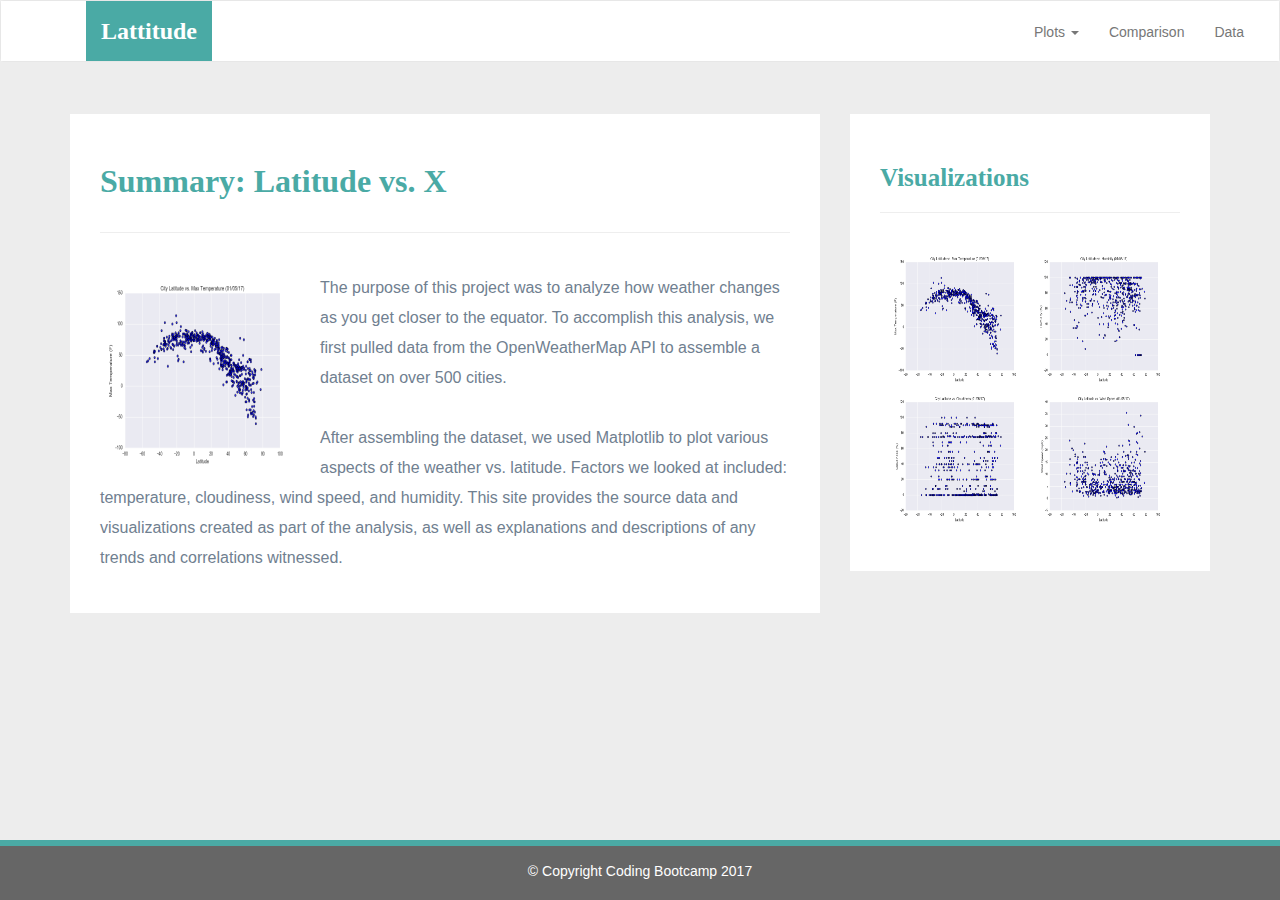
<file: HW 11/index.html>
<!DOCTYPE html>
<html lang="en-us">
  <head>

    <meta charset="UTF-8">
    <meta name="viewport" content="width=device-width, initial-scale=1.0">
    <meta http-equiv="X-UA-Compatible" content="ie=edge">

    <title>Bootstrap Visualization Dashboard</title>
    <link rel="stylesheet" href="assets/css/bootstrap.min.css" media="screen">
    <link rel="stylesheet" href="assets/css/styles.css" media="screen">

  </head>

  <body>
    <nav class="navbar navbar-default">
      <div class="container-fluid navbar-custom">
        <div class="row">
          <div class="navbar-header">
            <button type="button" class="navbar-toggle collapsed" data-toggle="collapse" data-target="#bs-example-navbar-collapse-1" aria-expanded="false">
              <span class="sr-only">Toggle Navigation</span>
              <span class="icon-bar"></span>
              <span class="icon-bar"></span>
              <span class="icon-bar"></span>
            </button>
            <div class="col-xs-9 phone-nav">
              <a class="navbar-brand" href="#" id="logo">Lattitude</a>
            </div>
          </div>

          <div class="collapse navbar-collapse" id="bs-example-navbar-collapse-1">
            <ul class="nav navbar-nav navbar-right navbar-right-custom">
              <li class="dropdown">
                <a href="#" class="dropdown-toggle" data-toggle="dropdown" role="button" aria-haspopup="true" aria-expanded="false">Plots <span class="caret"></span></a>
                <ul class="dropdown-menu">
                 <li><a href="visualizations/temp.html">Max Temperature</a></li>
                  <li><a href="visualizations/humidity.html">Humidity</a></li>
                  <li><a href="visualizations/cloudiness.html">Cloudiness</a></li>
                  <li><a href="visualizations/wind.html">Wind Speed</a></li>
                </ul>
              </li>
              <li><a href="comparison.html">Comparison</a></li>
              <li><a href="data.html">Data</a></li>
            </ul>
          </div>
        </div>
      </div>
    </nav>

    <div class="container">
      <section class="row">
        <div class="col-md-8">
          <article class="description-content">
            <h1 class="description-header">Summary: Latitude vs. X</h1>
            <hr class="description-hr"/>
            <img src="assets/images/Fig1.png" alt="" id="description-image"/>
            <p>The purpose of this project was to analyze how weather changes as you get closer to the equator. To accomplish this analysis, we first pulled data from the OpenWeatherMap API to assemble a dataset on over 500 cities.</p>
            <p>After assembling the dataset, we used Matplotlib to plot various aspects of the weather vs. latitude. Factors we looked at included: temperature, cloudiness, wind speed, and humidity. This site provides the source data and visualizations created as part of the analysis, as well as explanations and descriptions of any trends and correlations witnessed.</p>
          </article>
        </div>
        <div class="col-md-4">

          <section id="imageNav-area">
            <div class="imageNav-content">
              <h2 class="imageNav-header">Visualizations</h2>
              <hr />
              <div id="images">
                <a href="visualizations/temp.html"><img src="assets/images/Fig1.png" alt="Latitude vs. Max Temperature" class="imageNav-photo"></a>
                <a href="visualizations/humidity.html"><img src="assets/images/Fig2.png" alt="Latitude vs. Humidity" class="imageNav-photo"></a>
                <a href="visualizations/cloudiness.html"><img src="assets/images/Fig3.png" alt="Latitude vs. Cloudiness" class="imageNav-photo"></a>
                <a href="visualizations/wind.html"><img src="assets/images/Fig4.png" alt="Latitude vs. Wind Speed" class="imageNav-photo"></a>
              </div>
            </div>
          </section>
        </div>
      </section>
    </div>

    <footer class="footer navbar-fixed-bottom">
      <div class="two-toned-footer-color"></div>
      <p class="text-muted text-muted-footer text-center">
        &copy; Copyright Coding Bootcamp 2017
      </p>
    </footer>

    <script type="text/javascript" src="https://code.jquery.com/jquery-2.1.4.min.js"></script>

    <script src="https://maxcdn.bootstrapcdn.com/bootstrap/3.3.6/js/bootstrap.min.js"></script>
  </body>

</html>
</file>
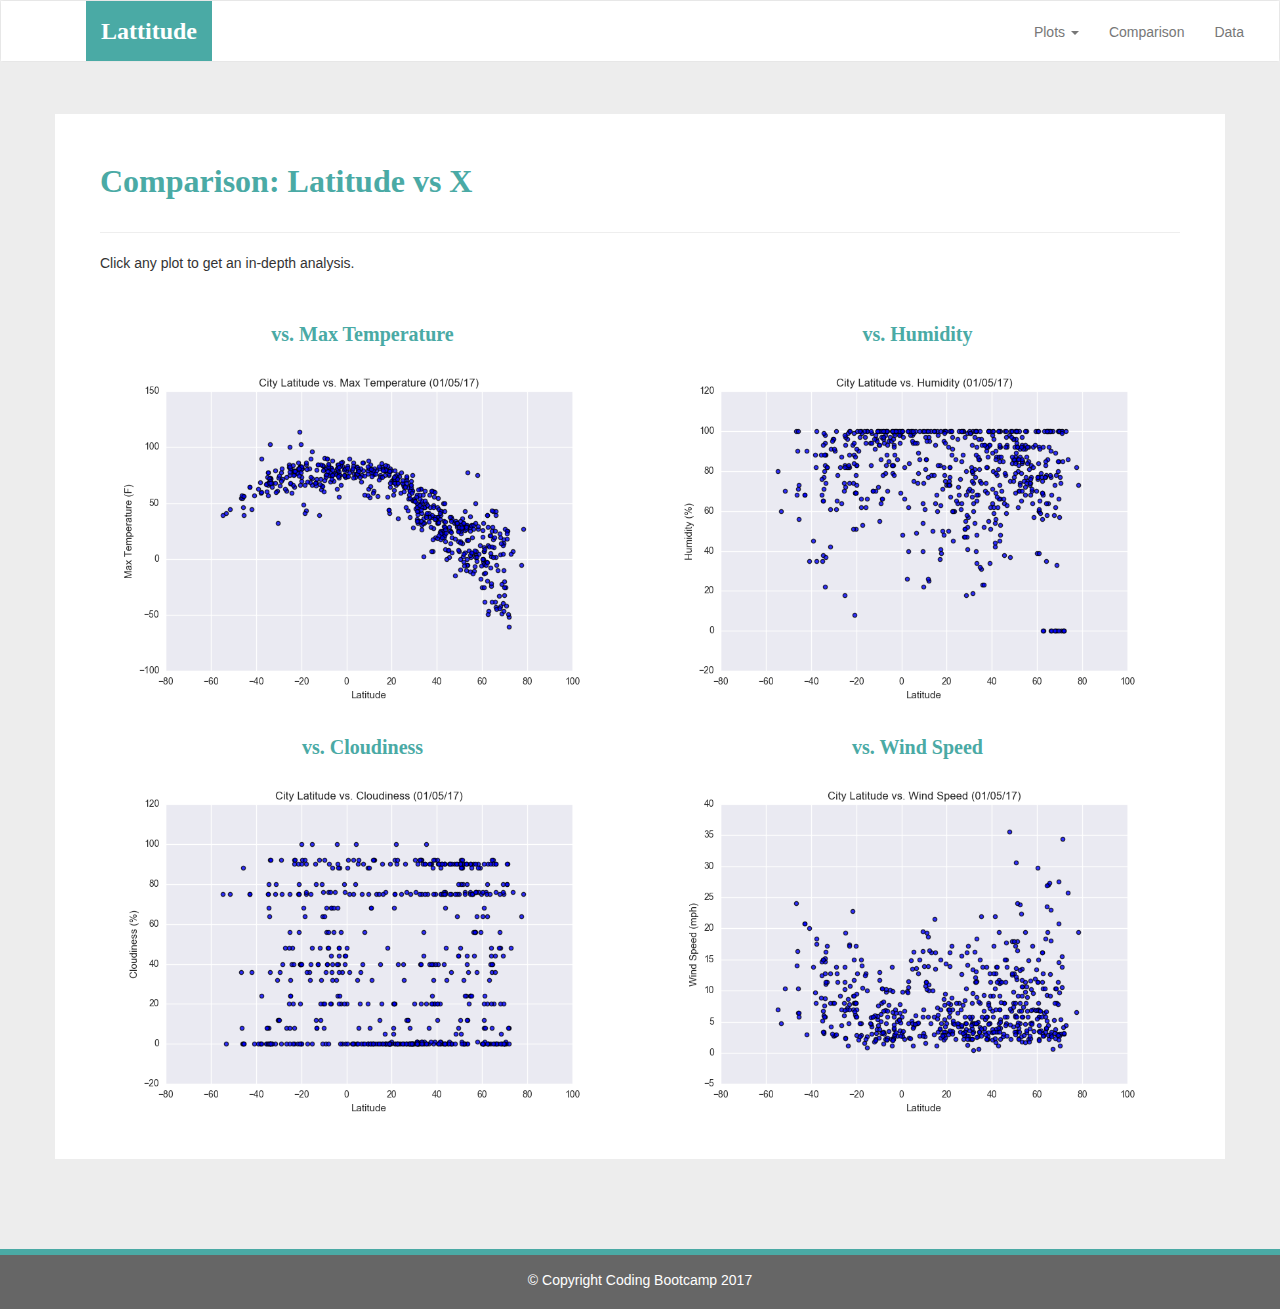
<file: HW 11/comparison.html>
<!DOCTYPE html>
<html lang="en-us">
  <head>

    <meta charset="UTF-8">
    <meta name="viewport" content="width=device-width, initial-scale=1.0">
    <meta http-equiv="X-UA-Compatible" content="ie=edge">

    <title>Bootstrap Visualization Dashboard</title>

    <link rel="stylesheet" href="assets/css/bootstrap.min.css" media="screen">

    <link rel="stylesheet" href="assets/css/styles.css" media="screen">

  </head>

  <body>
    <nav class="navbar navbar-default">
      <div class="container-fluid navbar-custom">
        <div class="row">
          <div class="navbar-header">
            <button type="button" class="navbar-toggle collapsed" data-toggle="collapse" data-target="#bs-example-navbar-collapse-1" aria-expanded="false">
              <span class="sr-only">Toggle Navigation</span>
              <span class="icon-bar"></span>
              <span class="icon-bar"></span>
              <span class="icon-bar"></span>
            </button>
            <div class="col-xs-9 phone-nav">
              <a class="navbar-brand" href="index.html" id="logo">Lattitude</a>
            </div>
          </div>

          <div class="collapse navbar-collapse" id="bs-example-navbar-collapse-1">
            <ul class="nav navbar-nav navbar-right navbar-right-custom">
              <li class="dropdown">
                <a href="#" class="dropdown-toggle" data-toggle="dropdown" role="button" aria-haspopup="true" aria-expanded="false">Plots <span class="caret"></span></a>
                <ul class="dropdown-menu">
                 <li><a href="visualizations/temp.html">Max Temperature</a></li>
                  <li><a href="visualizations/humidity.html">Humidity</a></li>
                  <li><a href="visualizations/cloudiness.html">Cloudiness</a></li>
                  <li><a href="visualizations/wind.html">Wind Speed</a></li>
                </ul>
              </li>
              <li><a href="comparison.html">Comparison</a></li>
              <li><a href="data.html">Data</a></li>
            </ul>
          </div>
        </div>
      </div>
    </nav>

    <div class="container">
      <article class="description-content row">
        <div class="col-xs-12">
          <h1 class="description-header">Comparison: Latitude vs X</h1>
          <hr class="description-hr"/>
          <p class="description-text">Click any plot to get an in-depth analysis.</p>
        </div>
        <div class="col-md-6">
          <h2 class="comparison-header">vs. Max Temperature</h2>
          <a href="visualizations/temp.html"><img src="assets/images/Fig1.png" alt="Latitude vs. Max Temperature" class="comparison-image img-responsive"></a>
          <hr class="visible-xs visible-sm">
        </div>
        <div class="col-md-6">
          <h2 class="comparison-header">vs. Humidity</h2>
          <a href="visualizations/humidity.html"><img src="assets/images/Fig2.png" alt="Latitude vs. Humidity" class="comparison-image img-responsive"></a>
          <hr class="visible-xs visible-sm">
        </div>
        <div class="col-md-6">
          <h2 class="comparison-header">vs. Cloudiness</h2>
          <a href="visualizations/cloudiness.html"><img src="assets/images/Fig3.png" alt="Latitude vs. Cloudiness" class="comparison-image img-responsive"></a>
          <hr class="visible-xs visible-sm">
        </div>
        <div class="col-md-6">
          <h2 class="comparison-header">vs. Wind Speed</h2>
          <a href="visualizations/wind.html"><img src="assets/images/Fig4.png" alt="Latitude vs. Wind Speed" class="comparison-image img-responsive"></a>
        </div>
      </article>
    </div>

    <footer class="footer navbar-fixed-bottom">
      <div class="two-toned-footer-color"></div>
      <p class="text-muted text-muted-footer text-center">
        &copy; Copyright Coding Bootcamp 2017
      </p>
    </footer>

    <script type="text/javascript" src="https://code.jquery.com/jquery-2.1.4.min.js"></script>

    <script src="https://maxcdn.bootstrapcdn.com/bootstrap/3.3.6/js/bootstrap.min.js"></script>
  </body>

</html>
</file>
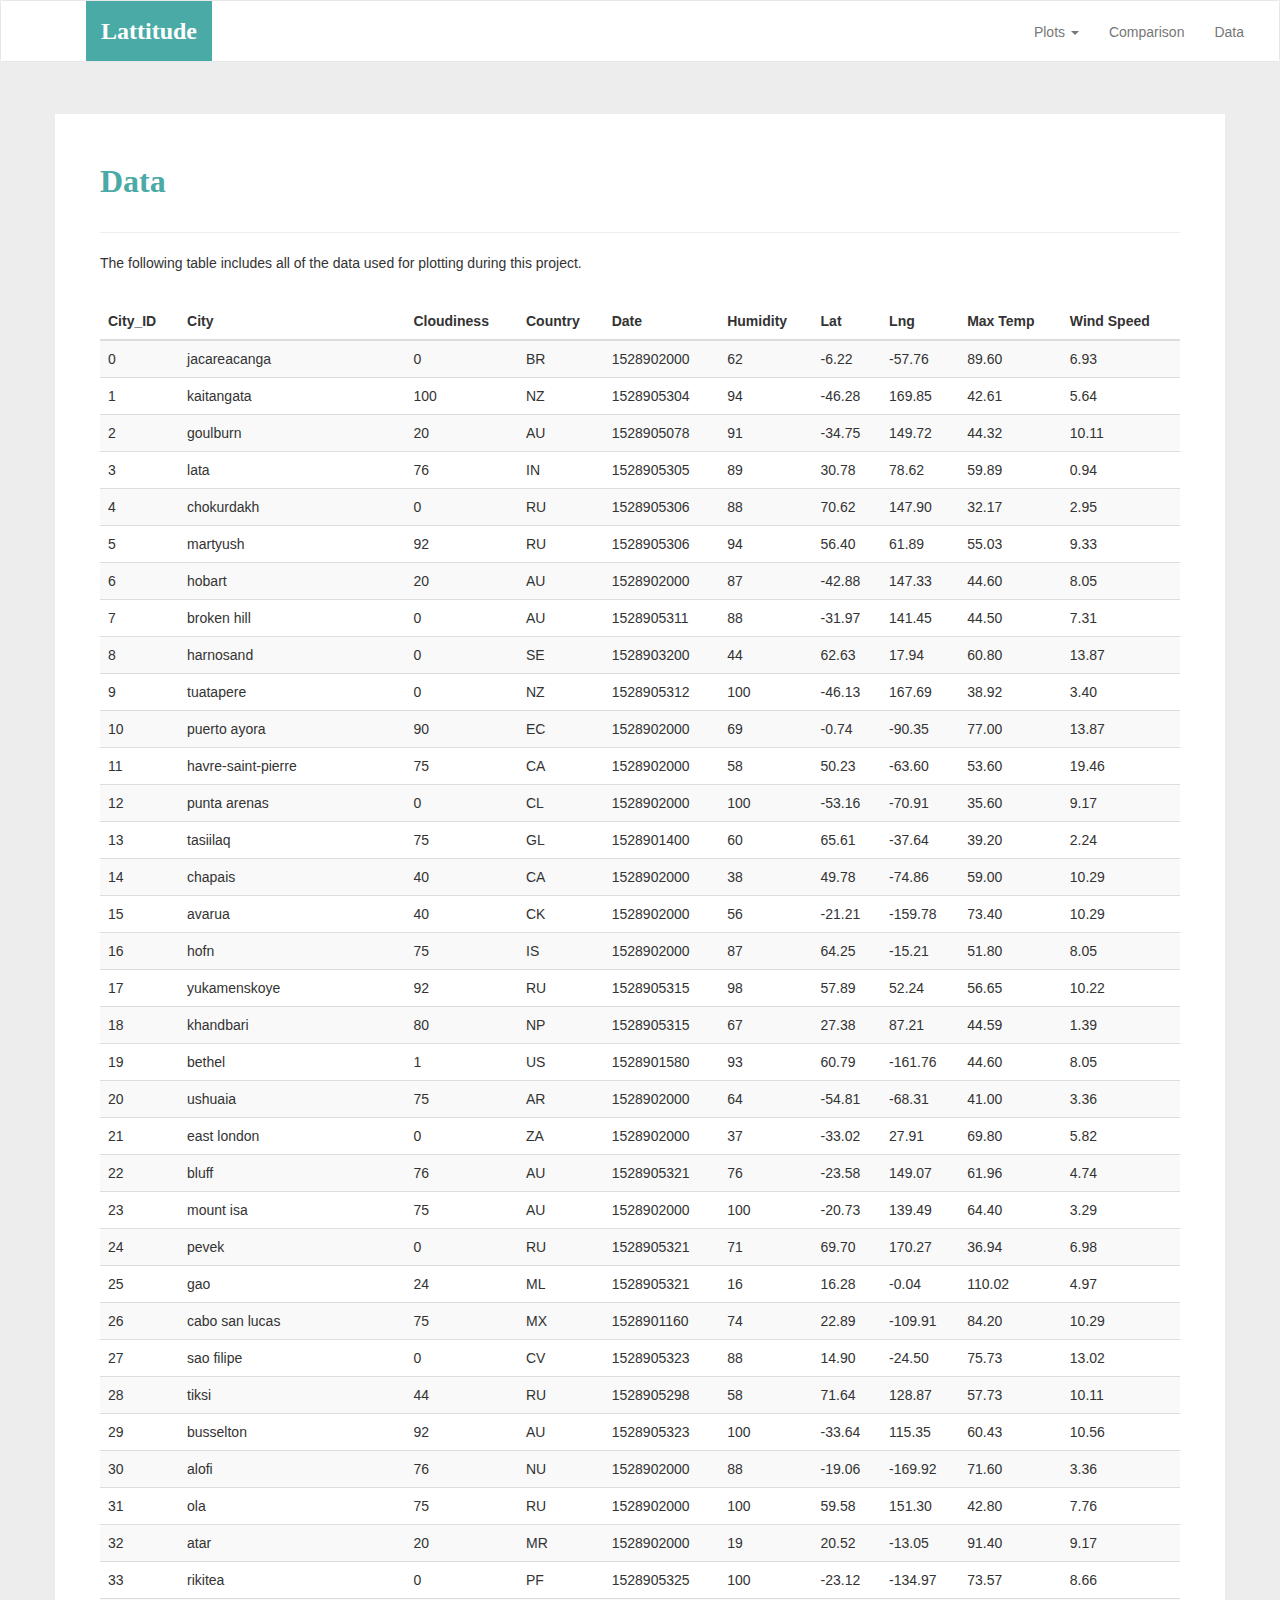
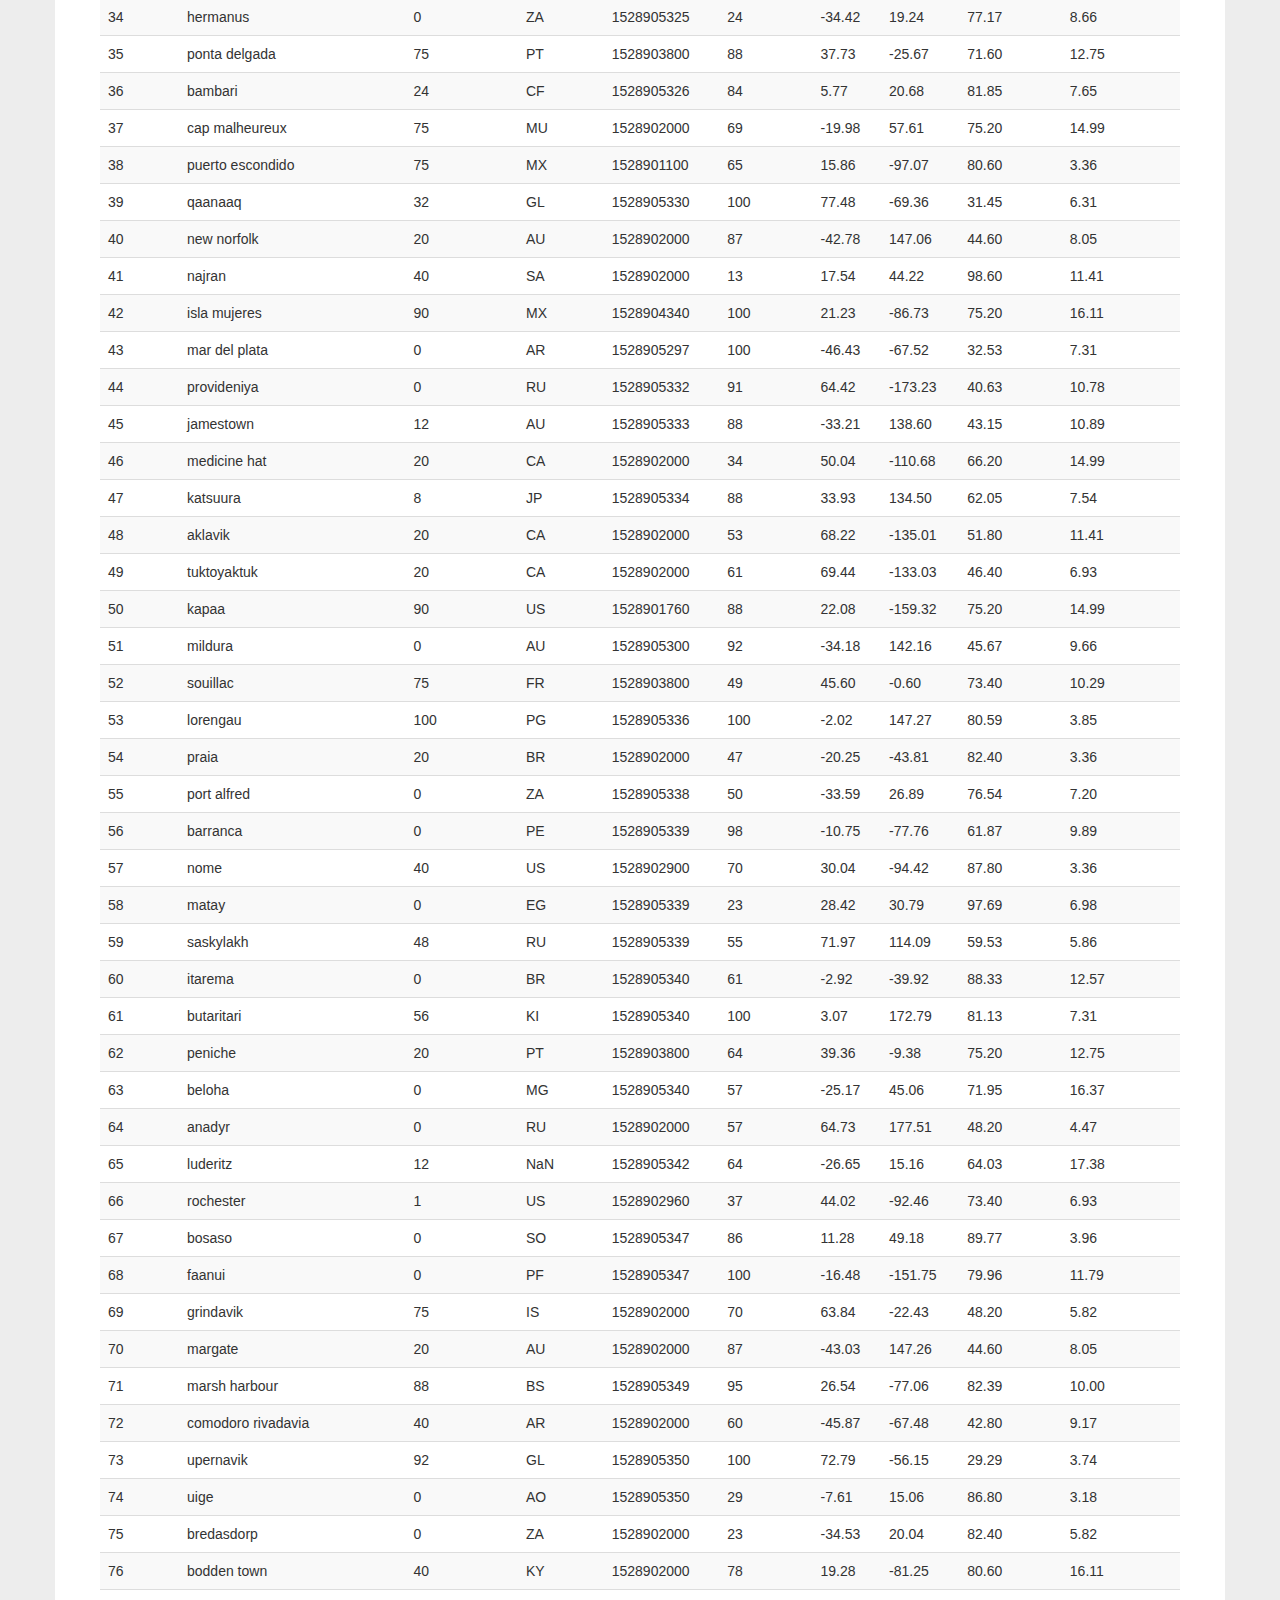
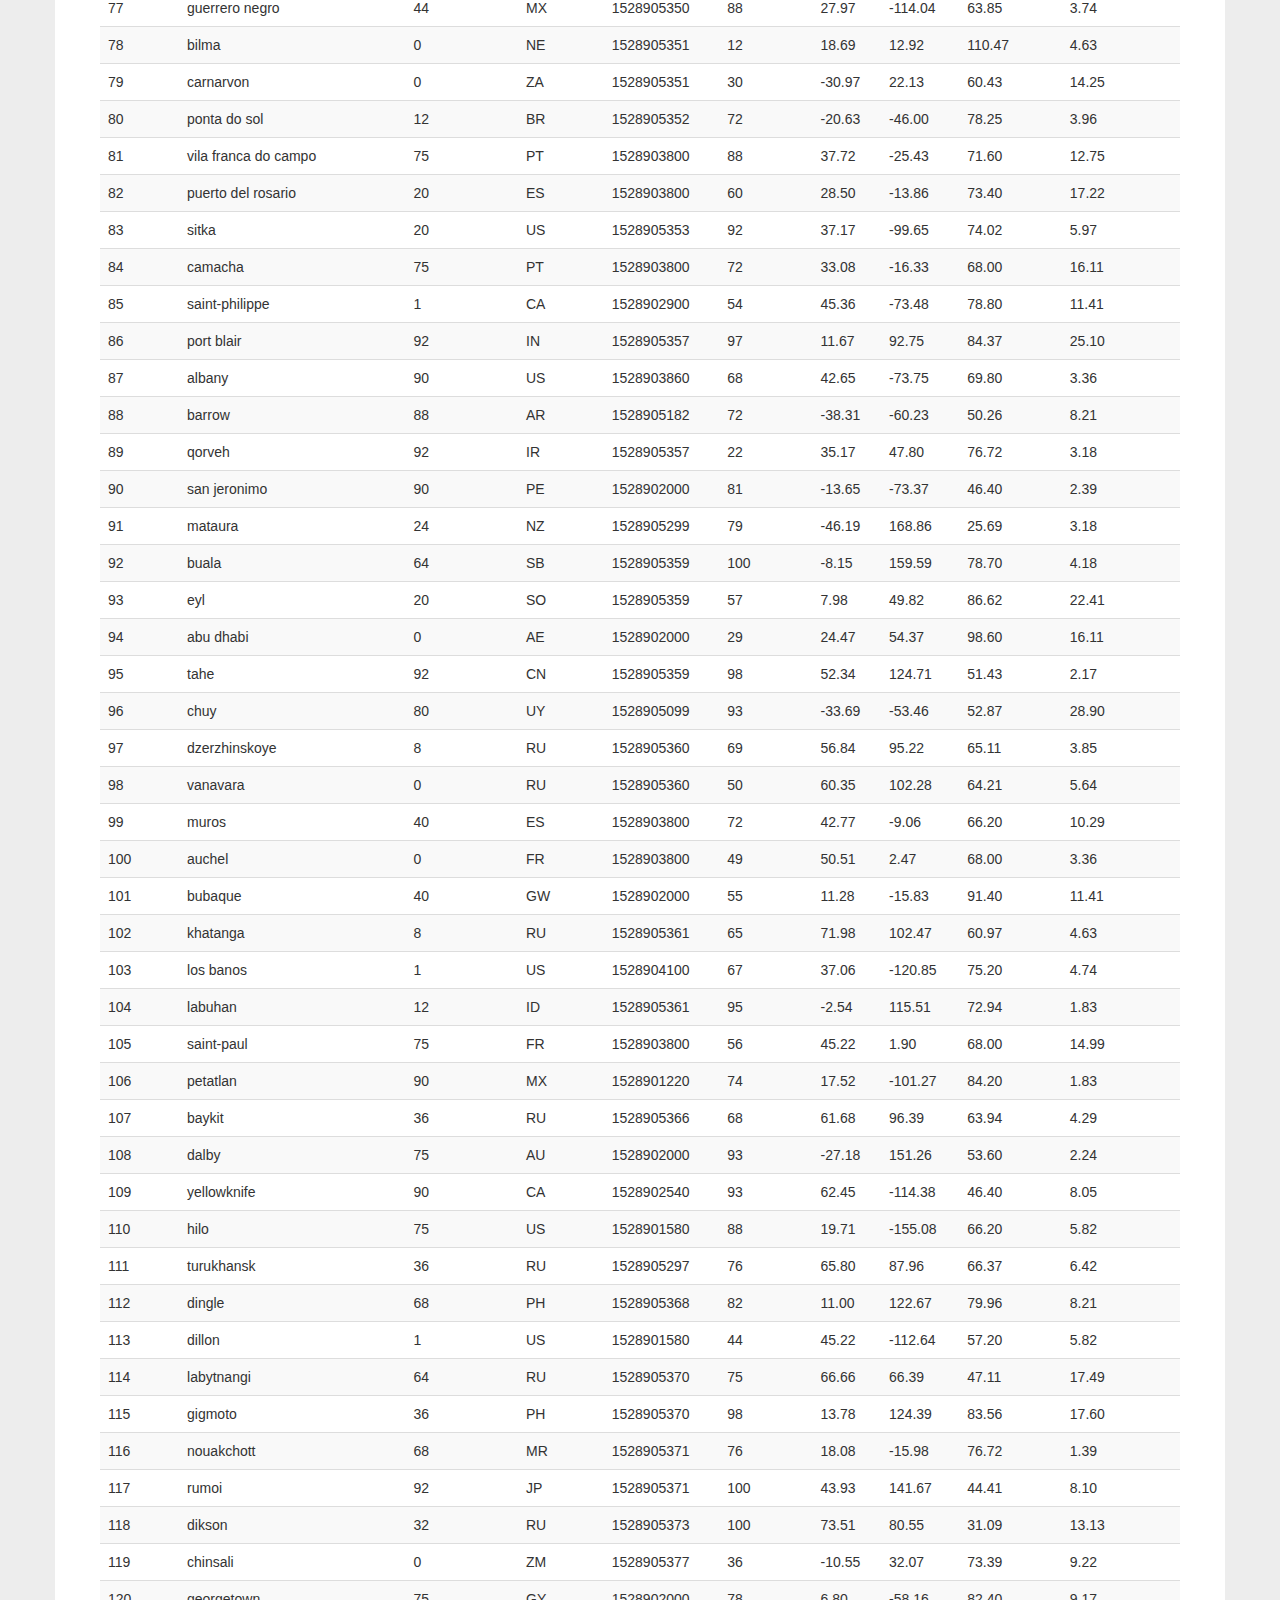
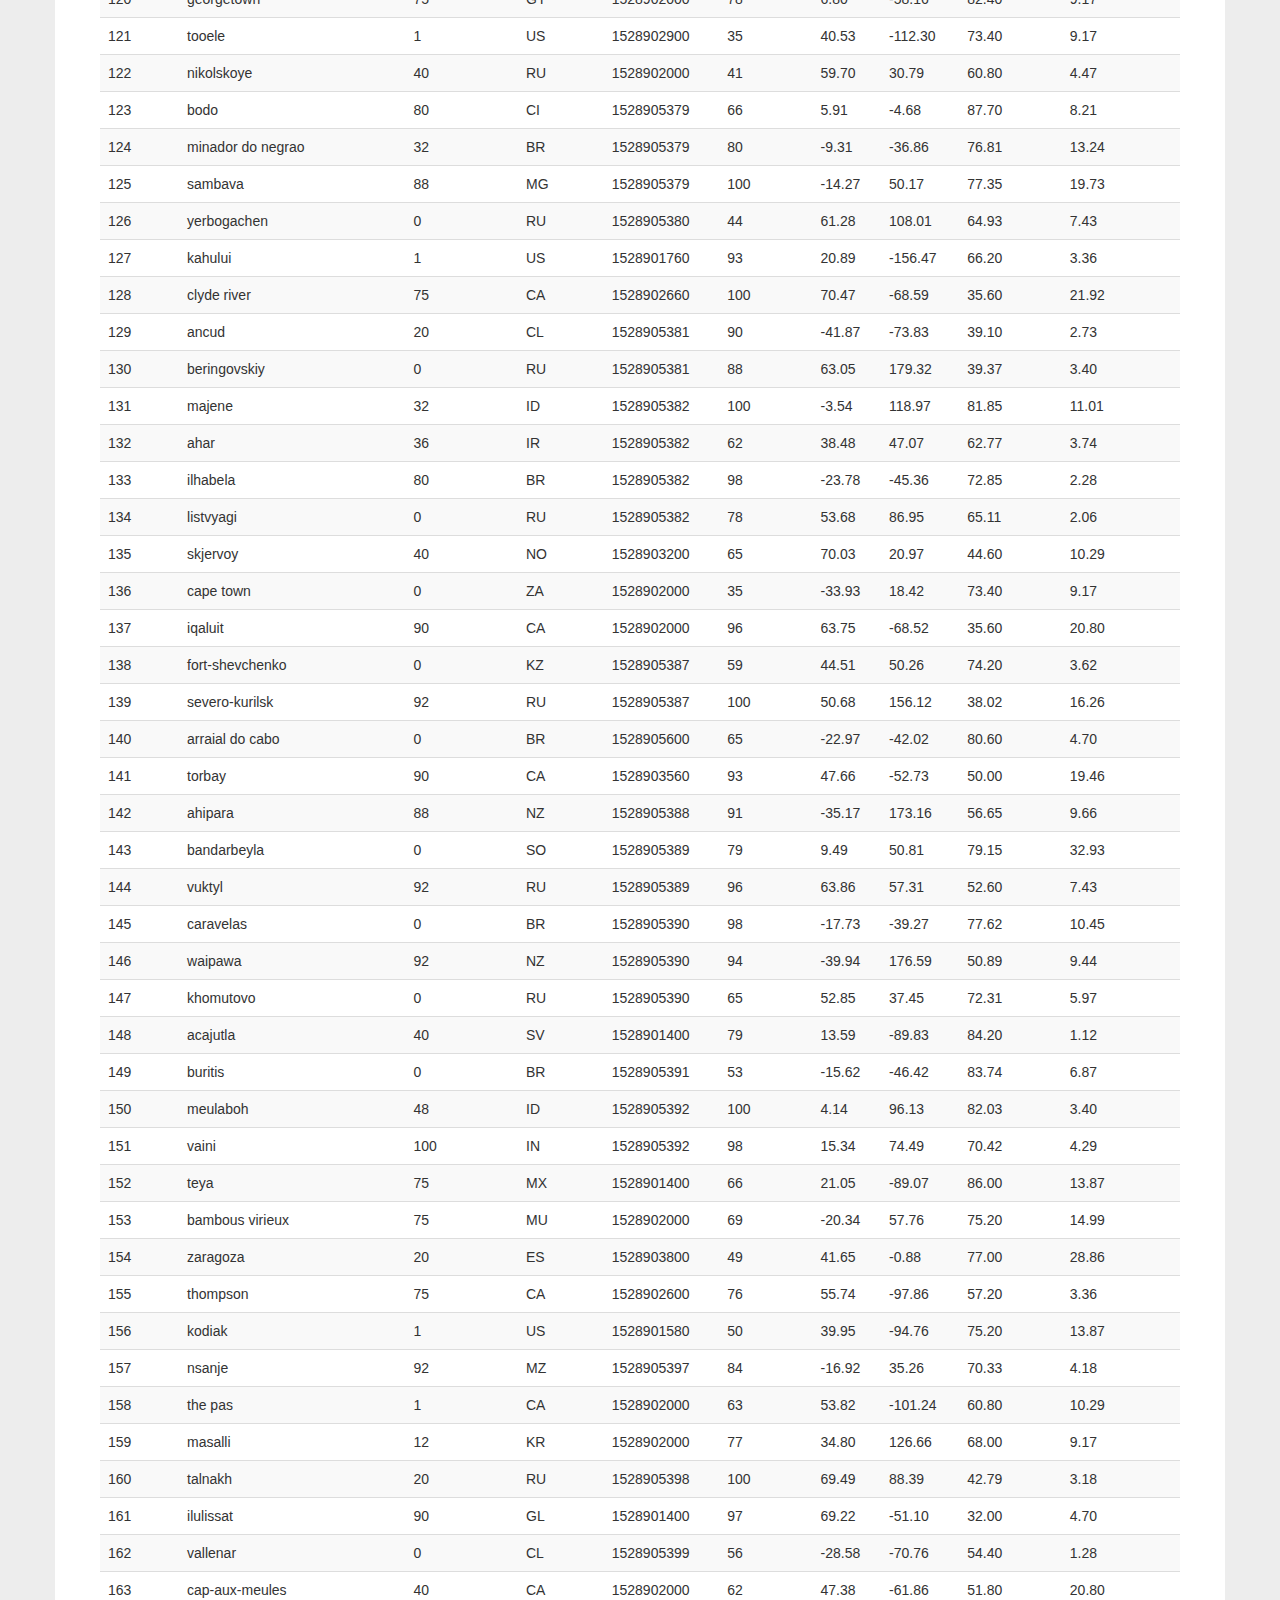
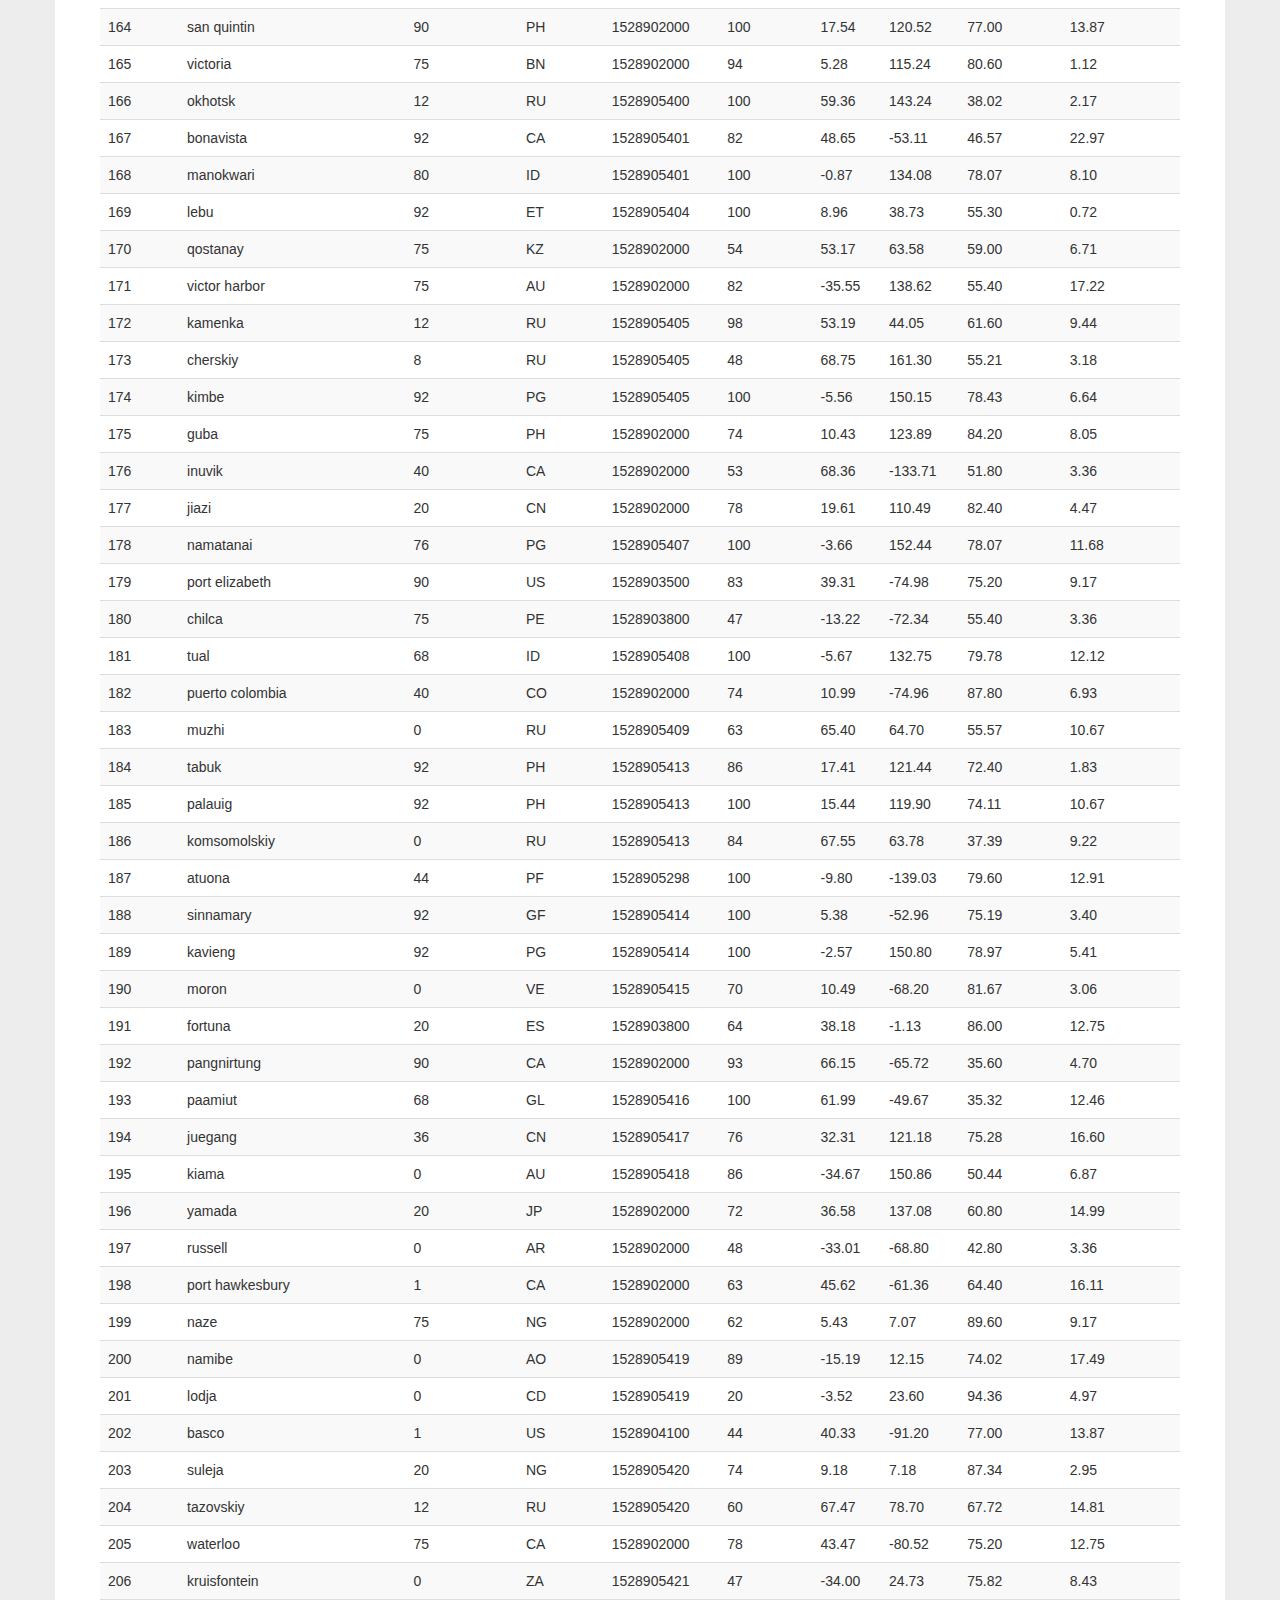
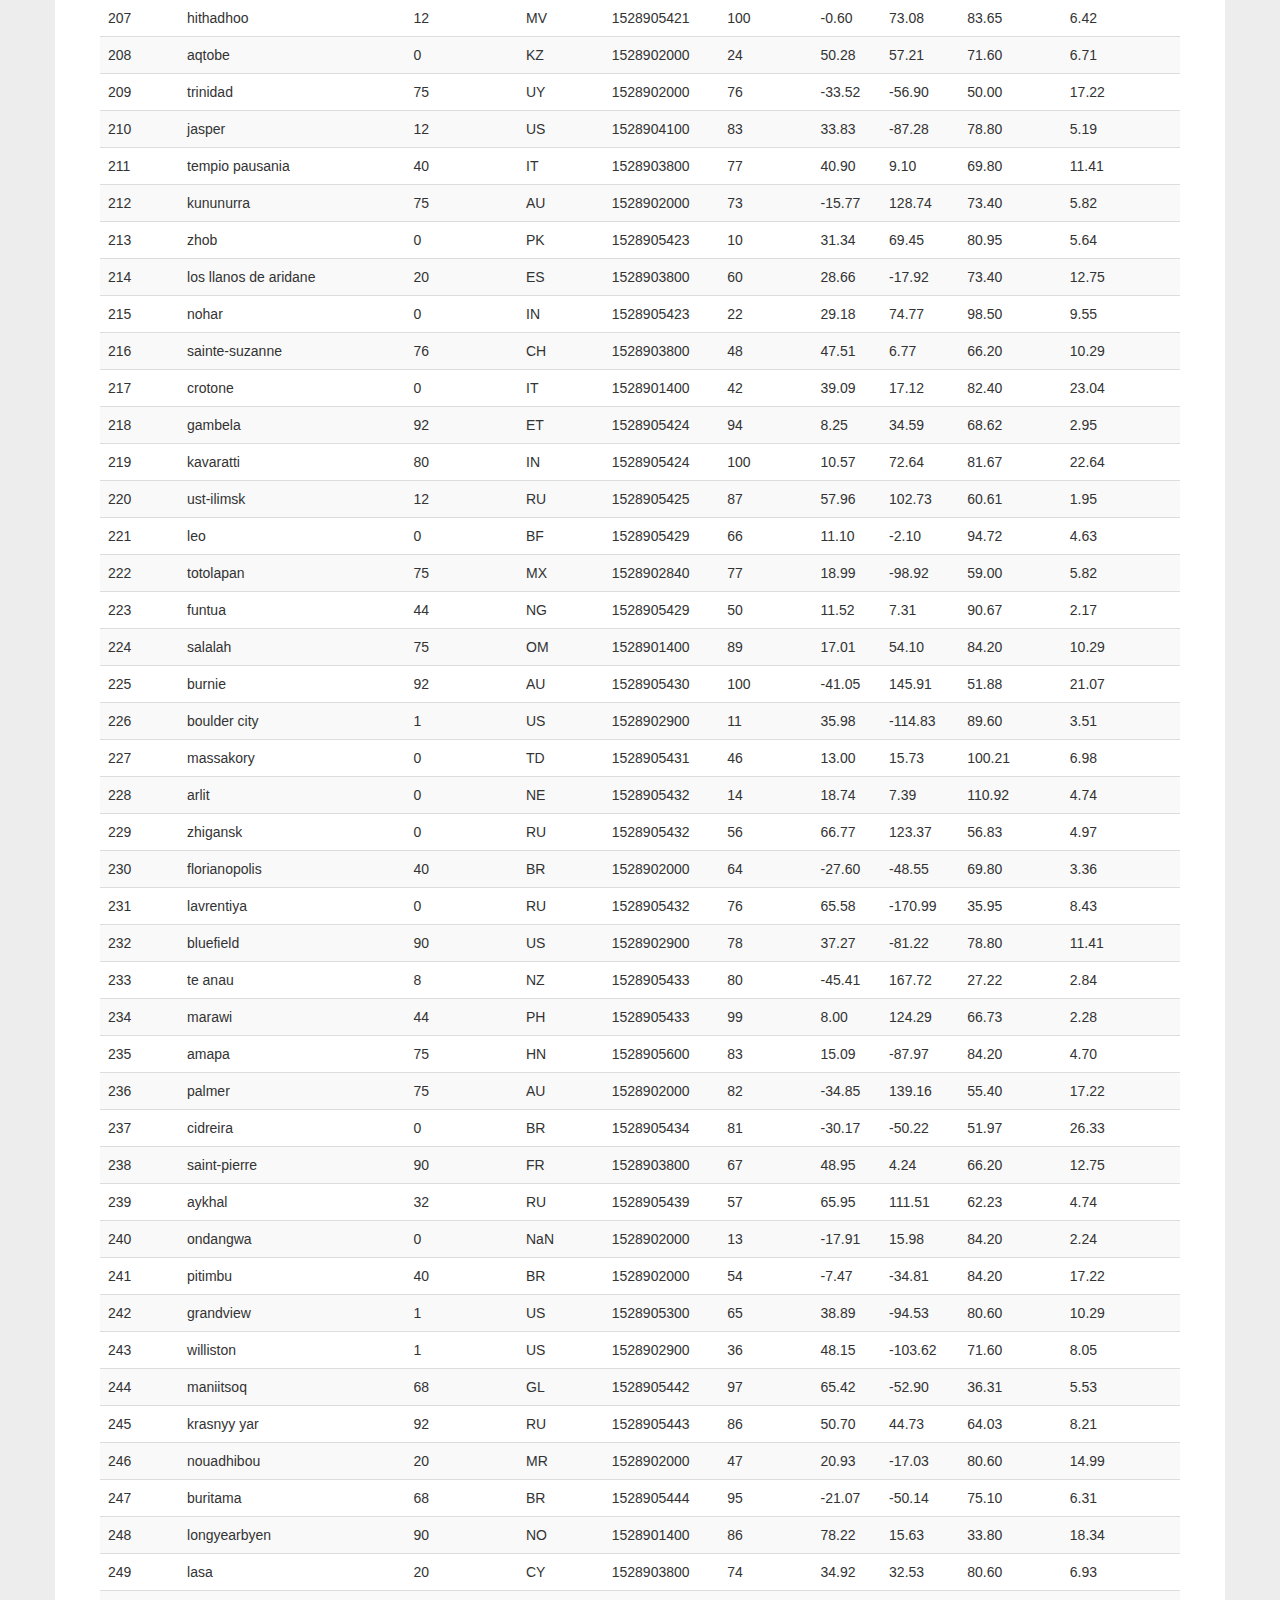
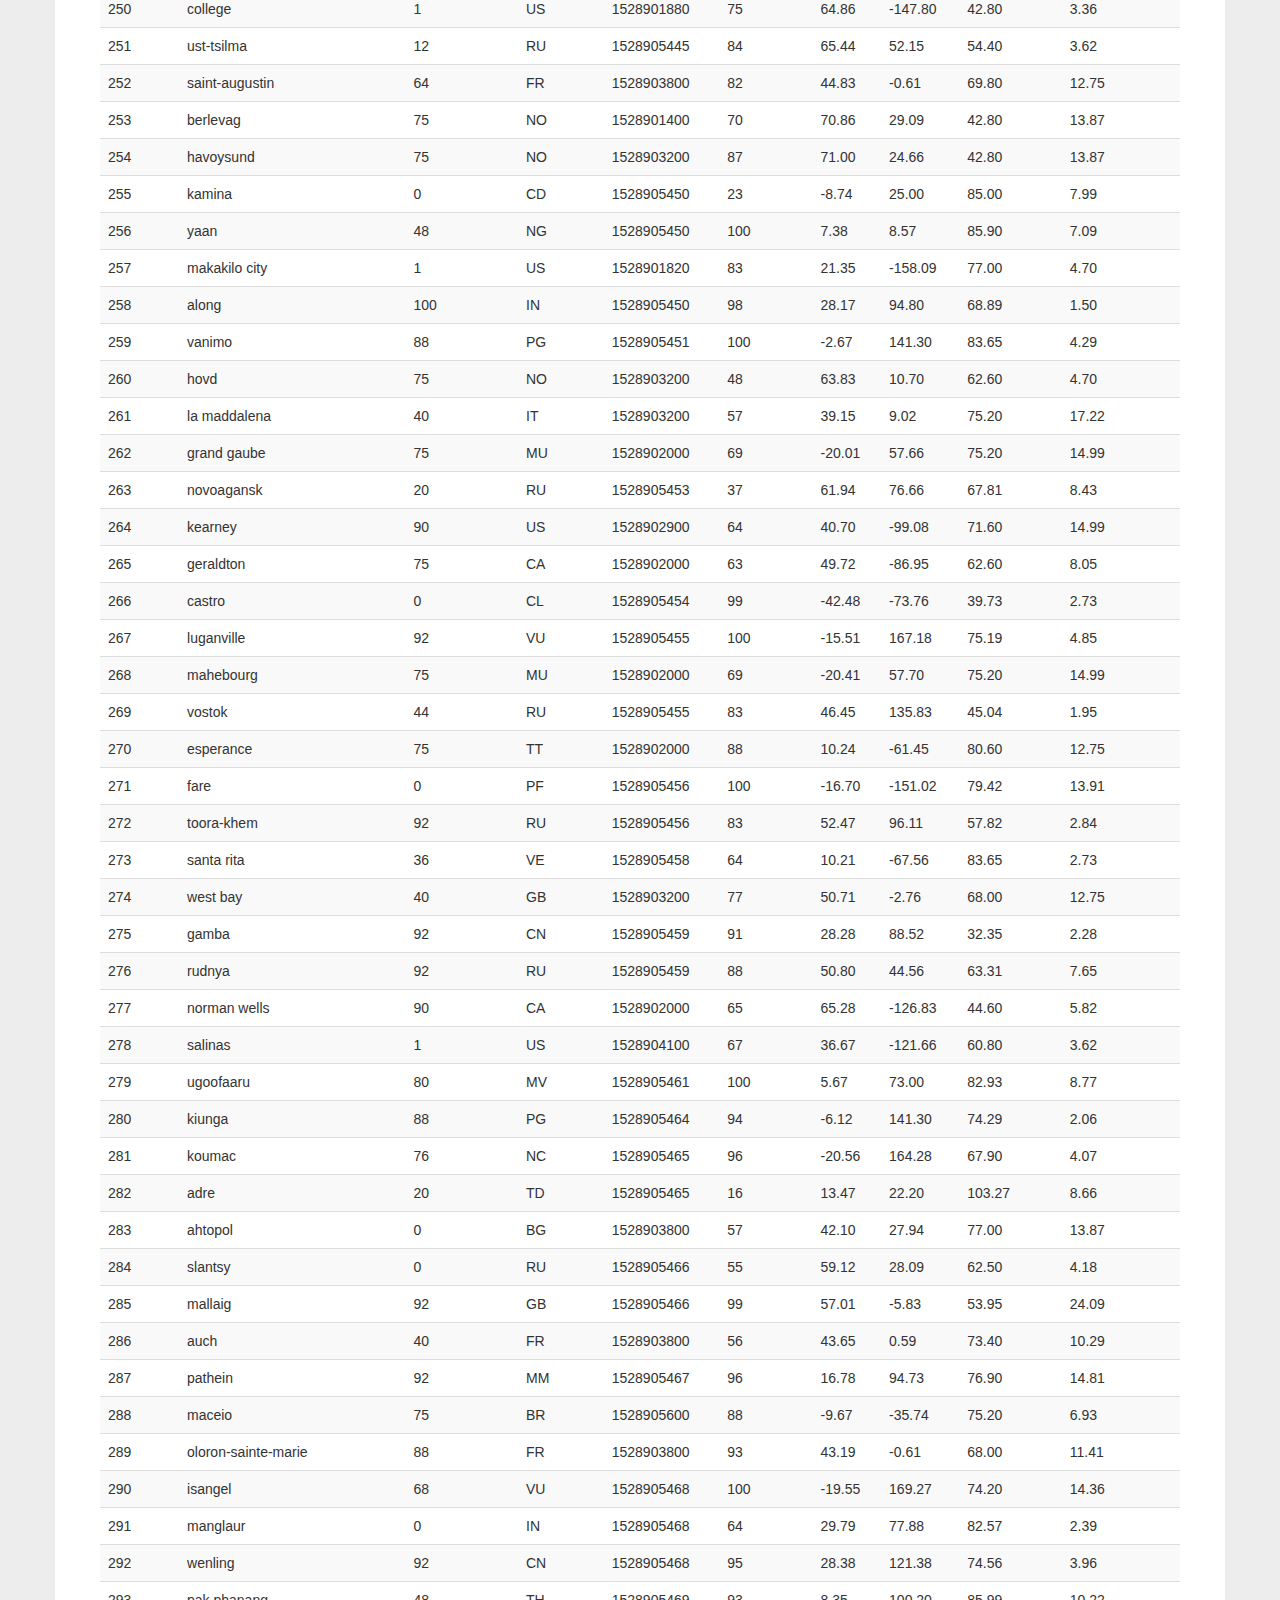
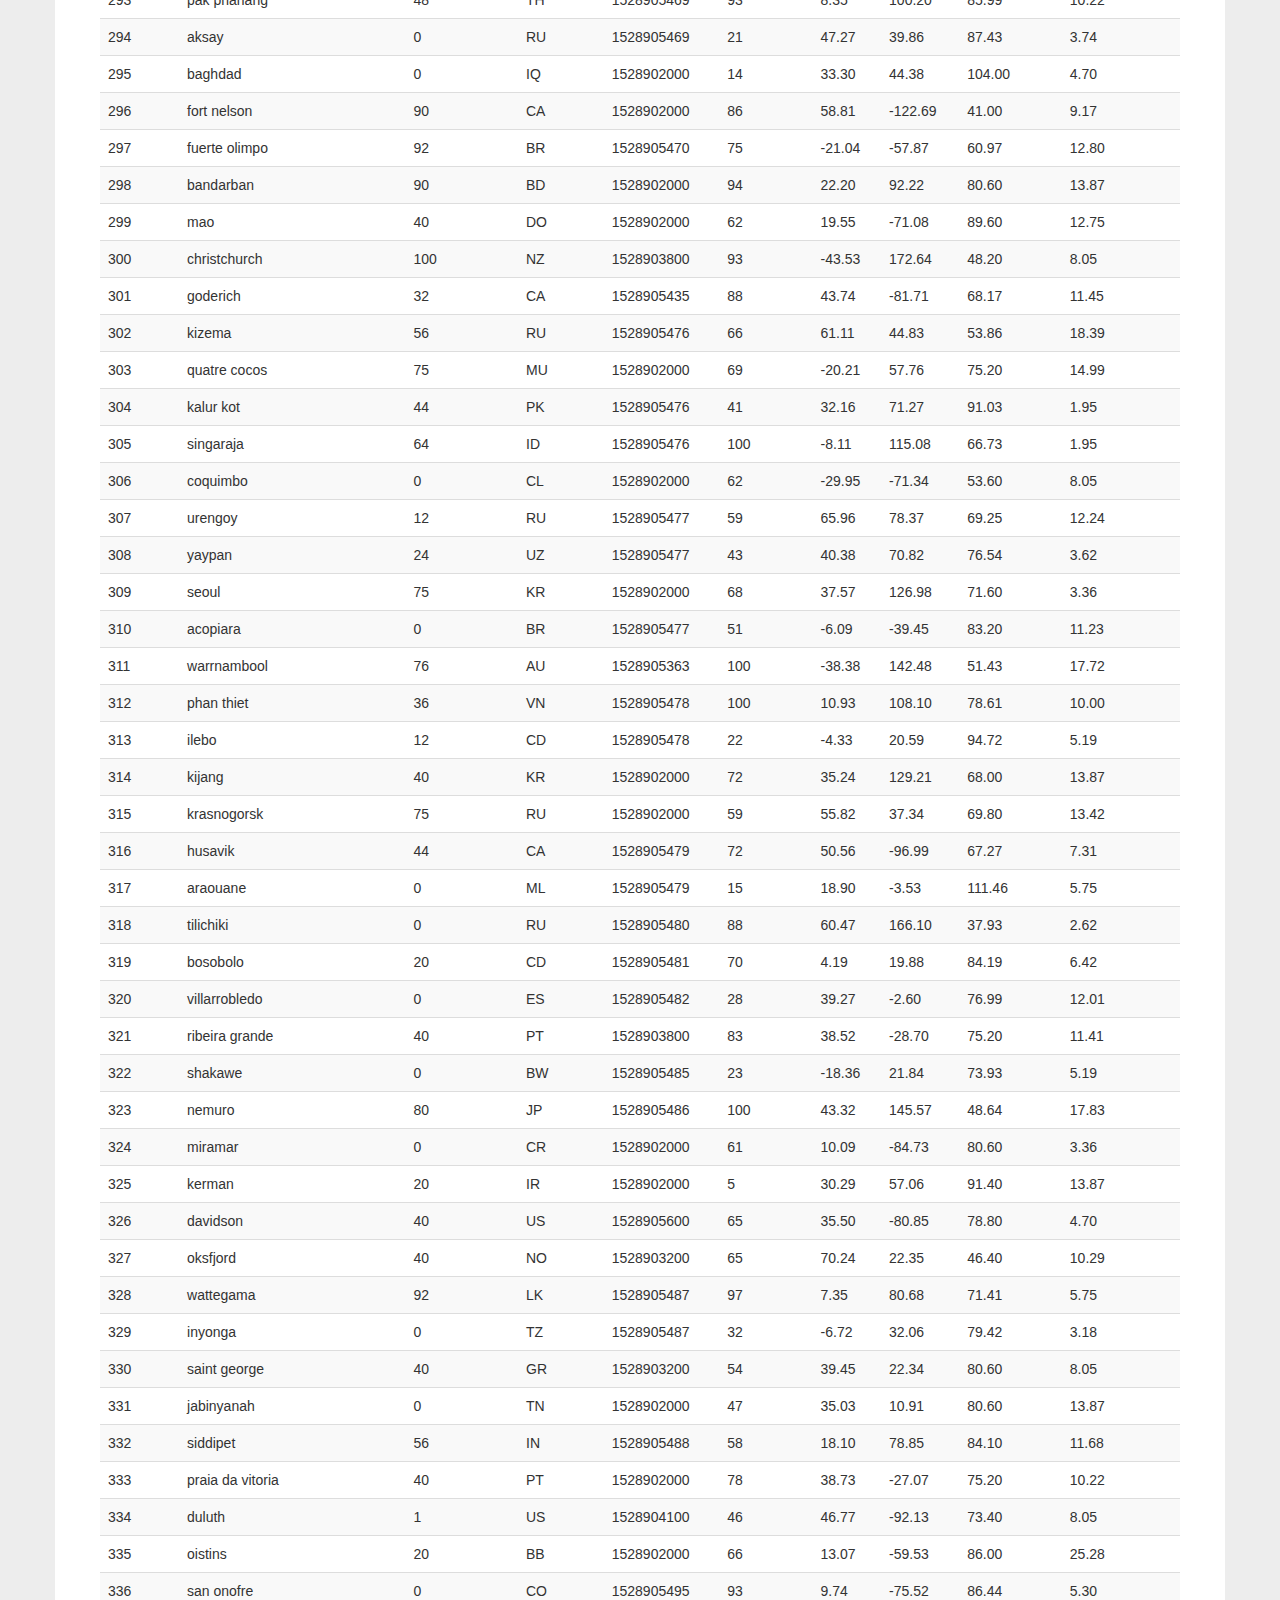
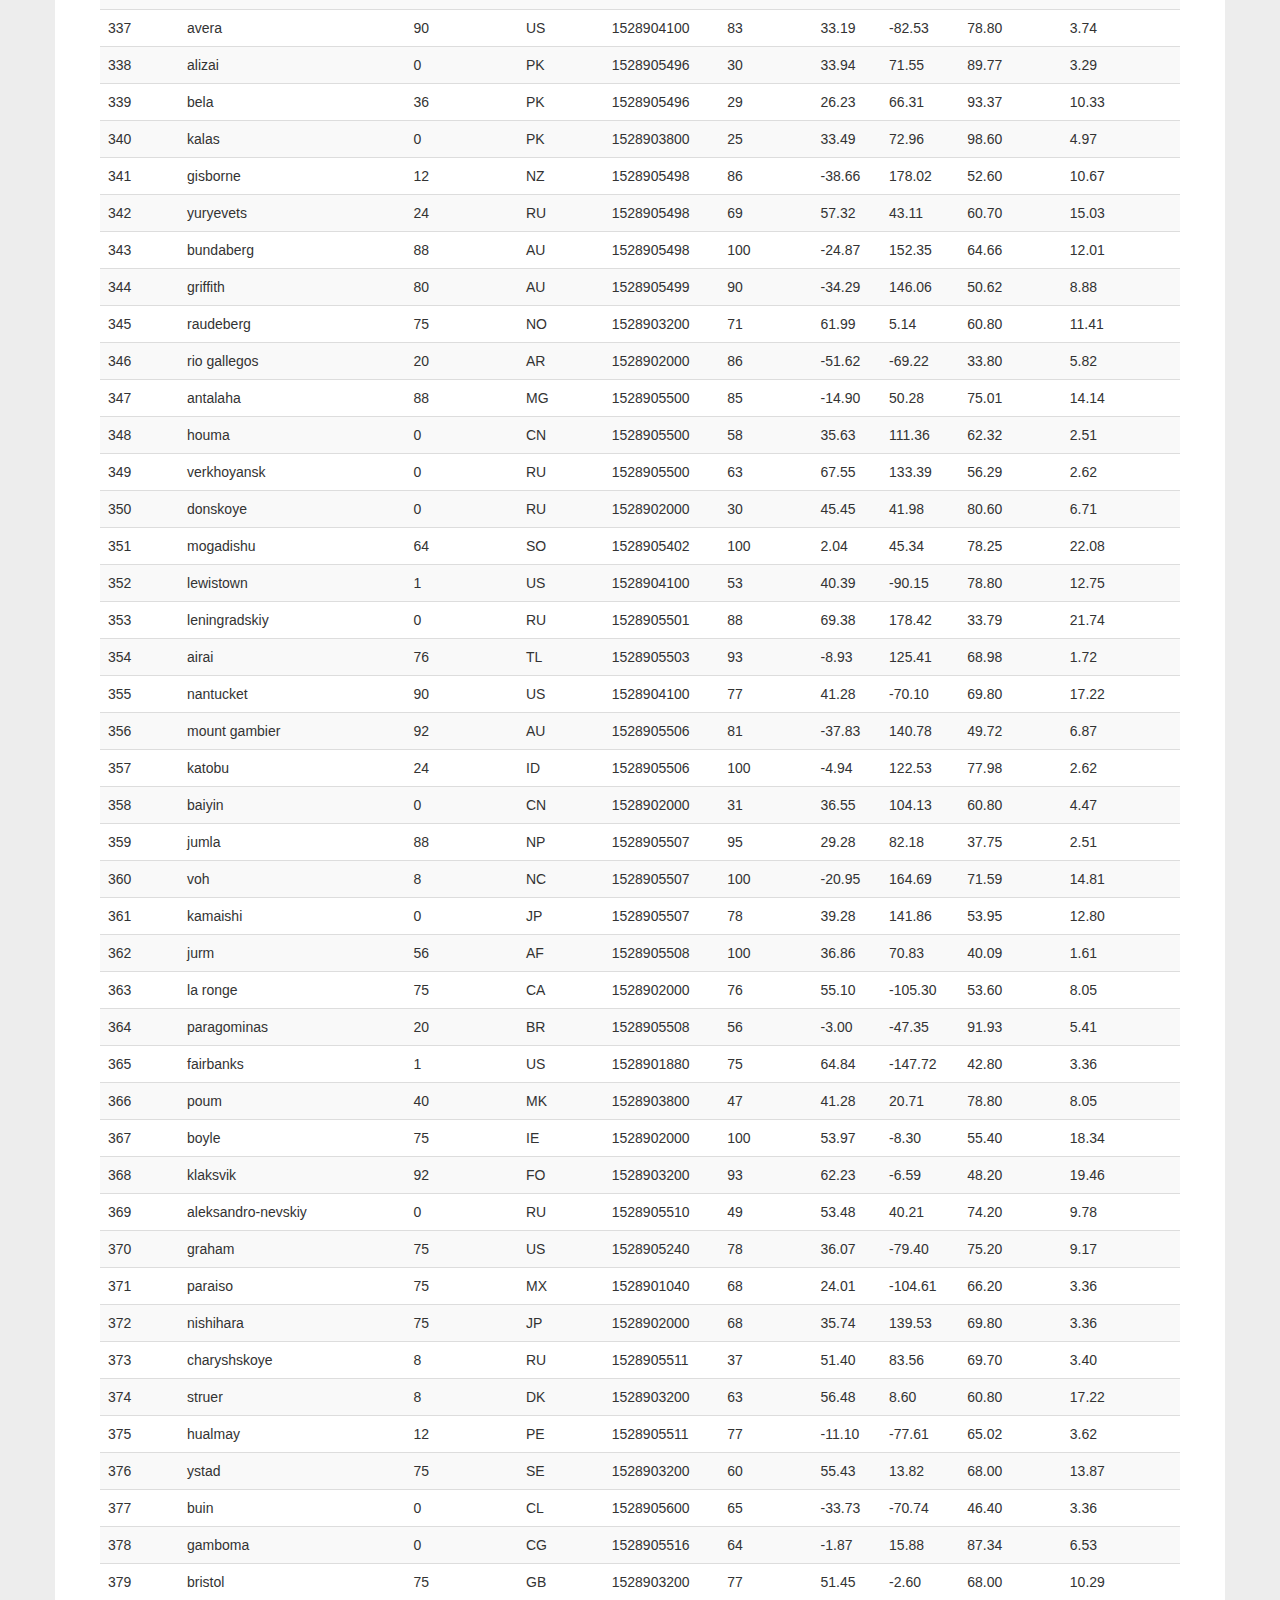
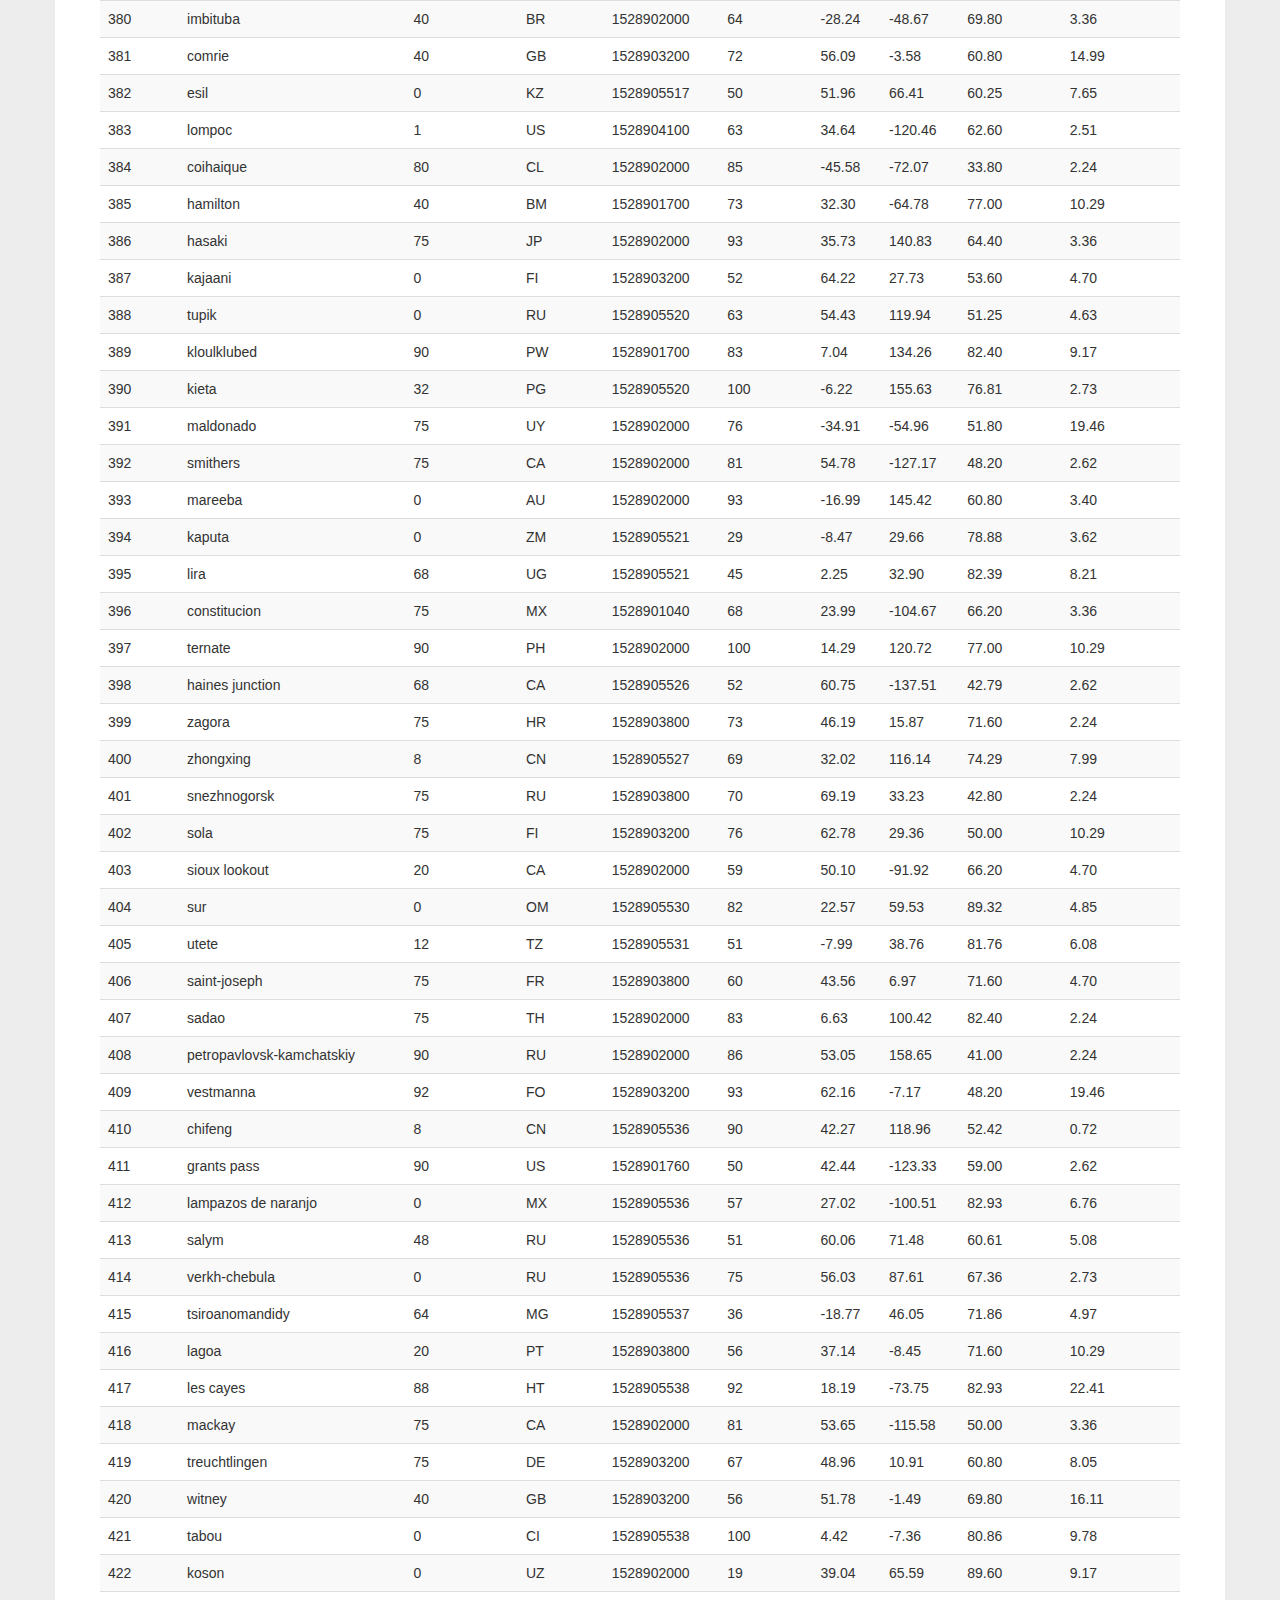
<file: HW 11/data.html>
<!DOCTYPE html>
<html lang="en-us">
  <head>

    <meta charset="UTF-8">
    <meta name="viewport" content="width=device-width, initial-scale=1.0">
    <meta http-equiv="X-UA-Compatible" content="ie=edge">

    <title>Bootstrap Visualization Dashboard</title>

    <link rel="stylesheet" href="assets/css/bootstrap.min.css" media="screen">

    <link rel="stylesheet" href="assets/css/styles.css" media="screen">

  </head>

  <body>
    <nav class="navbar navbar-default">
      <div class="container-fluid navbar-custom">

        <div class="row">
          <div class="navbar-header">
            <button type="button" class="navbar-toggle collapsed" data-toggle="collapse" data-target="#bs-example-navbar-collapse-1" aria-expanded="false">
              <span class="sr-only">Toggle Navigation</span>
              <span class="icon-bar"></span>
              <span class="icon-bar"></span>
              <span class="icon-bar"></span>
            </button>
            <div class="col-xs-9 phone-nav">
              <a class="navbar-brand" href="index.html" id="logo">Lattitude</a>
            </div>
          </div>

          <div class="collapse navbar-collapse" id="bs-example-navbar-collapse-1">
            <ul class="nav navbar-nav navbar-right navbar-right-custom">
              <li class="dropdown">
                <a href="#" class="dropdown-toggle" data-toggle="dropdown" role="button" aria-haspopup="true" aria-expanded="false">Plots <span class="caret"></span></a>
                <ul class="dropdown-menu">
                 <li><a href="visualizations/temp.html">Max Temperature</a></li>
                  <li><a href="visualizations/humidity.html">Humidity</a></li>
                  <li><a href="visualizations/cloudiness.html">Cloudiness</a></li>
                  <li><a href="visualizations/wind.html">Wind Speed</a></li>
                </ul>
              </li>
              <li><a href="comparison.html">Comparison</a></li>
              <li><a href="data.html">Data</a></li>
            </ul>
          </div>
        </div>
      </div>
    </nav>

    <div class="container">
      <article class="description-content row">
        <div class="col-xs-12">
          <h1 class="description-header">Data</h1>
          <hr class="description-hr"/>
          <p class="description-text">The following table includes all of the data used for plotting during this project.</p>
          <div class="table-responsive">
            <table class="table table-striped table-hover">
              <thead>
                <tr style="text-align: right;">
                  <th>City_ID</th>
                  <th>City</th>
                  <th>Cloudiness</th>
                  <th>Country</th>
                  <th>Date</th>
                  <th>Humidity</th>
                  <th>Lat</th>
                  <th>Lng</th>
                  <th>Max Temp</th>
                  <th>Wind Speed</th>
                </tr>
              </thead>
              <tbody>
                <tr>
                  <td>0</td>
                  <td>jacareacanga</td>
                  <td>0</td>
                  <td>BR</td>
                  <td>1528902000</td>
                  <td>62</td>
                  <td>-6.22</td>
                  <td>-57.76</td>
                  <td>89.60</td>
                  <td>6.93</td>
                </tr>
                <tr>
                  <td>1</td>
                  <td>kaitangata</td>
                  <td>100</td>
                  <td>NZ</td>
                  <td>1528905304</td>
                  <td>94</td>
                  <td>-46.28</td>
                  <td>169.85</td>
                  <td>42.61</td>
                  <td>5.64</td>
                </tr>
                <tr>
                  <td>2</td>
                  <td>goulburn</td>
                  <td>20</td>
                  <td>AU</td>
                  <td>1528905078</td>
                  <td>91</td>
                  <td>-34.75</td>
                  <td>149.72</td>
                  <td>44.32</td>
                  <td>10.11</td>
                </tr>
                <tr>
                  <td>3</td>
                  <td>lata</td>
                  <td>76</td>
                  <td>IN</td>
                  <td>1528905305</td>
                  <td>89</td>
                  <td>30.78</td>
                  <td>78.62</td>
                  <td>59.89</td>
                  <td>0.94</td>
                </tr>
                <tr>
                  <td>4</td>
                  <td>chokurdakh</td>
                  <td>0</td>
                  <td>RU</td>
                  <td>1528905306</td>
                  <td>88</td>
                  <td>70.62</td>
                  <td>147.90</td>
                  <td>32.17</td>
                  <td>2.95</td>
                </tr>
                <tr>
                  <td>5</td>
                  <td>martyush</td>
                  <td>92</td>
                  <td>RU</td>
                  <td>1528905306</td>
                  <td>94</td>
                  <td>56.40</td>
                  <td>61.89</td>
                  <td>55.03</td>
                  <td>9.33</td>
                </tr>
                <tr>
                  <td>6</td>
                  <td>hobart</td>
                  <td>20</td>
                  <td>AU</td>
                  <td>1528902000</td>
                  <td>87</td>
                  <td>-42.88</td>
                  <td>147.33</td>
                  <td>44.60</td>
                  <td>8.05</td>
                </tr>
                <tr>
                  <td>7</td>
                  <td>broken hill</td>
                  <td>0</td>
                  <td>AU</td>
                  <td>1528905311</td>
                  <td>88</td>
                  <td>-31.97</td>
                  <td>141.45</td>
                  <td>44.50</td>
                  <td>7.31</td>
                </tr>
                <tr>
                  <td>8</td>
                  <td>harnosand</td>
                  <td>0</td>
                  <td>SE</td>
                  <td>1528903200</td>
                  <td>44</td>
                  <td>62.63</td>
                  <td>17.94</td>
                  <td>60.80</td>
                  <td>13.87</td>
                </tr>
                <tr>
                  <td>9</td>
                  <td>tuatapere</td>
                  <td>0</td>
                  <td>NZ</td>
                  <td>1528905312</td>
                  <td>100</td>
                  <td>-46.13</td>
                  <td>167.69</td>
                  <td>38.92</td>
                  <td>3.40</td>
                </tr>
                <tr>
                  <td>10</td>
                  <td>puerto ayora</td>
                  <td>90</td>
                  <td>EC</td>
                  <td>1528902000</td>
                  <td>69</td>
                  <td>-0.74</td>
                  <td>-90.35</td>
                  <td>77.00</td>
                  <td>13.87</td>
                </tr>
                <tr>
                  <td>11</td>
                  <td>havre-saint-pierre</td>
                  <td>75</td>
                  <td>CA</td>
                  <td>1528902000</td>
                  <td>58</td>
                  <td>50.23</td>
                  <td>-63.60</td>
                  <td>53.60</td>
                  <td>19.46</td>
                </tr>
                <tr>
                  <td>12</td>
                  <td>punta arenas</td>
                  <td>0</td>
                  <td>CL</td>
                  <td>1528902000</td>
                  <td>100</td>
                  <td>-53.16</td>
                  <td>-70.91</td>
                  <td>35.60</td>
                  <td>9.17</td>
                </tr>
                <tr>
                  <td>13</td>
                  <td>tasiilaq</td>
                  <td>75</td>
                  <td>GL</td>
                  <td>1528901400</td>
                  <td>60</td>
                  <td>65.61</td>
                  <td>-37.64</td>
                  <td>39.20</td>
                  <td>2.24</td>
                </tr>
                <tr>
                  <td>14</td>
                  <td>chapais</td>
                  <td>40</td>
                  <td>CA</td>
                  <td>1528902000</td>
                  <td>38</td>
                  <td>49.78</td>
                  <td>-74.86</td>
                  <td>59.00</td>
                  <td>10.29</td>
                </tr>
                <tr>
                  <td>15</td>
                  <td>avarua</td>
                  <td>40</td>
                  <td>CK</td>
                  <td>1528902000</td>
                  <td>56</td>
                  <td>-21.21</td>
                  <td>-159.78</td>
                  <td>73.40</td>
                  <td>10.29</td>
                </tr>
                <tr>
                  <td>16</td>
                  <td>hofn</td>
                  <td>75</td>
                  <td>IS</td>
                  <td>1528902000</td>
                  <td>87</td>
                  <td>64.25</td>
                  <td>-15.21</td>
                  <td>51.80</td>
                  <td>8.05</td>
                </tr>
                <tr>
                  <td>17</td>
                  <td>yukamenskoye</td>
                  <td>92</td>
                  <td>RU</td>
                  <td>1528905315</td>
                  <td>98</td>
                  <td>57.89</td>
                  <td>52.24</td>
                  <td>56.65</td>
                  <td>10.22</td>
                </tr>
                <tr>
                  <td>18</td>
                  <td>khandbari</td>
                  <td>80</td>
                  <td>NP</td>
                  <td>1528905315</td>
                  <td>67</td>
                  <td>27.38</td>
                  <td>87.21</td>
                  <td>44.59</td>
                  <td>1.39</td>
                </tr>
                <tr>
                  <td>19</td>
                  <td>bethel</td>
                  <td>1</td>
                  <td>US</td>
                  <td>1528901580</td>
                  <td>93</td>
                  <td>60.79</td>
                  <td>-161.76</td>
                  <td>44.60</td>
                  <td>8.05</td>
                </tr>
                <tr>
                  <td>20</td>
                  <td>ushuaia</td>
                  <td>75</td>
                  <td>AR</td>
                  <td>1528902000</td>
                  <td>64</td>
                  <td>-54.81</td>
                  <td>-68.31</td>
                  <td>41.00</td>
                  <td>3.36</td>
                </tr>
                <tr>
                  <td>21</td>
                  <td>east london</td>
                  <td>0</td>
                  <td>ZA</td>
                  <td>1528902000</td>
                  <td>37</td>
                  <td>-33.02</td>
                  <td>27.91</td>
                  <td>69.80</td>
                  <td>5.82</td>
                </tr>
                <tr>
                  <td>22</td>
                  <td>bluff</td>
                  <td>76</td>
                  <td>AU</td>
                  <td>1528905321</td>
                  <td>76</td>
                  <td>-23.58</td>
                  <td>149.07</td>
                  <td>61.96</td>
                  <td>4.74</td>
                </tr>
                <tr>
                  <td>23</td>
                  <td>mount isa</td>
                  <td>75</td>
                  <td>AU</td>
                  <td>1528902000</td>
                  <td>100</td>
                  <td>-20.73</td>
                  <td>139.49</td>
                  <td>64.40</td>
                  <td>3.29</td>
                </tr>
                <tr>
                  <td>24</td>
                  <td>pevek</td>
                  <td>0</td>
                  <td>RU</td>
                  <td>1528905321</td>
                  <td>71</td>
                  <td>69.70</td>
                  <td>170.27</td>
                  <td>36.94</td>
                  <td>6.98</td>
                </tr>
                <tr>
                  <td>25</td>
                  <td>gao</td>
                  <td>24</td>
                  <td>ML</td>
                  <td>1528905321</td>
                  <td>16</td>
                  <td>16.28</td>
                  <td>-0.04</td>
                  <td>110.02</td>
                  <td>4.97</td>
                </tr>
                <tr>
                  <td>26</td>
                  <td>cabo san lucas</td>
                  <td>75</td>
                  <td>MX</td>
                  <td>1528901160</td>
                  <td>74</td>
                  <td>22.89</td>
                  <td>-109.91</td>
                  <td>84.20</td>
                  <td>10.29</td>
                </tr>
                <tr>
                  <td>27</td>
                  <td>sao filipe</td>
                  <td>0</td>
                  <td>CV</td>
                  <td>1528905323</td>
                  <td>88</td>
                  <td>14.90</td>
                  <td>-24.50</td>
                  <td>75.73</td>
                  <td>13.02</td>
                </tr>
                <tr>
                  <td>28</td>
                  <td>tiksi</td>
                  <td>44</td>
                  <td>RU</td>
                  <td>1528905298</td>
                  <td>58</td>
                  <td>71.64</td>
                  <td>128.87</td>
                  <td>57.73</td>
                  <td>10.11</td>
                </tr>
                <tr>
                  <td>29</td>
                  <td>busselton</td>
                  <td>92</td>
                  <td>AU</td>
                  <td>1528905323</td>
                  <td>100</td>
                  <td>-33.64</td>
                  <td>115.35</td>
                  <td>60.43</td>
                  <td>10.56</td>
                </tr>
                <tr>
                  <td>30</td>
                  <td>alofi</td>
                  <td>76</td>
                  <td>NU</td>
                  <td>1528902000</td>
                  <td>88</td>
                  <td>-19.06</td>
                  <td>-169.92</td>
                  <td>71.60</td>
                  <td>3.36</td>
                </tr>
                <tr>
                  <td>31</td>
                  <td>ola</td>
                  <td>75</td>
                  <td>RU</td>
                  <td>1528902000</td>
                  <td>100</td>
                  <td>59.58</td>
                  <td>151.30</td>
                  <td>42.80</td>
                  <td>7.76</td>
                </tr>
                <tr>
                  <td>32</td>
                  <td>atar</td>
                  <td>20</td>
                  <td>MR</td>
                  <td>1528902000</td>
                  <td>19</td>
                  <td>20.52</td>
                  <td>-13.05</td>
                  <td>91.40</td>
                  <td>9.17</td>
                </tr>
                <tr>
                  <td>33</td>
                  <td>rikitea</td>
                  <td>0</td>
                  <td>PF</td>
                  <td>1528905325</td>
                  <td>100</td>
                  <td>-23.12</td>
                  <td>-134.97</td>
                  <td>73.57</td>
                  <td>8.66</td>
                </tr>
                <tr>
                  <td>34</td>
                  <td>hermanus</td>
                  <td>0</td>
                  <td>ZA</td>
                  <td>1528905325</td>
                  <td>24</td>
                  <td>-34.42</td>
                  <td>19.24</td>
                  <td>77.17</td>
                  <td>8.66</td>
                </tr>
                <tr>
                  <td>35</td>
                  <td>ponta delgada</td>
                  <td>75</td>
                  <td>PT</td>
                  <td>1528903800</td>
                  <td>88</td>
                  <td>37.73</td>
                  <td>-25.67</td>
                  <td>71.60</td>
                  <td>12.75</td>
                </tr>
                <tr>
                  <td>36</td>
                  <td>bambari</td>
                  <td>24</td>
                  <td>CF</td>
                  <td>1528905326</td>
                  <td>84</td>
                  <td>5.77</td>
                  <td>20.68</td>
                  <td>81.85</td>
                  <td>7.65</td>
                </tr>
                <tr>
                  <td>37</td>
                  <td>cap malheureux</td>
                  <td>75</td>
                  <td>MU</td>
                  <td>1528902000</td>
                  <td>69</td>
                  <td>-19.98</td>
                  <td>57.61</td>
                  <td>75.20</td>
                  <td>14.99</td>
                </tr>
                <tr>
                  <td>38</td>
                  <td>puerto escondido</td>
                  <td>75</td>
                  <td>MX</td>
                  <td>1528901100</td>
                  <td>65</td>
                  <td>15.86</td>
                  <td>-97.07</td>
                  <td>80.60</td>
                  <td>3.36</td>
                </tr>
                <tr>
                  <td>39</td>
                  <td>qaanaaq</td>
                  <td>32</td>
                  <td>GL</td>
                  <td>1528905330</td>
                  <td>100</td>
                  <td>77.48</td>
                  <td>-69.36</td>
                  <td>31.45</td>
                  <td>6.31</td>
                </tr>
                <tr>
                  <td>40</td>
                  <td>new norfolk</td>
                  <td>20</td>
                  <td>AU</td>
                  <td>1528902000</td>
                  <td>87</td>
                  <td>-42.78</td>
                  <td>147.06</td>
                  <td>44.60</td>
                  <td>8.05</td>
                </tr>
                <tr>
                  <td>41</td>
                  <td>najran</td>
                  <td>40</td>
                  <td>SA</td>
                  <td>1528902000</td>
                  <td>13</td>
                  <td>17.54</td>
                  <td>44.22</td>
                  <td>98.60</td>
                  <td>11.41</td>
                </tr>
                <tr>
                  <td>42</td>
                  <td>isla mujeres</td>
                  <td>90</td>
                  <td>MX</td>
                  <td>1528904340</td>
                  <td>100</td>
                  <td>21.23</td>
                  <td>-86.73</td>
                  <td>75.20</td>
                  <td>16.11</td>
                </tr>
                <tr>
                  <td>43</td>
                  <td>mar del plata</td>
                  <td>0</td>
                  <td>AR</td>
                  <td>1528905297</td>
                  <td>100</td>
                  <td>-46.43</td>
                  <td>-67.52</td>
                  <td>32.53</td>
                  <td>7.31</td>
                </tr>
                <tr>
                  <td>44</td>
                  <td>provideniya</td>
                  <td>0</td>
                  <td>RU</td>
                  <td>1528905332</td>
                  <td>91</td>
                  <td>64.42</td>
                  <td>-173.23</td>
                  <td>40.63</td>
                  <td>10.78</td>
                </tr>
                <tr>
                  <td>45</td>
                  <td>jamestown</td>
                  <td>12</td>
                  <td>AU</td>
                  <td>1528905333</td>
                  <td>88</td>
                  <td>-33.21</td>
                  <td>138.60</td>
                  <td>43.15</td>
                  <td>10.89</td>
                </tr>
                <tr>
                  <td>46</td>
                  <td>medicine hat</td>
                  <td>20</td>
                  <td>CA</td>
                  <td>1528902000</td>
                  <td>34</td>
                  <td>50.04</td>
                  <td>-110.68</td>
                  <td>66.20</td>
                  <td>14.99</td>
                </tr>
                <tr>
                  <td>47</td>
                  <td>katsuura</td>
                  <td>8</td>
                  <td>JP</td>
                  <td>1528905334</td>
                  <td>88</td>
                  <td>33.93</td>
                  <td>134.50</td>
                  <td>62.05</td>
                  <td>7.54</td>
                </tr>
                <tr>
                  <td>48</td>
                  <td>aklavik</td>
                  <td>20</td>
                  <td>CA</td>
                  <td>1528902000</td>
                  <td>53</td>
                  <td>68.22</td>
                  <td>-135.01</td>
                  <td>51.80</td>
                  <td>11.41</td>
                </tr>
                <tr>
                  <td>49</td>
                  <td>tuktoyaktuk</td>
                  <td>20</td>
                  <td>CA</td>
                  <td>1528902000</td>
                  <td>61</td>
                  <td>69.44</td>
                  <td>-133.03</td>
                  <td>46.40</td>
                  <td>6.93</td>
                </tr>
                <tr>
                  <td>50</td>
                  <td>kapaa</td>
                  <td>90</td>
                  <td>US</td>
                  <td>1528901760</td>
                  <td>88</td>
                  <td>22.08</td>
                  <td>-159.32</td>
                  <td>75.20</td>
                  <td>14.99</td>
                </tr>
                <tr>
                  <td>51</td>
                  <td>mildura</td>
                  <td>0</td>
                  <td>AU</td>
                  <td>1528905300</td>
                  <td>92</td>
                  <td>-34.18</td>
                  <td>142.16</td>
                  <td>45.67</td>
                  <td>9.66</td>
                </tr>
                <tr>
                  <td>52</td>
                  <td>souillac</td>
                  <td>75</td>
                  <td>FR</td>
                  <td>1528903800</td>
                  <td>49</td>
                  <td>45.60</td>
                  <td>-0.60</td>
                  <td>73.40</td>
                  <td>10.29</td>
                </tr>
                <tr>
                  <td>53</td>
                  <td>lorengau</td>
                  <td>100</td>
                  <td>PG</td>
                  <td>1528905336</td>
                  <td>100</td>
                  <td>-2.02</td>
                  <td>147.27</td>
                  <td>80.59</td>
                  <td>3.85</td>
                </tr>
                <tr>
                  <td>54</td>
                  <td>praia</td>
                  <td>20</td>
                  <td>BR</td>
                  <td>1528902000</td>
                  <td>47</td>
                  <td>-20.25</td>
                  <td>-43.81</td>
                  <td>82.40</td>
                  <td>3.36</td>
                </tr>
                <tr>
                  <td>55</td>
                  <td>port alfred</td>
                  <td>0</td>
                  <td>ZA</td>
                  <td>1528905338</td>
                  <td>50</td>
                  <td>-33.59</td>
                  <td>26.89</td>
                  <td>76.54</td>
                  <td>7.20</td>
                </tr>
                <tr>
                  <td>56</td>
                  <td>barranca</td>
                  <td>0</td>
                  <td>PE</td>
                  <td>1528905339</td>
                  <td>98</td>
                  <td>-10.75</td>
                  <td>-77.76</td>
                  <td>61.87</td>
                  <td>9.89</td>
                </tr>
                <tr>
                  <td>57</td>
                  <td>nome</td>
                  <td>40</td>
                  <td>US</td>
                  <td>1528902900</td>
                  <td>70</td>
                  <td>30.04</td>
                  <td>-94.42</td>
                  <td>87.80</td>
                  <td>3.36</td>
                </tr>
                <tr>
                  <td>58</td>
                  <td>matay</td>
                  <td>0</td>
                  <td>EG</td>
                  <td>1528905339</td>
                  <td>23</td>
                  <td>28.42</td>
                  <td>30.79</td>
                  <td>97.69</td>
                  <td>6.98</td>
                </tr>
                <tr>
                  <td>59</td>
                  <td>saskylakh</td>
                  <td>48</td>
                  <td>RU</td>
                  <td>1528905339</td>
                  <td>55</td>
                  <td>71.97</td>
                  <td>114.09</td>
                  <td>59.53</td>
                  <td>5.86</td>
                </tr>
                <tr>
                  <td>60</td>
                  <td>itarema</td>
                  <td>0</td>
                  <td>BR</td>
                  <td>1528905340</td>
                  <td>61</td>
                  <td>-2.92</td>
                  <td>-39.92</td>
                  <td>88.33</td>
                  <td>12.57</td>
                </tr>
                <tr>
                  <td>61</td>
                  <td>butaritari</td>
                  <td>56</td>
                  <td>KI</td>
                  <td>1528905340</td>
                  <td>100</td>
                  <td>3.07</td>
                  <td>172.79</td>
                  <td>81.13</td>
                  <td>7.31</td>
                </tr>
                <tr>
                  <td>62</td>
                  <td>peniche</td>
                  <td>20</td>
                  <td>PT</td>
                  <td>1528903800</td>
                  <td>64</td>
                  <td>39.36</td>
                  <td>-9.38</td>
                  <td>75.20</td>
                  <td>12.75</td>
                </tr>
                <tr>
                  <td>63</td>
                  <td>beloha</td>
                  <td>0</td>
                  <td>MG</td>
                  <td>1528905340</td>
                  <td>57</td>
                  <td>-25.17</td>
                  <td>45.06</td>
                  <td>71.95</td>
                  <td>16.37</td>
                </tr>
                <tr>
                  <td>64</td>
                  <td>anadyr</td>
                  <td>0</td>
                  <td>RU</td>
                  <td>1528902000</td>
                  <td>57</td>
                  <td>64.73</td>
                  <td>177.51</td>
                  <td>48.20</td>
                  <td>4.47</td>
                </tr>
                <tr>
                  <td>65</td>
                  <td>luderitz</td>
                  <td>12</td>
                  <td>NaN</td>
                  <td>1528905342</td>
                  <td>64</td>
                  <td>-26.65</td>
                  <td>15.16</td>
                  <td>64.03</td>
                  <td>17.38</td>
                </tr>
                <tr>
                  <td>66</td>
                  <td>rochester</td>
                  <td>1</td>
                  <td>US</td>
                  <td>1528902960</td>
                  <td>37</td>
                  <td>44.02</td>
                  <td>-92.46</td>
                  <td>73.40</td>
                  <td>6.93</td>
                </tr>
                <tr>
                  <td>67</td>
                  <td>bosaso</td>
                  <td>0</td>
                  <td>SO</td>
                  <td>1528905347</td>
                  <td>86</td>
                  <td>11.28</td>
                  <td>49.18</td>
                  <td>89.77</td>
                  <td>3.96</td>
                </tr>
                <tr>
                  <td>68</td>
                  <td>faanui</td>
                  <td>0</td>
                  <td>PF</td>
                  <td>1528905347</td>
                  <td>100</td>
                  <td>-16.48</td>
                  <td>-151.75</td>
                  <td>79.96</td>
                  <td>11.79</td>
                </tr>
                <tr>
                  <td>69</td>
                  <td>grindavik</td>
                  <td>75</td>
                  <td>IS</td>
                  <td>1528902000</td>
                  <td>70</td>
                  <td>63.84</td>
                  <td>-22.43</td>
                  <td>48.20</td>
                  <td>5.82</td>
                </tr>
                <tr>
                  <td>70</td>
                  <td>margate</td>
                  <td>20</td>
                  <td>AU</td>
                  <td>1528902000</td>
                  <td>87</td>
                  <td>-43.03</td>
                  <td>147.26</td>
                  <td>44.60</td>
                  <td>8.05</td>
                </tr>
                <tr>
                  <td>71</td>
                  <td>marsh harbour</td>
                  <td>88</td>
                  <td>BS</td>
                  <td>1528905349</td>
                  <td>95</td>
                  <td>26.54</td>
                  <td>-77.06</td>
                  <td>82.39</td>
                  <td>10.00</td>
                </tr>
                <tr>
                  <td>72</td>
                  <td>comodoro rivadavia</td>
                  <td>40</td>
                  <td>AR</td>
                  <td>1528902000</td>
                  <td>60</td>
                  <td>-45.87</td>
                  <td>-67.48</td>
                  <td>42.80</td>
                  <td>9.17</td>
                </tr>
                <tr>
                  <td>73</td>
                  <td>upernavik</td>
                  <td>92</td>
                  <td>GL</td>
                  <td>1528905350</td>
                  <td>100</td>
                  <td>72.79</td>
                  <td>-56.15</td>
                  <td>29.29</td>
                  <td>3.74</td>
                </tr>
                <tr>
                  <td>74</td>
                  <td>uige</td>
                  <td>0</td>
                  <td>AO</td>
                  <td>1528905350</td>
                  <td>29</td>
                  <td>-7.61</td>
                  <td>15.06</td>
                  <td>86.80</td>
                  <td>3.18</td>
                </tr>
                <tr>
                  <td>75</td>
                  <td>bredasdorp</td>
                  <td>0</td>
                  <td>ZA</td>
                  <td>1528902000</td>
                  <td>23</td>
                  <td>-34.53</td>
                  <td>20.04</td>
                  <td>82.40</td>
                  <td>5.82</td>
                </tr>
                <tr>
                  <td>76</td>
                  <td>bodden town</td>
                  <td>40</td>
                  <td>KY</td>
                  <td>1528902000</td>
                  <td>78</td>
                  <td>19.28</td>
                  <td>-81.25</td>
                  <td>80.60</td>
                  <td>16.11</td>
                </tr>
                <tr>
                  <td>77</td>
                  <td>guerrero negro</td>
                  <td>44</td>
                  <td>MX</td>
                  <td>1528905350</td>
                  <td>88</td>
                  <td>27.97</td>
                  <td>-114.04</td>
                  <td>63.85</td>
                  <td>3.74</td>
                </tr>
                <tr>
                  <td>78</td>
                  <td>bilma</td>
                  <td>0</td>
                  <td>NE</td>
                  <td>1528905351</td>
                  <td>12</td>
                  <td>18.69</td>
                  <td>12.92</td>
                  <td>110.47</td>
                  <td>4.63</td>
                </tr>
                <tr>
                  <td>79</td>
                  <td>carnarvon</td>
                  <td>0</td>
                  <td>ZA</td>
                  <td>1528905351</td>
                  <td>30</td>
                  <td>-30.97</td>
                  <td>22.13</td>
                  <td>60.43</td>
                  <td>14.25</td>
                </tr>
                <tr>
                  <td>80</td>
                  <td>ponta do sol</td>
                  <td>12</td>
                  <td>BR</td>
                  <td>1528905352</td>
                  <td>72</td>
                  <td>-20.63</td>
                  <td>-46.00</td>
                  <td>78.25</td>
                  <td>3.96</td>
                </tr>
                <tr>
                  <td>81</td>
                  <td>vila franca do campo</td>
                  <td>75</td>
                  <td>PT</td>
                  <td>1528903800</td>
                  <td>88</td>
                  <td>37.72</td>
                  <td>-25.43</td>
                  <td>71.60</td>
                  <td>12.75</td>
                </tr>
                <tr>
                  <td>82</td>
                  <td>puerto del rosario</td>
                  <td>20</td>
                  <td>ES</td>
                  <td>1528903800</td>
                  <td>60</td>
                  <td>28.50</td>
                  <td>-13.86</td>
                  <td>73.40</td>
                  <td>17.22</td>
                </tr>
                <tr>
                  <td>83</td>
                  <td>sitka</td>
                  <td>20</td>
                  <td>US</td>
                  <td>1528905353</td>
                  <td>92</td>
                  <td>37.17</td>
                  <td>-99.65</td>
                  <td>74.02</td>
                  <td>5.97</td>
                </tr>
                <tr>
                  <td>84</td>
                  <td>camacha</td>
                  <td>75</td>
                  <td>PT</td>
                  <td>1528903800</td>
                  <td>72</td>
                  <td>33.08</td>
                  <td>-16.33</td>
                  <td>68.00</td>
                  <td>16.11</td>
                </tr>
                <tr>
                  <td>85</td>
                  <td>saint-philippe</td>
                  <td>1</td>
                  <td>CA</td>
                  <td>1528902900</td>
                  <td>54</td>
                  <td>45.36</td>
                  <td>-73.48</td>
                  <td>78.80</td>
                  <td>11.41</td>
                </tr>
                <tr>
                  <td>86</td>
                  <td>port blair</td>
                  <td>92</td>
                  <td>IN</td>
                  <td>1528905357</td>
                  <td>97</td>
                  <td>11.67</td>
                  <td>92.75</td>
                  <td>84.37</td>
                  <td>25.10</td>
                </tr>
                <tr>
                  <td>87</td>
                  <td>albany</td>
                  <td>90</td>
                  <td>US</td>
                  <td>1528903860</td>
                  <td>68</td>
                  <td>42.65</td>
                  <td>-73.75</td>
                  <td>69.80</td>
                  <td>3.36</td>
                </tr>
                <tr>
                  <td>88</td>
                  <td>barrow</td>
                  <td>88</td>
                  <td>AR</td>
                  <td>1528905182</td>
                  <td>72</td>
                  <td>-38.31</td>
                  <td>-60.23</td>
                  <td>50.26</td>
                  <td>8.21</td>
                </tr>
                <tr>
                  <td>89</td>
                  <td>qorveh</td>
                  <td>92</td>
                  <td>IR</td>
                  <td>1528905357</td>
                  <td>22</td>
                  <td>35.17</td>
                  <td>47.80</td>
                  <td>76.72</td>
                  <td>3.18</td>
                </tr>
                <tr>
                  <td>90</td>
                  <td>san jeronimo</td>
                  <td>90</td>
                  <td>PE</td>
                  <td>1528902000</td>
                  <td>81</td>
                  <td>-13.65</td>
                  <td>-73.37</td>
                  <td>46.40</td>
                  <td>2.39</td>
                </tr>
                <tr>
                  <td>91</td>
                  <td>mataura</td>
                  <td>24</td>
                  <td>NZ</td>
                  <td>1528905299</td>
                  <td>79</td>
                  <td>-46.19</td>
                  <td>168.86</td>
                  <td>25.69</td>
                  <td>3.18</td>
                </tr>
                <tr>
                  <td>92</td>
                  <td>buala</td>
                  <td>64</td>
                  <td>SB</td>
                  <td>1528905359</td>
                  <td>100</td>
                  <td>-8.15</td>
                  <td>159.59</td>
                  <td>78.70</td>
                  <td>4.18</td>
                </tr>
                <tr>
                  <td>93</td>
                  <td>eyl</td>
                  <td>20</td>
                  <td>SO</td>
                  <td>1528905359</td>
                  <td>57</td>
                  <td>7.98</td>
                  <td>49.82</td>
                  <td>86.62</td>
                  <td>22.41</td>
                </tr>
                <tr>
                  <td>94</td>
                  <td>abu dhabi</td>
                  <td>0</td>
                  <td>AE</td>
                  <td>1528902000</td>
                  <td>29</td>
                  <td>24.47</td>
                  <td>54.37</td>
                  <td>98.60</td>
                  <td>16.11</td>
                </tr>
                <tr>
                  <td>95</td>
                  <td>tahe</td>
                  <td>92</td>
                  <td>CN</td>
                  <td>1528905359</td>
                  <td>98</td>
                  <td>52.34</td>
                  <td>124.71</td>
                  <td>51.43</td>
                  <td>2.17</td>
                </tr>
                <tr>
                  <td>96</td>
                  <td>chuy</td>
                  <td>80</td>
                  <td>UY</td>
                  <td>1528905099</td>
                  <td>93</td>
                  <td>-33.69</td>
                  <td>-53.46</td>
                  <td>52.87</td>
                  <td>28.90</td>
                </tr>
                <tr>
                  <td>97</td>
                  <td>dzerzhinskoye</td>
                  <td>8</td>
                  <td>RU</td>
                  <td>1528905360</td>
                  <td>69</td>
                  <td>56.84</td>
                  <td>95.22</td>
                  <td>65.11</td>
                  <td>3.85</td>
                </tr>
                <tr>
                  <td>98</td>
                  <td>vanavara</td>
                  <td>0</td>
                  <td>RU</td>
                  <td>1528905360</td>
                  <td>50</td>
                  <td>60.35</td>
                  <td>102.28</td>
                  <td>64.21</td>
                  <td>5.64</td>
                </tr>
                <tr>
                  <td>99</td>
                  <td>muros</td>
                  <td>40</td>
                  <td>ES</td>
                  <td>1528903800</td>
                  <td>72</td>
                  <td>42.77</td>
                  <td>-9.06</td>
                  <td>66.20</td>
                  <td>10.29</td>
                </tr>
                <tr>
                  <td>100</td>
                  <td>auchel</td>
                  <td>0</td>
                  <td>FR</td>
                  <td>1528903800</td>
                  <td>49</td>
                  <td>50.51</td>
                  <td>2.47</td>
                  <td>68.00</td>
                  <td>3.36</td>
                </tr>
                <tr>
                  <td>101</td>
                  <td>bubaque</td>
                  <td>40</td>
                  <td>GW</td>
                  <td>1528902000</td>
                  <td>55</td>
                  <td>11.28</td>
                  <td>-15.83</td>
                  <td>91.40</td>
                  <td>11.41</td>
                </tr>
                <tr>
                  <td>102</td>
                  <td>khatanga</td>
                  <td>8</td>
                  <td>RU</td>
                  <td>1528905361</td>
                  <td>65</td>
                  <td>71.98</td>
                  <td>102.47</td>
                  <td>60.97</td>
                  <td>4.63</td>
                </tr>
                <tr>
                  <td>103</td>
                  <td>los banos</td>
                  <td>1</td>
                  <td>US</td>
                  <td>1528904100</td>
                  <td>67</td>
                  <td>37.06</td>
                  <td>-120.85</td>
                  <td>75.20</td>
                  <td>4.74</td>
                </tr>
                <tr>
                  <td>104</td>
                  <td>labuhan</td>
                  <td>12</td>
                  <td>ID</td>
                  <td>1528905361</td>
                  <td>95</td>
                  <td>-2.54</td>
                  <td>115.51</td>
                  <td>72.94</td>
                  <td>1.83</td>
                </tr>
                <tr>
                  <td>105</td>
                  <td>saint-paul</td>
                  <td>75</td>
                  <td>FR</td>
                  <td>1528903800</td>
                  <td>56</td>
                  <td>45.22</td>
                  <td>1.90</td>
                  <td>68.00</td>
                  <td>14.99</td>
                </tr>
                <tr>
                  <td>106</td>
                  <td>petatlan</td>
                  <td>90</td>
                  <td>MX</td>
                  <td>1528901220</td>
                  <td>74</td>
                  <td>17.52</td>
                  <td>-101.27</td>
                  <td>84.20</td>
                  <td>1.83</td>
                </tr>
                <tr>
                  <td>107</td>
                  <td>baykit</td>
                  <td>36</td>
                  <td>RU</td>
                  <td>1528905366</td>
                  <td>68</td>
                  <td>61.68</td>
                  <td>96.39</td>
                  <td>63.94</td>
                  <td>4.29</td>
                </tr>
                <tr>
                  <td>108</td>
                  <td>dalby</td>
                  <td>75</td>
                  <td>AU</td>
                  <td>1528902000</td>
                  <td>93</td>
                  <td>-27.18</td>
                  <td>151.26</td>
                  <td>53.60</td>
                  <td>2.24</td>
                </tr>
                <tr>
                  <td>109</td>
                  <td>yellowknife</td>
                  <td>90</td>
                  <td>CA</td>
                  <td>1528902540</td>
                  <td>93</td>
                  <td>62.45</td>
                  <td>-114.38</td>
                  <td>46.40</td>
                  <td>8.05</td>
                </tr>
                <tr>
                  <td>110</td>
                  <td>hilo</td>
                  <td>75</td>
                  <td>US</td>
                  <td>1528901580</td>
                  <td>88</td>
                  <td>19.71</td>
                  <td>-155.08</td>
                  <td>66.20</td>
                  <td>5.82</td>
                </tr>
                <tr>
                  <td>111</td>
                  <td>turukhansk</td>
                  <td>36</td>
                  <td>RU</td>
                  <td>1528905297</td>
                  <td>76</td>
                  <td>65.80</td>
                  <td>87.96</td>
                  <td>66.37</td>
                  <td>6.42</td>
                </tr>
                <tr>
                  <td>112</td>
                  <td>dingle</td>
                  <td>68</td>
                  <td>PH</td>
                  <td>1528905368</td>
                  <td>82</td>
                  <td>11.00</td>
                  <td>122.67</td>
                  <td>79.96</td>
                  <td>8.21</td>
                </tr>
                <tr>
                  <td>113</td>
                  <td>dillon</td>
                  <td>1</td>
                  <td>US</td>
                  <td>1528901580</td>
                  <td>44</td>
                  <td>45.22</td>
                  <td>-112.64</td>
                  <td>57.20</td>
                  <td>5.82</td>
                </tr>
                <tr>
                  <td>114</td>
                  <td>labytnangi</td>
                  <td>64</td>
                  <td>RU</td>
                  <td>1528905370</td>
                  <td>75</td>
                  <td>66.66</td>
                  <td>66.39</td>
                  <td>47.11</td>
                  <td>17.49</td>
                </tr>
                <tr>
                  <td>115</td>
                  <td>gigmoto</td>
                  <td>36</td>
                  <td>PH</td>
                  <td>1528905370</td>
                  <td>98</td>
                  <td>13.78</td>
                  <td>124.39</td>
                  <td>83.56</td>
                  <td>17.60</td>
                </tr>
                <tr>
                  <td>116</td>
                  <td>nouakchott</td>
                  <td>68</td>
                  <td>MR</td>
                  <td>1528905371</td>
                  <td>76</td>
                  <td>18.08</td>
                  <td>-15.98</td>
                  <td>76.72</td>
                  <td>1.39</td>
                </tr>
                <tr>
                  <td>117</td>
                  <td>rumoi</td>
                  <td>92</td>
                  <td>JP</td>
                  <td>1528905371</td>
                  <td>100</td>
                  <td>43.93</td>
                  <td>141.67</td>
                  <td>44.41</td>
                  <td>8.10</td>
                </tr>
                <tr>
                  <td>118</td>
                  <td>dikson</td>
                  <td>32</td>
                  <td>RU</td>
                  <td>1528905373</td>
                  <td>100</td>
                  <td>73.51</td>
                  <td>80.55</td>
                  <td>31.09</td>
                  <td>13.13</td>
                </tr>
                <tr>
                  <td>119</td>
                  <td>chinsali</td>
                  <td>0</td>
                  <td>ZM</td>
                  <td>1528905377</td>
                  <td>36</td>
                  <td>-10.55</td>
                  <td>32.07</td>
                  <td>73.39</td>
                  <td>9.22</td>
                </tr>
                <tr>
                  <td>120</td>
                  <td>georgetown</td>
                  <td>75</td>
                  <td>GY</td>
                  <td>1528902000</td>
                  <td>78</td>
                  <td>6.80</td>
                  <td>-58.16</td>
                  <td>82.40</td>
                  <td>9.17</td>
                </tr>
                <tr>
                  <td>121</td>
                  <td>tooele</td>
                  <td>1</td>
                  <td>US</td>
                  <td>1528902900</td>
                  <td>35</td>
                  <td>40.53</td>
                  <td>-112.30</td>
                  <td>73.40</td>
                  <td>9.17</td>
                </tr>
                <tr>
                  <td>122</td>
                  <td>nikolskoye</td>
                  <td>40</td>
                  <td>RU</td>
                  <td>1528902000</td>
                  <td>41</td>
                  <td>59.70</td>
                  <td>30.79</td>
                  <td>60.80</td>
                  <td>4.47</td>
                </tr>
                <tr>
                  <td>123</td>
                  <td>bodo</td>
                  <td>80</td>
                  <td>CI</td>
                  <td>1528905379</td>
                  <td>66</td>
                  <td>5.91</td>
                  <td>-4.68</td>
                  <td>87.70</td>
                  <td>8.21</td>
                </tr>
                <tr>
                  <td>124</td>
                  <td>minador do negrao</td>
                  <td>32</td>
                  <td>BR</td>
                  <td>1528905379</td>
                  <td>80</td>
                  <td>-9.31</td>
                  <td>-36.86</td>
                  <td>76.81</td>
                  <td>13.24</td>
                </tr>
                <tr>
                  <td>125</td>
                  <td>sambava</td>
                  <td>88</td>
                  <td>MG</td>
                  <td>1528905379</td>
                  <td>100</td>
                  <td>-14.27</td>
                  <td>50.17</td>
                  <td>77.35</td>
                  <td>19.73</td>
                </tr>
                <tr>
                  <td>126</td>
                  <td>yerbogachen</td>
                  <td>0</td>
                  <td>RU</td>
                  <td>1528905380</td>
                  <td>44</td>
                  <td>61.28</td>
                  <td>108.01</td>
                  <td>64.93</td>
                  <td>7.43</td>
                </tr>
                <tr>
                  <td>127</td>
                  <td>kahului</td>
                  <td>1</td>
                  <td>US</td>
                  <td>1528901760</td>
                  <td>93</td>
                  <td>20.89</td>
                  <td>-156.47</td>
                  <td>66.20</td>
                  <td>3.36</td>
                </tr>
                <tr>
                  <td>128</td>
                  <td>clyde river</td>
                  <td>75</td>
                  <td>CA</td>
                  <td>1528902660</td>
                  <td>100</td>
                  <td>70.47</td>
                  <td>-68.59</td>
                  <td>35.60</td>
                  <td>21.92</td>
                </tr>
                <tr>
                  <td>129</td>
                  <td>ancud</td>
                  <td>20</td>
                  <td>CL</td>
                  <td>1528905381</td>
                  <td>90</td>
                  <td>-41.87</td>
                  <td>-73.83</td>
                  <td>39.10</td>
                  <td>2.73</td>
                </tr>
                <tr>
                  <td>130</td>
                  <td>beringovskiy</td>
                  <td>0</td>
                  <td>RU</td>
                  <td>1528905381</td>
                  <td>88</td>
                  <td>63.05</td>
                  <td>179.32</td>
                  <td>39.37</td>
                  <td>3.40</td>
                </tr>
                <tr>
                  <td>131</td>
                  <td>majene</td>
                  <td>32</td>
                  <td>ID</td>
                  <td>1528905382</td>
                  <td>100</td>
                  <td>-3.54</td>
                  <td>118.97</td>
                  <td>81.85</td>
                  <td>11.01</td>
                </tr>
                <tr>
                  <td>132</td>
                  <td>ahar</td>
                  <td>36</td>
                  <td>IR</td>
                  <td>1528905382</td>
                  <td>62</td>
                  <td>38.48</td>
                  <td>47.07</td>
                  <td>62.77</td>
                  <td>3.74</td>
                </tr>
                <tr>
                  <td>133</td>
                  <td>ilhabela</td>
                  <td>80</td>
                  <td>BR</td>
                  <td>1528905382</td>
                  <td>98</td>
                  <td>-23.78</td>
                  <td>-45.36</td>
                  <td>72.85</td>
                  <td>2.28</td>
                </tr>
                <tr>
                  <td>134</td>
                  <td>listvyagi</td>
                  <td>0</td>
                  <td>RU</td>
                  <td>1528905382</td>
                  <td>78</td>
                  <td>53.68</td>
                  <td>86.95</td>
                  <td>65.11</td>
                  <td>2.06</td>
                </tr>
                <tr>
                  <td>135</td>
                  <td>skjervoy</td>
                  <td>40</td>
                  <td>NO</td>
                  <td>1528903200</td>
                  <td>65</td>
                  <td>70.03</td>
                  <td>20.97</td>
                  <td>44.60</td>
                  <td>10.29</td>
                </tr>
                <tr>
                  <td>136</td>
                  <td>cape town</td>
                  <td>0</td>
                  <td>ZA</td>
                  <td>1528902000</td>
                  <td>35</td>
                  <td>-33.93</td>
                  <td>18.42</td>
                  <td>73.40</td>
                  <td>9.17</td>
                </tr>
                <tr>
                  <td>137</td>
                  <td>iqaluit</td>
                  <td>90</td>
                  <td>CA</td>
                  <td>1528902000</td>
                  <td>96</td>
                  <td>63.75</td>
                  <td>-68.52</td>
                  <td>35.60</td>
                  <td>20.80</td>
                </tr>
                <tr>
                  <td>138</td>
                  <td>fort-shevchenko</td>
                  <td>0</td>
                  <td>KZ</td>
                  <td>1528905387</td>
                  <td>59</td>
                  <td>44.51</td>
                  <td>50.26</td>
                  <td>74.20</td>
                  <td>3.62</td>
                </tr>
                <tr>
                  <td>139</td>
                  <td>severo-kurilsk</td>
                  <td>92</td>
                  <td>RU</td>
                  <td>1528905387</td>
                  <td>100</td>
                  <td>50.68</td>
                  <td>156.12</td>
                  <td>38.02</td>
                  <td>16.26</td>
                </tr>
                <tr>
                  <td>140</td>
                  <td>arraial do cabo</td>
                  <td>0</td>
                  <td>BR</td>
                  <td>1528905600</td>
                  <td>65</td>
                  <td>-22.97</td>
                  <td>-42.02</td>
                  <td>80.60</td>
                  <td>4.70</td>
                </tr>
                <tr>
                  <td>141</td>
                  <td>torbay</td>
                  <td>90</td>
                  <td>CA</td>
                  <td>1528903560</td>
                  <td>93</td>
                  <td>47.66</td>
                  <td>-52.73</td>
                  <td>50.00</td>
                  <td>19.46</td>
                </tr>
                <tr>
                  <td>142</td>
                  <td>ahipara</td>
                  <td>88</td>
                  <td>NZ</td>
                  <td>1528905388</td>
                  <td>91</td>
                  <td>-35.17</td>
                  <td>173.16</td>
                  <td>56.65</td>
                  <td>9.66</td>
                </tr>
                <tr>
                  <td>143</td>
                  <td>bandarbeyla</td>
                  <td>0</td>
                  <td>SO</td>
                  <td>1528905389</td>
                  <td>79</td>
                  <td>9.49</td>
                  <td>50.81</td>
                  <td>79.15</td>
                  <td>32.93</td>
                </tr>
                <tr>
                  <td>144</td>
                  <td>vuktyl</td>
                  <td>92</td>
                  <td>RU</td>
                  <td>1528905389</td>
                  <td>96</td>
                  <td>63.86</td>
                  <td>57.31</td>
                  <td>52.60</td>
                  <td>7.43</td>
                </tr>
                <tr>
                  <td>145</td>
                  <td>caravelas</td>
                  <td>0</td>
                  <td>BR</td>
                  <td>1528905390</td>
                  <td>98</td>
                  <td>-17.73</td>
                  <td>-39.27</td>
                  <td>77.62</td>
                  <td>10.45</td>
                </tr>
                <tr>
                  <td>146</td>
                  <td>waipawa</td>
                  <td>92</td>
                  <td>NZ</td>
                  <td>1528905390</td>
                  <td>94</td>
                  <td>-39.94</td>
                  <td>176.59</td>
                  <td>50.89</td>
                  <td>9.44</td>
                </tr>
                <tr>
                  <td>147</td>
                  <td>khomutovo</td>
                  <td>0</td>
                  <td>RU</td>
                  <td>1528905390</td>
                  <td>65</td>
                  <td>52.85</td>
                  <td>37.45</td>
                  <td>72.31</td>
                  <td>5.97</td>
                </tr>
                <tr>
                  <td>148</td>
                  <td>acajutla</td>
                  <td>40</td>
                  <td>SV</td>
                  <td>1528901400</td>
                  <td>79</td>
                  <td>13.59</td>
                  <td>-89.83</td>
                  <td>84.20</td>
                  <td>1.12</td>
                </tr>
                <tr>
                  <td>149</td>
                  <td>buritis</td>
                  <td>0</td>
                  <td>BR</td>
                  <td>1528905391</td>
                  <td>53</td>
                  <td>-15.62</td>
                  <td>-46.42</td>
                  <td>83.74</td>
                  <td>6.87</td>
                </tr>
                <tr>
                  <td>150</td>
                  <td>meulaboh</td>
                  <td>48</td>
                  <td>ID</td>
                  <td>1528905392</td>
                  <td>100</td>
                  <td>4.14</td>
                  <td>96.13</td>
                  <td>82.03</td>
                  <td>3.40</td>
                </tr>
                <tr>
                  <td>151</td>
                  <td>vaini</td>
                  <td>100</td>
                  <td>IN</td>
                  <td>1528905392</td>
                  <td>98</td>
                  <td>15.34</td>
                  <td>74.49</td>
                  <td>70.42</td>
                  <td>4.29</td>
                </tr>
                <tr>
                  <td>152</td>
                  <td>teya</td>
                  <td>75</td>
                  <td>MX</td>
                  <td>1528901400</td>
                  <td>66</td>
                  <td>21.05</td>
                  <td>-89.07</td>
                  <td>86.00</td>
                  <td>13.87</td>
                </tr>
                <tr>
                  <td>153</td>
                  <td>bambous virieux</td>
                  <td>75</td>
                  <td>MU</td>
                  <td>1528902000</td>
                  <td>69</td>
                  <td>-20.34</td>
                  <td>57.76</td>
                  <td>75.20</td>
                  <td>14.99</td>
                </tr>
                <tr>
                  <td>154</td>
                  <td>zaragoza</td>
                  <td>20</td>
                  <td>ES</td>
                  <td>1528903800</td>
                  <td>49</td>
                  <td>41.65</td>
                  <td>-0.88</td>
                  <td>77.00</td>
                  <td>28.86</td>
                </tr>
                <tr>
                  <td>155</td>
                  <td>thompson</td>
                  <td>75</td>
                  <td>CA</td>
                  <td>1528902600</td>
                  <td>76</td>
                  <td>55.74</td>
                  <td>-97.86</td>
                  <td>57.20</td>
                  <td>3.36</td>
                </tr>
                <tr>
                  <td>156</td>
                  <td>kodiak</td>
                  <td>1</td>
                  <td>US</td>
                  <td>1528901580</td>
                  <td>50</td>
                  <td>39.95</td>
                  <td>-94.76</td>
                  <td>75.20</td>
                  <td>13.87</td>
                </tr>
                <tr>
                  <td>157</td>
                  <td>nsanje</td>
                  <td>92</td>
                  <td>MZ</td>
                  <td>1528905397</td>
                  <td>84</td>
                  <td>-16.92</td>
                  <td>35.26</td>
                  <td>70.33</td>
                  <td>4.18</td>
                </tr>
                <tr>
                  <td>158</td>
                  <td>the pas</td>
                  <td>1</td>
                  <td>CA</td>
                  <td>1528902000</td>
                  <td>63</td>
                  <td>53.82</td>
                  <td>-101.24</td>
                  <td>60.80</td>
                  <td>10.29</td>
                </tr>
                <tr>
                  <td>159</td>
                  <td>masalli</td>
                  <td>12</td>
                  <td>KR</td>
                  <td>1528902000</td>
                  <td>77</td>
                  <td>34.80</td>
                  <td>126.66</td>
                  <td>68.00</td>
                  <td>9.17</td>
                </tr>
                <tr>
                  <td>160</td>
                  <td>talnakh</td>
                  <td>20</td>
                  <td>RU</td>
                  <td>1528905398</td>
                  <td>100</td>
                  <td>69.49</td>
                  <td>88.39</td>
                  <td>42.79</td>
                  <td>3.18</td>
                </tr>
                <tr>
                  <td>161</td>
                  <td>ilulissat</td>
                  <td>90</td>
                  <td>GL</td>
                  <td>1528901400</td>
                  <td>97</td>
                  <td>69.22</td>
                  <td>-51.10</td>
                  <td>32.00</td>
                  <td>4.70</td>
                </tr>
                <tr>
                  <td>162</td>
                  <td>vallenar</td>
                  <td>0</td>
                  <td>CL</td>
                  <td>1528905399</td>
                  <td>56</td>
                  <td>-28.58</td>
                  <td>-70.76</td>
                  <td>54.40</td>
                  <td>1.28</td>
                </tr>
                <tr>
                  <td>163</td>
                  <td>cap-aux-meules</td>
                  <td>40</td>
                  <td>CA</td>
                  <td>1528902000</td>
                  <td>62</td>
                  <td>47.38</td>
                  <td>-61.86</td>
                  <td>51.80</td>
                  <td>20.80</td>
                </tr>
                <tr>
                  <td>164</td>
                  <td>san quintin</td>
                  <td>90</td>
                  <td>PH</td>
                  <td>1528902000</td>
                  <td>100</td>
                  <td>17.54</td>
                  <td>120.52</td>
                  <td>77.00</td>
                  <td>13.87</td>
                </tr>
                <tr>
                  <td>165</td>
                  <td>victoria</td>
                  <td>75</td>
                  <td>BN</td>
                  <td>1528902000</td>
                  <td>94</td>
                  <td>5.28</td>
                  <td>115.24</td>
                  <td>80.60</td>
                  <td>1.12</td>
                </tr>
                <tr>
                  <td>166</td>
                  <td>okhotsk</td>
                  <td>12</td>
                  <td>RU</td>
                  <td>1528905400</td>
                  <td>100</td>
                  <td>59.36</td>
                  <td>143.24</td>
                  <td>38.02</td>
                  <td>2.17</td>
                </tr>
                <tr>
                  <td>167</td>
                  <td>bonavista</td>
                  <td>92</td>
                  <td>CA</td>
                  <td>1528905401</td>
                  <td>82</td>
                  <td>48.65</td>
                  <td>-53.11</td>
                  <td>46.57</td>
                  <td>22.97</td>
                </tr>
                <tr>
                  <td>168</td>
                  <td>manokwari</td>
                  <td>80</td>
                  <td>ID</td>
                  <td>1528905401</td>
                  <td>100</td>
                  <td>-0.87</td>
                  <td>134.08</td>
                  <td>78.07</td>
                  <td>8.10</td>
                </tr>
                <tr>
                  <td>169</td>
                  <td>lebu</td>
                  <td>92</td>
                  <td>ET</td>
                  <td>1528905404</td>
                  <td>100</td>
                  <td>8.96</td>
                  <td>38.73</td>
                  <td>55.30</td>
                  <td>0.72</td>
                </tr>
                <tr>
                  <td>170</td>
                  <td>qostanay</td>
                  <td>75</td>
                  <td>KZ</td>
                  <td>1528902000</td>
                  <td>54</td>
                  <td>53.17</td>
                  <td>63.58</td>
                  <td>59.00</td>
                  <td>6.71</td>
                </tr>
                <tr>
                  <td>171</td>
                  <td>victor harbor</td>
                  <td>75</td>
                  <td>AU</td>
                  <td>1528902000</td>
                  <td>82</td>
                  <td>-35.55</td>
                  <td>138.62</td>
                  <td>55.40</td>
                  <td>17.22</td>
                </tr>
                <tr>
                  <td>172</td>
                  <td>kamenka</td>
                  <td>12</td>
                  <td>RU</td>
                  <td>1528905405</td>
                  <td>98</td>
                  <td>53.19</td>
                  <td>44.05</td>
                  <td>61.60</td>
                  <td>9.44</td>
                </tr>
                <tr>
                  <td>173</td>
                  <td>cherskiy</td>
                  <td>8</td>
                  <td>RU</td>
                  <td>1528905405</td>
                  <td>48</td>
                  <td>68.75</td>
                  <td>161.30</td>
                  <td>55.21</td>
                  <td>3.18</td>
                </tr>
                <tr>
                  <td>174</td>
                  <td>kimbe</td>
                  <td>92</td>
                  <td>PG</td>
                  <td>1528905405</td>
                  <td>100</td>
                  <td>-5.56</td>
                  <td>150.15</td>
                  <td>78.43</td>
                  <td>6.64</td>
                </tr>
                <tr>
                  <td>175</td>
                  <td>guba</td>
                  <td>75</td>
                  <td>PH</td>
                  <td>1528902000</td>
                  <td>74</td>
                  <td>10.43</td>
                  <td>123.89</td>
                  <td>84.20</td>
                  <td>8.05</td>
                </tr>
                <tr>
                  <td>176</td>
                  <td>inuvik</td>
                  <td>40</td>
                  <td>CA</td>
                  <td>1528902000</td>
                  <td>53</td>
                  <td>68.36</td>
                  <td>-133.71</td>
                  <td>51.80</td>
                  <td>3.36</td>
                </tr>
                <tr>
                  <td>177</td>
                  <td>jiazi</td>
                  <td>20</td>
                  <td>CN</td>
                  <td>1528902000</td>
                  <td>78</td>
                  <td>19.61</td>
                  <td>110.49</td>
                  <td>82.40</td>
                  <td>4.47</td>
                </tr>
                <tr>
                  <td>178</td>
                  <td>namatanai</td>
                  <td>76</td>
                  <td>PG</td>
                  <td>1528905407</td>
                  <td>100</td>
                  <td>-3.66</td>
                  <td>152.44</td>
                  <td>78.07</td>
                  <td>11.68</td>
                </tr>
                <tr>
                  <td>179</td>
                  <td>port elizabeth</td>
                  <td>90</td>
                  <td>US</td>
                  <td>1528903500</td>
                  <td>83</td>
                  <td>39.31</td>
                  <td>-74.98</td>
                  <td>75.20</td>
                  <td>9.17</td>
                </tr>
                <tr>
                  <td>180</td>
                  <td>chilca</td>
                  <td>75</td>
                  <td>PE</td>
                  <td>1528903800</td>
                  <td>47</td>
                  <td>-13.22</td>
                  <td>-72.34</td>
                  <td>55.40</td>
                  <td>3.36</td>
                </tr>
                <tr>
                  <td>181</td>
                  <td>tual</td>
                  <td>68</td>
                  <td>ID</td>
                  <td>1528905408</td>
                  <td>100</td>
                  <td>-5.67</td>
                  <td>132.75</td>
                  <td>79.78</td>
                  <td>12.12</td>
                </tr>
                <tr>
                  <td>182</td>
                  <td>puerto colombia</td>
                  <td>40</td>
                  <td>CO</td>
                  <td>1528902000</td>
                  <td>74</td>
                  <td>10.99</td>
                  <td>-74.96</td>
                  <td>87.80</td>
                  <td>6.93</td>
                </tr>
                <tr>
                  <td>183</td>
                  <td>muzhi</td>
                  <td>0</td>
                  <td>RU</td>
                  <td>1528905409</td>
                  <td>63</td>
                  <td>65.40</td>
                  <td>64.70</td>
                  <td>55.57</td>
                  <td>10.67</td>
                </tr>
                <tr>
                  <td>184</td>
                  <td>tabuk</td>
                  <td>92</td>
                  <td>PH</td>
                  <td>1528905413</td>
                  <td>86</td>
                  <td>17.41</td>
                  <td>121.44</td>
                  <td>72.40</td>
                  <td>1.83</td>
                </tr>
                <tr>
                  <td>185</td>
                  <td>palauig</td>
                  <td>92</td>
                  <td>PH</td>
                  <td>1528905413</td>
                  <td>100</td>
                  <td>15.44</td>
                  <td>119.90</td>
                  <td>74.11</td>
                  <td>10.67</td>
                </tr>
                <tr>
                  <td>186</td>
                  <td>komsomolskiy</td>
                  <td>0</td>
                  <td>RU</td>
                  <td>1528905413</td>
                  <td>84</td>
                  <td>67.55</td>
                  <td>63.78</td>
                  <td>37.39</td>
                  <td>9.22</td>
                </tr>
                <tr>
                  <td>187</td>
                  <td>atuona</td>
                  <td>44</td>
                  <td>PF</td>
                  <td>1528905298</td>
                  <td>100</td>
                  <td>-9.80</td>
                  <td>-139.03</td>
                  <td>79.60</td>
                  <td>12.91</td>
                </tr>
                <tr>
                  <td>188</td>
                  <td>sinnamary</td>
                  <td>92</td>
                  <td>GF</td>
                  <td>1528905414</td>
                  <td>100</td>
                  <td>5.38</td>
                  <td>-52.96</td>
                  <td>75.19</td>
                  <td>3.40</td>
                </tr>
                <tr>
                  <td>189</td>
                  <td>kavieng</td>
                  <td>92</td>
                  <td>PG</td>
                  <td>1528905414</td>
                  <td>100</td>
                  <td>-2.57</td>
                  <td>150.80</td>
                  <td>78.97</td>
                  <td>5.41</td>
                </tr>
                <tr>
                  <td>190</td>
                  <td>moron</td>
                  <td>0</td>
                  <td>VE</td>
                  <td>1528905415</td>
                  <td>70</td>
                  <td>10.49</td>
                  <td>-68.20</td>
                  <td>81.67</td>
                  <td>3.06</td>
                </tr>
                <tr>
                  <td>191</td>
                  <td>fortuna</td>
                  <td>20</td>
                  <td>ES</td>
                  <td>1528903800</td>
                  <td>64</td>
                  <td>38.18</td>
                  <td>-1.13</td>
                  <td>86.00</td>
                  <td>12.75</td>
                </tr>
                <tr>
                  <td>192</td>
                  <td>pangnirtung</td>
                  <td>90</td>
                  <td>CA</td>
                  <td>1528902000</td>
                  <td>93</td>
                  <td>66.15</td>
                  <td>-65.72</td>
                  <td>35.60</td>
                  <td>4.70</td>
                </tr>
                <tr>
                  <td>193</td>
                  <td>paamiut</td>
                  <td>68</td>
                  <td>GL</td>
                  <td>1528905416</td>
                  <td>100</td>
                  <td>61.99</td>
                  <td>-49.67</td>
                  <td>35.32</td>
                  <td>12.46</td>
                </tr>
                <tr>
                  <td>194</td>
                  <td>juegang</td>
                  <td>36</td>
                  <td>CN</td>
                  <td>1528905417</td>
                  <td>76</td>
                  <td>32.31</td>
                  <td>121.18</td>
                  <td>75.28</td>
                  <td>16.60</td>
                </tr>
                <tr>
                  <td>195</td>
                  <td>kiama</td>
                  <td>0</td>
                  <td>AU</td>
                  <td>1528905418</td>
                  <td>86</td>
                  <td>-34.67</td>
                  <td>150.86</td>
                  <td>50.44</td>
                  <td>6.87</td>
                </tr>
                <tr>
                  <td>196</td>
                  <td>yamada</td>
                  <td>20</td>
                  <td>JP</td>
                  <td>1528902000</td>
                  <td>72</td>
                  <td>36.58</td>
                  <td>137.08</td>
                  <td>60.80</td>
                  <td>14.99</td>
                </tr>
                <tr>
                  <td>197</td>
                  <td>russell</td>
                  <td>0</td>
                  <td>AR</td>
                  <td>1528902000</td>
                  <td>48</td>
                  <td>-33.01</td>
                  <td>-68.80</td>
                  <td>42.80</td>
                  <td>3.36</td>
                </tr>
                <tr>
                  <td>198</td>
                  <td>port hawkesbury</td>
                  <td>1</td>
                  <td>CA</td>
                  <td>1528902000</td>
                  <td>63</td>
                  <td>45.62</td>
                  <td>-61.36</td>
                  <td>64.40</td>
                  <td>16.11</td>
                </tr>
                <tr>
                  <td>199</td>
                  <td>naze</td>
                  <td>75</td>
                  <td>NG</td>
                  <td>1528902000</td>
                  <td>62</td>
                  <td>5.43</td>
                  <td>7.07</td>
                  <td>89.60</td>
                  <td>9.17</td>
                </tr>
                <tr>
                  <td>200</td>
                  <td>namibe</td>
                  <td>0</td>
                  <td>AO</td>
                  <td>1528905419</td>
                  <td>89</td>
                  <td>-15.19</td>
                  <td>12.15</td>
                  <td>74.02</td>
                  <td>17.49</td>
                </tr>
                <tr>
                  <td>201</td>
                  <td>lodja</td>
                  <td>0</td>
                  <td>CD</td>
                  <td>1528905419</td>
                  <td>20</td>
                  <td>-3.52</td>
                  <td>23.60</td>
                  <td>94.36</td>
                  <td>4.97</td>
                </tr>
                <tr>
                  <td>202</td>
                  <td>basco</td>
                  <td>1</td>
                  <td>US</td>
                  <td>1528904100</td>
                  <td>44</td>
                  <td>40.33</td>
                  <td>-91.20</td>
                  <td>77.00</td>
                  <td>13.87</td>
                </tr>
                <tr>
                  <td>203</td>
                  <td>suleja</td>
                  <td>20</td>
                  <td>NG</td>
                  <td>1528905420</td>
                  <td>74</td>
                  <td>9.18</td>
                  <td>7.18</td>
                  <td>87.34</td>
                  <td>2.95</td>
                </tr>
                <tr>
                  <td>204</td>
                  <td>tazovskiy</td>
                  <td>12</td>
                  <td>RU</td>
                  <td>1528905420</td>
                  <td>60</td>
                  <td>67.47</td>
                  <td>78.70</td>
                  <td>67.72</td>
                  <td>14.81</td>
                </tr>
                <tr>
                  <td>205</td>
                  <td>waterloo</td>
                  <td>75</td>
                  <td>CA</td>
                  <td>1528902000</td>
                  <td>78</td>
                  <td>43.47</td>
                  <td>-80.52</td>
                  <td>75.20</td>
                  <td>12.75</td>
                </tr>
                <tr>
                  <td>206</td>
                  <td>kruisfontein</td>
                  <td>0</td>
                  <td>ZA</td>
                  <td>1528905421</td>
                  <td>47</td>
                  <td>-34.00</td>
                  <td>24.73</td>
                  <td>75.82</td>
                  <td>8.43</td>
                </tr>
                <tr>
                  <td>207</td>
                  <td>hithadhoo</td>
                  <td>12</td>
                  <td>MV</td>
                  <td>1528905421</td>
                  <td>100</td>
                  <td>-0.60</td>
                  <td>73.08</td>
                  <td>83.65</td>
                  <td>6.42</td>
                </tr>
                <tr>
                  <td>208</td>
                  <td>aqtobe</td>
                  <td>0</td>
                  <td>KZ</td>
                  <td>1528902000</td>
                  <td>24</td>
                  <td>50.28</td>
                  <td>57.21</td>
                  <td>71.60</td>
                  <td>6.71</td>
                </tr>
                <tr>
                  <td>209</td>
                  <td>trinidad</td>
                  <td>75</td>
                  <td>UY</td>
                  <td>1528902000</td>
                  <td>76</td>
                  <td>-33.52</td>
                  <td>-56.90</td>
                  <td>50.00</td>
                  <td>17.22</td>
                </tr>
                <tr>
                  <td>210</td>
                  <td>jasper</td>
                  <td>12</td>
                  <td>US</td>
                  <td>1528904100</td>
                  <td>83</td>
                  <td>33.83</td>
                  <td>-87.28</td>
                  <td>78.80</td>
                  <td>5.19</td>
                </tr>
                <tr>
                  <td>211</td>
                  <td>tempio pausania</td>
                  <td>40</td>
                  <td>IT</td>
                  <td>1528903800</td>
                  <td>77</td>
                  <td>40.90</td>
                  <td>9.10</td>
                  <td>69.80</td>
                  <td>11.41</td>
                </tr>
                <tr>
                  <td>212</td>
                  <td>kununurra</td>
                  <td>75</td>
                  <td>AU</td>
                  <td>1528902000</td>
                  <td>73</td>
                  <td>-15.77</td>
                  <td>128.74</td>
                  <td>73.40</td>
                  <td>5.82</td>
                </tr>
                <tr>
                  <td>213</td>
                  <td>zhob</td>
                  <td>0</td>
                  <td>PK</td>
                  <td>1528905423</td>
                  <td>10</td>
                  <td>31.34</td>
                  <td>69.45</td>
                  <td>80.95</td>
                  <td>5.64</td>
                </tr>
                <tr>
                  <td>214</td>
                  <td>los llanos de aridane</td>
                  <td>20</td>
                  <td>ES</td>
                  <td>1528903800</td>
                  <td>60</td>
                  <td>28.66</td>
                  <td>-17.92</td>
                  <td>73.40</td>
                  <td>12.75</td>
                </tr>
                <tr>
                  <td>215</td>
                  <td>nohar</td>
                  <td>0</td>
                  <td>IN</td>
                  <td>1528905423</td>
                  <td>22</td>
                  <td>29.18</td>
                  <td>74.77</td>
                  <td>98.50</td>
                  <td>9.55</td>
                </tr>
                <tr>
                  <td>216</td>
                  <td>sainte-suzanne</td>
                  <td>76</td>
                  <td>CH</td>
                  <td>1528903800</td>
                  <td>48</td>
                  <td>47.51</td>
                  <td>6.77</td>
                  <td>66.20</td>
                  <td>10.29</td>
                </tr>
                <tr>
                  <td>217</td>
                  <td>crotone</td>
                  <td>0</td>
                  <td>IT</td>
                  <td>1528901400</td>
                  <td>42</td>
                  <td>39.09</td>
                  <td>17.12</td>
                  <td>82.40</td>
                  <td>23.04</td>
                </tr>
                <tr>
                  <td>218</td>
                  <td>gambela</td>
                  <td>92</td>
                  <td>ET</td>
                  <td>1528905424</td>
                  <td>94</td>
                  <td>8.25</td>
                  <td>34.59</td>
                  <td>68.62</td>
                  <td>2.95</td>
                </tr>
                <tr>
                  <td>219</td>
                  <td>kavaratti</td>
                  <td>80</td>
                  <td>IN</td>
                  <td>1528905424</td>
                  <td>100</td>
                  <td>10.57</td>
                  <td>72.64</td>
                  <td>81.67</td>
                  <td>22.64</td>
                </tr>
                <tr>
                  <td>220</td>
                  <td>ust-ilimsk</td>
                  <td>12</td>
                  <td>RU</td>
                  <td>1528905425</td>
                  <td>87</td>
                  <td>57.96</td>
                  <td>102.73</td>
                  <td>60.61</td>
                  <td>1.95</td>
                </tr>
                <tr>
                  <td>221</td>
                  <td>leo</td>
                  <td>0</td>
                  <td>BF</td>
                  <td>1528905429</td>
                  <td>66</td>
                  <td>11.10</td>
                  <td>-2.10</td>
                  <td>94.72</td>
                  <td>4.63</td>
                </tr>
                <tr>
                  <td>222</td>
                  <td>totolapan</td>
                  <td>75</td>
                  <td>MX</td>
                  <td>1528902840</td>
                  <td>77</td>
                  <td>18.99</td>
                  <td>-98.92</td>
                  <td>59.00</td>
                  <td>5.82</td>
                </tr>
                <tr>
                  <td>223</td>
                  <td>funtua</td>
                  <td>44</td>
                  <td>NG</td>
                  <td>1528905429</td>
                  <td>50</td>
                  <td>11.52</td>
                  <td>7.31</td>
                  <td>90.67</td>
                  <td>2.17</td>
                </tr>
                <tr>
                  <td>224</td>
                  <td>salalah</td>
                  <td>75</td>
                  <td>OM</td>
                  <td>1528901400</td>
                  <td>89</td>
                  <td>17.01</td>
                  <td>54.10</td>
                  <td>84.20</td>
                  <td>10.29</td>
                </tr>
                <tr>
                  <td>225</td>
                  <td>burnie</td>
                  <td>92</td>
                  <td>AU</td>
                  <td>1528905430</td>
                  <td>100</td>
                  <td>-41.05</td>
                  <td>145.91</td>
                  <td>51.88</td>
                  <td>21.07</td>
                </tr>
                <tr>
                  <td>226</td>
                  <td>boulder city</td>
                  <td>1</td>
                  <td>US</td>
                  <td>1528902900</td>
                  <td>11</td>
                  <td>35.98</td>
                  <td>-114.83</td>
                  <td>89.60</td>
                  <td>3.51</td>
                </tr>
                <tr>
                  <td>227</td>
                  <td>massakory</td>
                  <td>0</td>
                  <td>TD</td>
                  <td>1528905431</td>
                  <td>46</td>
                  <td>13.00</td>
                  <td>15.73</td>
                  <td>100.21</td>
                  <td>6.98</td>
                </tr>
                <tr>
                  <td>228</td>
                  <td>arlit</td>
                  <td>0</td>
                  <td>NE</td>
                  <td>1528905432</td>
                  <td>14</td>
                  <td>18.74</td>
                  <td>7.39</td>
                  <td>110.92</td>
                  <td>4.74</td>
                </tr>
                <tr>
                  <td>229</td>
                  <td>zhigansk</td>
                  <td>0</td>
                  <td>RU</td>
                  <td>1528905432</td>
                  <td>56</td>
                  <td>66.77</td>
                  <td>123.37</td>
                  <td>56.83</td>
                  <td>4.97</td>
                </tr>
                <tr>
                  <td>230</td>
                  <td>florianopolis</td>
                  <td>40</td>
                  <td>BR</td>
                  <td>1528902000</td>
                  <td>64</td>
                  <td>-27.60</td>
                  <td>-48.55</td>
                  <td>69.80</td>
                  <td>3.36</td>
                </tr>
                <tr>
                  <td>231</td>
                  <td>lavrentiya</td>
                  <td>0</td>
                  <td>RU</td>
                  <td>1528905432</td>
                  <td>76</td>
                  <td>65.58</td>
                  <td>-170.99</td>
                  <td>35.95</td>
                  <td>8.43</td>
                </tr>
                <tr>
                  <td>232</td>
                  <td>bluefield</td>
                  <td>90</td>
                  <td>US</td>
                  <td>1528902900</td>
                  <td>78</td>
                  <td>37.27</td>
                  <td>-81.22</td>
                  <td>78.80</td>
                  <td>11.41</td>
                </tr>
                <tr>
                  <td>233</td>
                  <td>te anau</td>
                  <td>8</td>
                  <td>NZ</td>
                  <td>1528905433</td>
                  <td>80</td>
                  <td>-45.41</td>
                  <td>167.72</td>
                  <td>27.22</td>
                  <td>2.84</td>
                </tr>
                <tr>
                  <td>234</td>
                  <td>marawi</td>
                  <td>44</td>
                  <td>PH</td>
                  <td>1528905433</td>
                  <td>99</td>
                  <td>8.00</td>
                  <td>124.29</td>
                  <td>66.73</td>
                  <td>2.28</td>
                </tr>
                <tr>
                  <td>235</td>
                  <td>amapa</td>
                  <td>75</td>
                  <td>HN</td>
                  <td>1528905600</td>
                  <td>83</td>
                  <td>15.09</td>
                  <td>-87.97</td>
                  <td>84.20</td>
                  <td>4.70</td>
                </tr>
                <tr>
                  <td>236</td>
                  <td>palmer</td>
                  <td>75</td>
                  <td>AU</td>
                  <td>1528902000</td>
                  <td>82</td>
                  <td>-34.85</td>
                  <td>139.16</td>
                  <td>55.40</td>
                  <td>17.22</td>
                </tr>
                <tr>
                  <td>237</td>
                  <td>cidreira</td>
                  <td>0</td>
                  <td>BR</td>
                  <td>1528905434</td>
                  <td>81</td>
                  <td>-30.17</td>
                  <td>-50.22</td>
                  <td>51.97</td>
                  <td>26.33</td>
                </tr>
                <tr>
                  <td>238</td>
                  <td>saint-pierre</td>
                  <td>90</td>
                  <td>FR</td>
                  <td>1528903800</td>
                  <td>67</td>
                  <td>48.95</td>
                  <td>4.24</td>
                  <td>66.20</td>
                  <td>12.75</td>
                </tr>
                <tr>
                  <td>239</td>
                  <td>aykhal</td>
                  <td>32</td>
                  <td>RU</td>
                  <td>1528905439</td>
                  <td>57</td>
                  <td>65.95</td>
                  <td>111.51</td>
                  <td>62.23</td>
                  <td>4.74</td>
                </tr>
                <tr>
                  <td>240</td>
                  <td>ondangwa</td>
                  <td>0</td>
                  <td>NaN</td>
                  <td>1528902000</td>
                  <td>13</td>
                  <td>-17.91</td>
                  <td>15.98</td>
                  <td>84.20</td>
                  <td>2.24</td>
                </tr>
                <tr>
                  <td>241</td>
                  <td>pitimbu</td>
                  <td>40</td>
                  <td>BR</td>
                  <td>1528902000</td>
                  <td>54</td>
                  <td>-7.47</td>
                  <td>-34.81</td>
                  <td>84.20</td>
                  <td>17.22</td>
                </tr>
                <tr>
                  <td>242</td>
                  <td>grandview</td>
                  <td>1</td>
                  <td>US</td>
                  <td>1528905300</td>
                  <td>65</td>
                  <td>38.89</td>
                  <td>-94.53</td>
                  <td>80.60</td>
                  <td>10.29</td>
                </tr>
                <tr>
                  <td>243</td>
                  <td>williston</td>
                  <td>1</td>
                  <td>US</td>
                  <td>1528902900</td>
                  <td>36</td>
                  <td>48.15</td>
                  <td>-103.62</td>
                  <td>71.60</td>
                  <td>8.05</td>
                </tr>
                <tr>
                  <td>244</td>
                  <td>maniitsoq</td>
                  <td>68</td>
                  <td>GL</td>
                  <td>1528905442</td>
                  <td>97</td>
                  <td>65.42</td>
                  <td>-52.90</td>
                  <td>36.31</td>
                  <td>5.53</td>
                </tr>
                <tr>
                  <td>245</td>
                  <td>krasnyy yar</td>
                  <td>92</td>
                  <td>RU</td>
                  <td>1528905443</td>
                  <td>86</td>
                  <td>50.70</td>
                  <td>44.73</td>
                  <td>64.03</td>
                  <td>8.21</td>
                </tr>
                <tr>
                  <td>246</td>
                  <td>nouadhibou</td>
                  <td>20</td>
                  <td>MR</td>
                  <td>1528902000</td>
                  <td>47</td>
                  <td>20.93</td>
                  <td>-17.03</td>
                  <td>80.60</td>
                  <td>14.99</td>
                </tr>
                <tr>
                  <td>247</td>
                  <td>buritama</td>
                  <td>68</td>
                  <td>BR</td>
                  <td>1528905444</td>
                  <td>95</td>
                  <td>-21.07</td>
                  <td>-50.14</td>
                  <td>75.10</td>
                  <td>6.31</td>
                </tr>
                <tr>
                  <td>248</td>
                  <td>longyearbyen</td>
                  <td>90</td>
                  <td>NO</td>
                  <td>1528901400</td>
                  <td>86</td>
                  <td>78.22</td>
                  <td>15.63</td>
                  <td>33.80</td>
                  <td>18.34</td>
                </tr>
                <tr>
                  <td>249</td>
                  <td>lasa</td>
                  <td>20</td>
                  <td>CY</td>
                  <td>1528903800</td>
                  <td>74</td>
                  <td>34.92</td>
                  <td>32.53</td>
                  <td>80.60</td>
                  <td>6.93</td>
                </tr>
                <tr>
                  <td>250</td>
                  <td>college</td>
                  <td>1</td>
                  <td>US</td>
                  <td>1528901880</td>
                  <td>75</td>
                  <td>64.86</td>
                  <td>-147.80</td>
                  <td>42.80</td>
                  <td>3.36</td>
                </tr>
                <tr>
                  <td>251</td>
                  <td>ust-tsilma</td>
                  <td>12</td>
                  <td>RU</td>
                  <td>1528905445</td>
                  <td>84</td>
                  <td>65.44</td>
                  <td>52.15</td>
                  <td>54.40</td>
                  <td>3.62</td>
                </tr>
                <tr>
                  <td>252</td>
                  <td>saint-augustin</td>
                  <td>64</td>
                  <td>FR</td>
                  <td>1528903800</td>
                  <td>82</td>
                  <td>44.83</td>
                  <td>-0.61</td>
                  <td>69.80</td>
                  <td>12.75</td>
                </tr>
                <tr>
                  <td>253</td>
                  <td>berlevag</td>
                  <td>75</td>
                  <td>NO</td>
                  <td>1528901400</td>
                  <td>70</td>
                  <td>70.86</td>
                  <td>29.09</td>
                  <td>42.80</td>
                  <td>13.87</td>
                </tr>
                <tr>
                  <td>254</td>
                  <td>havoysund</td>
                  <td>75</td>
                  <td>NO</td>
                  <td>1528903200</td>
                  <td>87</td>
                  <td>71.00</td>
                  <td>24.66</td>
                  <td>42.80</td>
                  <td>13.87</td>
                </tr>
                <tr>
                  <td>255</td>
                  <td>kamina</td>
                  <td>0</td>
                  <td>CD</td>
                  <td>1528905450</td>
                  <td>23</td>
                  <td>-8.74</td>
                  <td>25.00</td>
                  <td>85.00</td>
                  <td>7.99</td>
                </tr>
                <tr>
                  <td>256</td>
                  <td>yaan</td>
                  <td>48</td>
                  <td>NG</td>
                  <td>1528905450</td>
                  <td>100</td>
                  <td>7.38</td>
                  <td>8.57</td>
                  <td>85.90</td>
                  <td>7.09</td>
                </tr>
                <tr>
                  <td>257</td>
                  <td>makakilo city</td>
                  <td>1</td>
                  <td>US</td>
                  <td>1528901820</td>
                  <td>83</td>
                  <td>21.35</td>
                  <td>-158.09</td>
                  <td>77.00</td>
                  <td>4.70</td>
                </tr>
                <tr>
                  <td>258</td>
                  <td>along</td>
                  <td>100</td>
                  <td>IN</td>
                  <td>1528905450</td>
                  <td>98</td>
                  <td>28.17</td>
                  <td>94.80</td>
                  <td>68.89</td>
                  <td>1.50</td>
                </tr>
                <tr>
                  <td>259</td>
                  <td>vanimo</td>
                  <td>88</td>
                  <td>PG</td>
                  <td>1528905451</td>
                  <td>100</td>
                  <td>-2.67</td>
                  <td>141.30</td>
                  <td>83.65</td>
                  <td>4.29</td>
                </tr>
                <tr>
                  <td>260</td>
                  <td>hovd</td>
                  <td>75</td>
                  <td>NO</td>
                  <td>1528903200</td>
                  <td>48</td>
                  <td>63.83</td>
                  <td>10.70</td>
                  <td>62.60</td>
                  <td>4.70</td>
                </tr>
                <tr>
                  <td>261</td>
                  <td>la maddalena</td>
                  <td>40</td>
                  <td>IT</td>
                  <td>1528903200</td>
                  <td>57</td>
                  <td>39.15</td>
                  <td>9.02</td>
                  <td>75.20</td>
                  <td>17.22</td>
                </tr>
                <tr>
                  <td>262</td>
                  <td>grand gaube</td>
                  <td>75</td>
                  <td>MU</td>
                  <td>1528902000</td>
                  <td>69</td>
                  <td>-20.01</td>
                  <td>57.66</td>
                  <td>75.20</td>
                  <td>14.99</td>
                </tr>
                <tr>
                  <td>263</td>
                  <td>novoagansk</td>
                  <td>20</td>
                  <td>RU</td>
                  <td>1528905453</td>
                  <td>37</td>
                  <td>61.94</td>
                  <td>76.66</td>
                  <td>67.81</td>
                  <td>8.43</td>
                </tr>
                <tr>
                  <td>264</td>
                  <td>kearney</td>
                  <td>90</td>
                  <td>US</td>
                  <td>1528902900</td>
                  <td>64</td>
                  <td>40.70</td>
                  <td>-99.08</td>
                  <td>71.60</td>
                  <td>14.99</td>
                </tr>
                <tr>
                  <td>265</td>
                  <td>geraldton</td>
                  <td>75</td>
                  <td>CA</td>
                  <td>1528902000</td>
                  <td>63</td>
                  <td>49.72</td>
                  <td>-86.95</td>
                  <td>62.60</td>
                  <td>8.05</td>
                </tr>
                <tr>
                  <td>266</td>
                  <td>castro</td>
                  <td>0</td>
                  <td>CL</td>
                  <td>1528905454</td>
                  <td>99</td>
                  <td>-42.48</td>
                  <td>-73.76</td>
                  <td>39.73</td>
                  <td>2.73</td>
                </tr>
                <tr>
                  <td>267</td>
                  <td>luganville</td>
                  <td>92</td>
                  <td>VU</td>
                  <td>1528905455</td>
                  <td>100</td>
                  <td>-15.51</td>
                  <td>167.18</td>
                  <td>75.19</td>
                  <td>4.85</td>
                </tr>
                <tr>
                  <td>268</td>
                  <td>mahebourg</td>
                  <td>75</td>
                  <td>MU</td>
                  <td>1528902000</td>
                  <td>69</td>
                  <td>-20.41</td>
                  <td>57.70</td>
                  <td>75.20</td>
                  <td>14.99</td>
                </tr>
                <tr>
                  <td>269</td>
                  <td>vostok</td>
                  <td>44</td>
                  <td>RU</td>
                  <td>1528905455</td>
                  <td>83</td>
                  <td>46.45</td>
                  <td>135.83</td>
                  <td>45.04</td>
                  <td>1.95</td>
                </tr>
                <tr>
                  <td>270</td>
                  <td>esperance</td>
                  <td>75</td>
                  <td>TT</td>
                  <td>1528902000</td>
                  <td>88</td>
                  <td>10.24</td>
                  <td>-61.45</td>
                  <td>80.60</td>
                  <td>12.75</td>
                </tr>
                <tr>
                  <td>271</td>
                  <td>fare</td>
                  <td>0</td>
                  <td>PF</td>
                  <td>1528905456</td>
                  <td>100</td>
                  <td>-16.70</td>
                  <td>-151.02</td>
                  <td>79.42</td>
                  <td>13.91</td>
                </tr>
                <tr>
                  <td>272</td>
                  <td>toora-khem</td>
                  <td>92</td>
                  <td>RU</td>
                  <td>1528905456</td>
                  <td>83</td>
                  <td>52.47</td>
                  <td>96.11</td>
                  <td>57.82</td>
                  <td>2.84</td>
                </tr>
                <tr>
                  <td>273</td>
                  <td>santa rita</td>
                  <td>36</td>
                  <td>VE</td>
                  <td>1528905458</td>
                  <td>64</td>
                  <td>10.21</td>
                  <td>-67.56</td>
                  <td>83.65</td>
                  <td>2.73</td>
                </tr>
                <tr>
                  <td>274</td>
                  <td>west bay</td>
                  <td>40</td>
                  <td>GB</td>
                  <td>1528903200</td>
                  <td>77</td>
                  <td>50.71</td>
                  <td>-2.76</td>
                  <td>68.00</td>
                  <td>12.75</td>
                </tr>
                <tr>
                  <td>275</td>
                  <td>gamba</td>
                  <td>92</td>
                  <td>CN</td>
                  <td>1528905459</td>
                  <td>91</td>
                  <td>28.28</td>
                  <td>88.52</td>
                  <td>32.35</td>
                  <td>2.28</td>
                </tr>
                <tr>
                  <td>276</td>
                  <td>rudnya</td>
                  <td>92</td>
                  <td>RU</td>
                  <td>1528905459</td>
                  <td>88</td>
                  <td>50.80</td>
                  <td>44.56</td>
                  <td>63.31</td>
                  <td>7.65</td>
                </tr>
                <tr>
                  <td>277</td>
                  <td>norman wells</td>
                  <td>90</td>
                  <td>CA</td>
                  <td>1528902000</td>
                  <td>65</td>
                  <td>65.28</td>
                  <td>-126.83</td>
                  <td>44.60</td>
                  <td>5.82</td>
                </tr>
                <tr>
                  <td>278</td>
                  <td>salinas</td>
                  <td>1</td>
                  <td>US</td>
                  <td>1528904100</td>
                  <td>67</td>
                  <td>36.67</td>
                  <td>-121.66</td>
                  <td>60.80</td>
                  <td>3.62</td>
                </tr>
                <tr>
                  <td>279</td>
                  <td>ugoofaaru</td>
                  <td>80</td>
                  <td>MV</td>
                  <td>1528905461</td>
                  <td>100</td>
                  <td>5.67</td>
                  <td>73.00</td>
                  <td>82.93</td>
                  <td>8.77</td>
                </tr>
                <tr>
                  <td>280</td>
                  <td>kiunga</td>
                  <td>88</td>
                  <td>PG</td>
                  <td>1528905464</td>
                  <td>94</td>
                  <td>-6.12</td>
                  <td>141.30</td>
                  <td>74.29</td>
                  <td>2.06</td>
                </tr>
                <tr>
                  <td>281</td>
                  <td>koumac</td>
                  <td>76</td>
                  <td>NC</td>
                  <td>1528905465</td>
                  <td>96</td>
                  <td>-20.56</td>
                  <td>164.28</td>
                  <td>67.90</td>
                  <td>4.07</td>
                </tr>
                <tr>
                  <td>282</td>
                  <td>adre</td>
                  <td>20</td>
                  <td>TD</td>
                  <td>1528905465</td>
                  <td>16</td>
                  <td>13.47</td>
                  <td>22.20</td>
                  <td>103.27</td>
                  <td>8.66</td>
                </tr>
                <tr>
                  <td>283</td>
                  <td>ahtopol</td>
                  <td>0</td>
                  <td>BG</td>
                  <td>1528903800</td>
                  <td>57</td>
                  <td>42.10</td>
                  <td>27.94</td>
                  <td>77.00</td>
                  <td>13.87</td>
                </tr>
                <tr>
                  <td>284</td>
                  <td>slantsy</td>
                  <td>0</td>
                  <td>RU</td>
                  <td>1528905466</td>
                  <td>55</td>
                  <td>59.12</td>
                  <td>28.09</td>
                  <td>62.50</td>
                  <td>4.18</td>
                </tr>
                <tr>
                  <td>285</td>
                  <td>mallaig</td>
                  <td>92</td>
                  <td>GB</td>
                  <td>1528905466</td>
                  <td>99</td>
                  <td>57.01</td>
                  <td>-5.83</td>
                  <td>53.95</td>
                  <td>24.09</td>
                </tr>
                <tr>
                  <td>286</td>
                  <td>auch</td>
                  <td>40</td>
                  <td>FR</td>
                  <td>1528903800</td>
                  <td>56</td>
                  <td>43.65</td>
                  <td>0.59</td>
                  <td>73.40</td>
                  <td>10.29</td>
                </tr>
                <tr>
                  <td>287</td>
                  <td>pathein</td>
                  <td>92</td>
                  <td>MM</td>
                  <td>1528905467</td>
                  <td>96</td>
                  <td>16.78</td>
                  <td>94.73</td>
                  <td>76.90</td>
                  <td>14.81</td>
                </tr>
                <tr>
                  <td>288</td>
                  <td>maceio</td>
                  <td>75</td>
                  <td>BR</td>
                  <td>1528905600</td>
                  <td>88</td>
                  <td>-9.67</td>
                  <td>-35.74</td>
                  <td>75.20</td>
                  <td>6.93</td>
                </tr>
                <tr>
                  <td>289</td>
                  <td>oloron-sainte-marie</td>
                  <td>88</td>
                  <td>FR</td>
                  <td>1528903800</td>
                  <td>93</td>
                  <td>43.19</td>
                  <td>-0.61</td>
                  <td>68.00</td>
                  <td>11.41</td>
                </tr>
                <tr>
                  <td>290</td>
                  <td>isangel</td>
                  <td>68</td>
                  <td>VU</td>
                  <td>1528905468</td>
                  <td>100</td>
                  <td>-19.55</td>
                  <td>169.27</td>
                  <td>74.20</td>
                  <td>14.36</td>
                </tr>
                <tr>
                  <td>291</td>
                  <td>manglaur</td>
                  <td>0</td>
                  <td>IN</td>
                  <td>1528905468</td>
                  <td>64</td>
                  <td>29.79</td>
                  <td>77.88</td>
                  <td>82.57</td>
                  <td>2.39</td>
                </tr>
                <tr>
                  <td>292</td>
                  <td>wenling</td>
                  <td>92</td>
                  <td>CN</td>
                  <td>1528905468</td>
                  <td>95</td>
                  <td>28.38</td>
                  <td>121.38</td>
                  <td>74.56</td>
                  <td>3.96</td>
                </tr>
                <tr>
                  <td>293</td>
                  <td>pak phanang</td>
                  <td>48</td>
                  <td>TH</td>
                  <td>1528905469</td>
                  <td>93</td>
                  <td>8.35</td>
                  <td>100.20</td>
                  <td>85.99</td>
                  <td>10.22</td>
                </tr>
                <tr>
                  <td>294</td>
                  <td>aksay</td>
                  <td>0</td>
                  <td>RU</td>
                  <td>1528905469</td>
                  <td>21</td>
                  <td>47.27</td>
                  <td>39.86</td>
                  <td>87.43</td>
                  <td>3.74</td>
                </tr>
                <tr>
                  <td>295</td>
                  <td>baghdad</td>
                  <td>0</td>
                  <td>IQ</td>
                  <td>1528902000</td>
                  <td>14</td>
                  <td>33.30</td>
                  <td>44.38</td>
                  <td>104.00</td>
                  <td>4.70</td>
                </tr>
                <tr>
                  <td>296</td>
                  <td>fort nelson</td>
                  <td>90</td>
                  <td>CA</td>
                  <td>1528902000</td>
                  <td>86</td>
                  <td>58.81</td>
                  <td>-122.69</td>
                  <td>41.00</td>
                  <td>9.17</td>
                </tr>
                <tr>
                  <td>297</td>
                  <td>fuerte olimpo</td>
                  <td>92</td>
                  <td>BR</td>
                  <td>1528905470</td>
                  <td>75</td>
                  <td>-21.04</td>
                  <td>-57.87</td>
                  <td>60.97</td>
                  <td>12.80</td>
                </tr>
                <tr>
                  <td>298</td>
                  <td>bandarban</td>
                  <td>90</td>
                  <td>BD</td>
                  <td>1528902000</td>
                  <td>94</td>
                  <td>22.20</td>
                  <td>92.22</td>
                  <td>80.60</td>
                  <td>13.87</td>
                </tr>
                <tr>
                  <td>299</td>
                  <td>mao</td>
                  <td>40</td>
                  <td>DO</td>
                  <td>1528902000</td>
                  <td>62</td>
                  <td>19.55</td>
                  <td>-71.08</td>
                  <td>89.60</td>
                  <td>12.75</td>
                </tr>
                <tr>
                  <td>300</td>
                  <td>christchurch</td>
                  <td>100</td>
                  <td>NZ</td>
                  <td>1528903800</td>
                  <td>93</td>
                  <td>-43.53</td>
                  <td>172.64</td>
                  <td>48.20</td>
                  <td>8.05</td>
                </tr>
                <tr>
                  <td>301</td>
                  <td>goderich</td>
                  <td>32</td>
                  <td>CA</td>
                  <td>1528905435</td>
                  <td>88</td>
                  <td>43.74</td>
                  <td>-81.71</td>
                  <td>68.17</td>
                  <td>11.45</td>
                </tr>
                <tr>
                  <td>302</td>
                  <td>kizema</td>
                  <td>56</td>
                  <td>RU</td>
                  <td>1528905476</td>
                  <td>66</td>
                  <td>61.11</td>
                  <td>44.83</td>
                  <td>53.86</td>
                  <td>18.39</td>
                </tr>
                <tr>
                  <td>303</td>
                  <td>quatre cocos</td>
                  <td>75</td>
                  <td>MU</td>
                  <td>1528902000</td>
                  <td>69</td>
                  <td>-20.21</td>
                  <td>57.76</td>
                  <td>75.20</td>
                  <td>14.99</td>
                </tr>
                <tr>
                  <td>304</td>
                  <td>kalur kot</td>
                  <td>44</td>
                  <td>PK</td>
                  <td>1528905476</td>
                  <td>41</td>
                  <td>32.16</td>
                  <td>71.27</td>
                  <td>91.03</td>
                  <td>1.95</td>
                </tr>
                <tr>
                  <td>305</td>
                  <td>singaraja</td>
                  <td>64</td>
                  <td>ID</td>
                  <td>1528905476</td>
                  <td>100</td>
                  <td>-8.11</td>
                  <td>115.08</td>
                  <td>66.73</td>
                  <td>1.95</td>
                </tr>
                <tr>
                  <td>306</td>
                  <td>coquimbo</td>
                  <td>0</td>
                  <td>CL</td>
                  <td>1528902000</td>
                  <td>62</td>
                  <td>-29.95</td>
                  <td>-71.34</td>
                  <td>53.60</td>
                  <td>8.05</td>
                </tr>
                <tr>
                  <td>307</td>
                  <td>urengoy</td>
                  <td>12</td>
                  <td>RU</td>
                  <td>1528905477</td>
                  <td>59</td>
                  <td>65.96</td>
                  <td>78.37</td>
                  <td>69.25</td>
                  <td>12.24</td>
                </tr>
                <tr>
                  <td>308</td>
                  <td>yaypan</td>
                  <td>24</td>
                  <td>UZ</td>
                  <td>1528905477</td>
                  <td>43</td>
                  <td>40.38</td>
                  <td>70.82</td>
                  <td>76.54</td>
                  <td>3.62</td>
                </tr>
                <tr>
                  <td>309</td>
                  <td>seoul</td>
                  <td>75</td>
                  <td>KR</td>
                  <td>1528902000</td>
                  <td>68</td>
                  <td>37.57</td>
                  <td>126.98</td>
                  <td>71.60</td>
                  <td>3.36</td>
                </tr>
                <tr>
                  <td>310</td>
                  <td>acopiara</td>
                  <td>0</td>
                  <td>BR</td>
                  <td>1528905477</td>
                  <td>51</td>
                  <td>-6.09</td>
                  <td>-39.45</td>
                  <td>83.20</td>
                  <td>11.23</td>
                </tr>
                <tr>
                  <td>311</td>
                  <td>warrnambool</td>
                  <td>76</td>
                  <td>AU</td>
                  <td>1528905363</td>
                  <td>100</td>
                  <td>-38.38</td>
                  <td>142.48</td>
                  <td>51.43</td>
                  <td>17.72</td>
                </tr>
                <tr>
                  <td>312</td>
                  <td>phan thiet</td>
                  <td>36</td>
                  <td>VN</td>
                  <td>1528905478</td>
                  <td>100</td>
                  <td>10.93</td>
                  <td>108.10</td>
                  <td>78.61</td>
                  <td>10.00</td>
                </tr>
                <tr>
                  <td>313</td>
                  <td>ilebo</td>
                  <td>12</td>
                  <td>CD</td>
                  <td>1528905478</td>
                  <td>22</td>
                  <td>-4.33</td>
                  <td>20.59</td>
                  <td>94.72</td>
                  <td>5.19</td>
                </tr>
                <tr>
                  <td>314</td>
                  <td>kijang</td>
                  <td>40</td>
                  <td>KR</td>
                  <td>1528902000</td>
                  <td>72</td>
                  <td>35.24</td>
                  <td>129.21</td>
                  <td>68.00</td>
                  <td>13.87</td>
                </tr>
                <tr>
                  <td>315</td>
                  <td>krasnogorsk</td>
                  <td>75</td>
                  <td>RU</td>
                  <td>1528902000</td>
                  <td>59</td>
                  <td>55.82</td>
                  <td>37.34</td>
                  <td>69.80</td>
                  <td>13.42</td>
                </tr>
                <tr>
                  <td>316</td>
                  <td>husavik</td>
                  <td>44</td>
                  <td>CA</td>
                  <td>1528905479</td>
                  <td>72</td>
                  <td>50.56</td>
                  <td>-96.99</td>
                  <td>67.27</td>
                  <td>7.31</td>
                </tr>
                <tr>
                  <td>317</td>
                  <td>araouane</td>
                  <td>0</td>
                  <td>ML</td>
                  <td>1528905479</td>
                  <td>15</td>
                  <td>18.90</td>
                  <td>-3.53</td>
                  <td>111.46</td>
                  <td>5.75</td>
                </tr>
                <tr>
                  <td>318</td>
                  <td>tilichiki</td>
                  <td>0</td>
                  <td>RU</td>
                  <td>1528905480</td>
                  <td>88</td>
                  <td>60.47</td>
                  <td>166.10</td>
                  <td>37.93</td>
                  <td>2.62</td>
                </tr>
                <tr>
                  <td>319</td>
                  <td>bosobolo</td>
                  <td>20</td>
                  <td>CD</td>
                  <td>1528905481</td>
                  <td>70</td>
                  <td>4.19</td>
                  <td>19.88</td>
                  <td>84.19</td>
                  <td>6.42</td>
                </tr>
                <tr>
                  <td>320</td>
                  <td>villarrobledo</td>
                  <td>0</td>
                  <td>ES</td>
                  <td>1528905482</td>
                  <td>28</td>
                  <td>39.27</td>
                  <td>-2.60</td>
                  <td>76.99</td>
                  <td>12.01</td>
                </tr>
                <tr>
                  <td>321</td>
                  <td>ribeira grande</td>
                  <td>40</td>
                  <td>PT</td>
                  <td>1528903800</td>
                  <td>83</td>
                  <td>38.52</td>
                  <td>-28.70</td>
                  <td>75.20</td>
                  <td>11.41</td>
                </tr>
                <tr>
                  <td>322</td>
                  <td>shakawe</td>
                  <td>0</td>
                  <td>BW</td>
                  <td>1528905485</td>
                  <td>23</td>
                  <td>-18.36</td>
                  <td>21.84</td>
                  <td>73.93</td>
                  <td>5.19</td>
                </tr>
                <tr>
                  <td>323</td>
                  <td>nemuro</td>
                  <td>80</td>
                  <td>JP</td>
                  <td>1528905486</td>
                  <td>100</td>
                  <td>43.32</td>
                  <td>145.57</td>
                  <td>48.64</td>
                  <td>17.83</td>
                </tr>
                <tr>
                  <td>324</td>
                  <td>miramar</td>
                  <td>0</td>
                  <td>CR</td>
                  <td>1528902000</td>
                  <td>61</td>
                  <td>10.09</td>
                  <td>-84.73</td>
                  <td>80.60</td>
                  <td>3.36</td>
                </tr>
                <tr>
                  <td>325</td>
                  <td>kerman</td>
                  <td>20</td>
                  <td>IR</td>
                  <td>1528902000</td>
                  <td>5</td>
                  <td>30.29</td>
                  <td>57.06</td>
                  <td>91.40</td>
                  <td>13.87</td>
                </tr>
                <tr>
                  <td>326</td>
                  <td>davidson</td>
                  <td>40</td>
                  <td>US</td>
                  <td>1528905600</td>
                  <td>65</td>
                  <td>35.50</td>
                  <td>-80.85</td>
                  <td>78.80</td>
                  <td>4.70</td>
                </tr>
                <tr>
                  <td>327</td>
                  <td>oksfjord</td>
                  <td>40</td>
                  <td>NO</td>
                  <td>1528903200</td>
                  <td>65</td>
                  <td>70.24</td>
                  <td>22.35</td>
                  <td>46.40</td>
                  <td>10.29</td>
                </tr>
                <tr>
                  <td>328</td>
                  <td>wattegama</td>
                  <td>92</td>
                  <td>LK</td>
                  <td>1528905487</td>
                  <td>97</td>
                  <td>7.35</td>
                  <td>80.68</td>
                  <td>71.41</td>
                  <td>5.75</td>
                </tr>
                <tr>
                  <td>329</td>
                  <td>inyonga</td>
                  <td>0</td>
                  <td>TZ</td>
                  <td>1528905487</td>
                  <td>32</td>
                  <td>-6.72</td>
                  <td>32.06</td>
                  <td>79.42</td>
                  <td>3.18</td>
                </tr>
                <tr>
                  <td>330</td>
                  <td>saint george</td>
                  <td>40</td>
                  <td>GR</td>
                  <td>1528903200</td>
                  <td>54</td>
                  <td>39.45</td>
                  <td>22.34</td>
                  <td>80.60</td>
                  <td>8.05</td>
                </tr>
                <tr>
                  <td>331</td>
                  <td>jabinyanah</td>
                  <td>0</td>
                  <td>TN</td>
                  <td>1528902000</td>
                  <td>47</td>
                  <td>35.03</td>
                  <td>10.91</td>
                  <td>80.60</td>
                  <td>13.87</td>
                </tr>
                <tr>
                  <td>332</td>
                  <td>siddipet</td>
                  <td>56</td>
                  <td>IN</td>
                  <td>1528905488</td>
                  <td>58</td>
                  <td>18.10</td>
                  <td>78.85</td>
                  <td>84.10</td>
                  <td>11.68</td>
                </tr>
                <tr>
                  <td>333</td>
                  <td>praia da vitoria</td>
                  <td>40</td>
                  <td>PT</td>
                  <td>1528902000</td>
                  <td>78</td>
                  <td>38.73</td>
                  <td>-27.07</td>
                  <td>75.20</td>
                  <td>10.22</td>
                </tr>
                <tr>
                  <td>334</td>
                  <td>duluth</td>
                  <td>1</td>
                  <td>US</td>
                  <td>1528904100</td>
                  <td>46</td>
                  <td>46.77</td>
                  <td>-92.13</td>
                  <td>73.40</td>
                  <td>8.05</td>
                </tr>
                <tr>
                  <td>335</td>
                  <td>oistins</td>
                  <td>20</td>
                  <td>BB</td>
                  <td>1528902000</td>
                  <td>66</td>
                  <td>13.07</td>
                  <td>-59.53</td>
                  <td>86.00</td>
                  <td>25.28</td>
                </tr>
                <tr>
                  <td>336</td>
                  <td>san onofre</td>
                  <td>0</td>
                  <td>CO</td>
                  <td>1528905495</td>
                  <td>93</td>
                  <td>9.74</td>
                  <td>-75.52</td>
                  <td>86.44</td>
                  <td>5.30</td>
                </tr>
                <tr>
                  <td>337</td>
                  <td>avera</td>
                  <td>90</td>
                  <td>US</td>
                  <td>1528904100</td>
                  <td>83</td>
                  <td>33.19</td>
                  <td>-82.53</td>
                  <td>78.80</td>
                  <td>3.74</td>
                </tr>
                <tr>
                  <td>338</td>
                  <td>alizai</td>
                  <td>0</td>
                  <td>PK</td>
                  <td>1528905496</td>
                  <td>30</td>
                  <td>33.94</td>
                  <td>71.55</td>
                  <td>89.77</td>
                  <td>3.29</td>
                </tr>
                <tr>
                  <td>339</td>
                  <td>bela</td>
                  <td>36</td>
                  <td>PK</td>
                  <td>1528905496</td>
                  <td>29</td>
                  <td>26.23</td>
                  <td>66.31</td>
                  <td>93.37</td>
                  <td>10.33</td>
                </tr>
                <tr>
                  <td>340</td>
                  <td>kalas</td>
                  <td>0</td>
                  <td>PK</td>
                  <td>1528903800</td>
                  <td>25</td>
                  <td>33.49</td>
                  <td>72.96</td>
                  <td>98.60</td>
                  <td>4.97</td>
                </tr>
                <tr>
                  <td>341</td>
                  <td>gisborne</td>
                  <td>12</td>
                  <td>NZ</td>
                  <td>1528905498</td>
                  <td>86</td>
                  <td>-38.66</td>
                  <td>178.02</td>
                  <td>52.60</td>
                  <td>10.67</td>
                </tr>
                <tr>
                  <td>342</td>
                  <td>yuryevets</td>
                  <td>24</td>
                  <td>RU</td>
                  <td>1528905498</td>
                  <td>69</td>
                  <td>57.32</td>
                  <td>43.11</td>
                  <td>60.70</td>
                  <td>15.03</td>
                </tr>
                <tr>
                  <td>343</td>
                  <td>bundaberg</td>
                  <td>88</td>
                  <td>AU</td>
                  <td>1528905498</td>
                  <td>100</td>
                  <td>-24.87</td>
                  <td>152.35</td>
                  <td>64.66</td>
                  <td>12.01</td>
                </tr>
                <tr>
                  <td>344</td>
                  <td>griffith</td>
                  <td>80</td>
                  <td>AU</td>
                  <td>1528905499</td>
                  <td>90</td>
                  <td>-34.29</td>
                  <td>146.06</td>
                  <td>50.62</td>
                  <td>8.88</td>
                </tr>
                <tr>
                  <td>345</td>
                  <td>raudeberg</td>
                  <td>75</td>
                  <td>NO</td>
                  <td>1528903200</td>
                  <td>71</td>
                  <td>61.99</td>
                  <td>5.14</td>
                  <td>60.80</td>
                  <td>11.41</td>
                </tr>
                <tr>
                  <td>346</td>
                  <td>rio gallegos</td>
                  <td>20</td>
                  <td>AR</td>
                  <td>1528902000</td>
                  <td>86</td>
                  <td>-51.62</td>
                  <td>-69.22</td>
                  <td>33.80</td>
                  <td>5.82</td>
                </tr>
                <tr>
                  <td>347</td>
                  <td>antalaha</td>
                  <td>88</td>
                  <td>MG</td>
                  <td>1528905500</td>
                  <td>85</td>
                  <td>-14.90</td>
                  <td>50.28</td>
                  <td>75.01</td>
                  <td>14.14</td>
                </tr>
                <tr>
                  <td>348</td>
                  <td>houma</td>
                  <td>0</td>
                  <td>CN</td>
                  <td>1528905500</td>
                  <td>58</td>
                  <td>35.63</td>
                  <td>111.36</td>
                  <td>62.32</td>
                  <td>2.51</td>
                </tr>
                <tr>
                  <td>349</td>
                  <td>verkhoyansk</td>
                  <td>0</td>
                  <td>RU</td>
                  <td>1528905500</td>
                  <td>63</td>
                  <td>67.55</td>
                  <td>133.39</td>
                  <td>56.29</td>
                  <td>2.62</td>
                </tr>
                <tr>
                  <td>350</td>
                  <td>donskoye</td>
                  <td>0</td>
                  <td>RU</td>
                  <td>1528902000</td>
                  <td>30</td>
                  <td>45.45</td>
                  <td>41.98</td>
                  <td>80.60</td>
                  <td>6.71</td>
                </tr>
                <tr>
                  <td>351</td>
                  <td>mogadishu</td>
                  <td>64</td>
                  <td>SO</td>
                  <td>1528905402</td>
                  <td>100</td>
                  <td>2.04</td>
                  <td>45.34</td>
                  <td>78.25</td>
                  <td>22.08</td>
                </tr>
                <tr>
                  <td>352</td>
                  <td>lewistown</td>
                  <td>1</td>
                  <td>US</td>
                  <td>1528904100</td>
                  <td>53</td>
                  <td>40.39</td>
                  <td>-90.15</td>
                  <td>78.80</td>
                  <td>12.75</td>
                </tr>
                <tr>
                  <td>353</td>
                  <td>leningradskiy</td>
                  <td>0</td>
                  <td>RU</td>
                  <td>1528905501</td>
                  <td>88</td>
                  <td>69.38</td>
                  <td>178.42</td>
                  <td>33.79</td>
                  <td>21.74</td>
                </tr>
                <tr>
                  <td>354</td>
                  <td>airai</td>
                  <td>76</td>
                  <td>TL</td>
                  <td>1528905503</td>
                  <td>93</td>
                  <td>-8.93</td>
                  <td>125.41</td>
                  <td>68.98</td>
                  <td>1.72</td>
                </tr>
                <tr>
                  <td>355</td>
                  <td>nantucket</td>
                  <td>90</td>
                  <td>US</td>
                  <td>1528904100</td>
                  <td>77</td>
                  <td>41.28</td>
                  <td>-70.10</td>
                  <td>69.80</td>
                  <td>17.22</td>
                </tr>
                <tr>
                  <td>356</td>
                  <td>mount gambier</td>
                  <td>92</td>
                  <td>AU</td>
                  <td>1528905506</td>
                  <td>81</td>
                  <td>-37.83</td>
                  <td>140.78</td>
                  <td>49.72</td>
                  <td>6.87</td>
                </tr>
                <tr>
                  <td>357</td>
                  <td>katobu</td>
                  <td>24</td>
                  <td>ID</td>
                  <td>1528905506</td>
                  <td>100</td>
                  <td>-4.94</td>
                  <td>122.53</td>
                  <td>77.98</td>
                  <td>2.62</td>
                </tr>
                <tr>
                  <td>358</td>
                  <td>baiyin</td>
                  <td>0</td>
                  <td>CN</td>
                  <td>1528902000</td>
                  <td>31</td>
                  <td>36.55</td>
                  <td>104.13</td>
                  <td>60.80</td>
                  <td>4.47</td>
                </tr>
                <tr>
                  <td>359</td>
                  <td>jumla</td>
                  <td>88</td>
                  <td>NP</td>
                  <td>1528905507</td>
                  <td>95</td>
                  <td>29.28</td>
                  <td>82.18</td>
                  <td>37.75</td>
                  <td>2.51</td>
                </tr>
                <tr>
                  <td>360</td>
                  <td>voh</td>
                  <td>8</td>
                  <td>NC</td>
                  <td>1528905507</td>
                  <td>100</td>
                  <td>-20.95</td>
                  <td>164.69</td>
                  <td>71.59</td>
                  <td>14.81</td>
                </tr>
                <tr>
                  <td>361</td>
                  <td>kamaishi</td>
                  <td>0</td>
                  <td>JP</td>
                  <td>1528905507</td>
                  <td>78</td>
                  <td>39.28</td>
                  <td>141.86</td>
                  <td>53.95</td>
                  <td>12.80</td>
                </tr>
                <tr>
                  <td>362</td>
                  <td>jurm</td>
                  <td>56</td>
                  <td>AF</td>
                  <td>1528905508</td>
                  <td>100</td>
                  <td>36.86</td>
                  <td>70.83</td>
                  <td>40.09</td>
                  <td>1.61</td>
                </tr>
                <tr>
                  <td>363</td>
                  <td>la ronge</td>
                  <td>75</td>
                  <td>CA</td>
                  <td>1528902000</td>
                  <td>76</td>
                  <td>55.10</td>
                  <td>-105.30</td>
                  <td>53.60</td>
                  <td>8.05</td>
                </tr>
                <tr>
                  <td>364</td>
                  <td>paragominas</td>
                  <td>20</td>
                  <td>BR</td>
                  <td>1528905508</td>
                  <td>56</td>
                  <td>-3.00</td>
                  <td>-47.35</td>
                  <td>91.93</td>
                  <td>5.41</td>
                </tr>
                <tr>
                  <td>365</td>
                  <td>fairbanks</td>
                  <td>1</td>
                  <td>US</td>
                  <td>1528901880</td>
                  <td>75</td>
                  <td>64.84</td>
                  <td>-147.72</td>
                  <td>42.80</td>
                  <td>3.36</td>
                </tr>
                <tr>
                  <td>366</td>
                  <td>poum</td>
                  <td>40</td>
                  <td>MK</td>
                  <td>1528903800</td>
                  <td>47</td>
                  <td>41.28</td>
                  <td>20.71</td>
                  <td>78.80</td>
                  <td>8.05</td>
                </tr>
                <tr>
                  <td>367</td>
                  <td>boyle</td>
                  <td>75</td>
                  <td>IE</td>
                  <td>1528902000</td>
                  <td>100</td>
                  <td>53.97</td>
                  <td>-8.30</td>
                  <td>55.40</td>
                  <td>18.34</td>
                </tr>
                <tr>
                  <td>368</td>
                  <td>klaksvik</td>
                  <td>92</td>
                  <td>FO</td>
                  <td>1528903200</td>
                  <td>93</td>
                  <td>62.23</td>
                  <td>-6.59</td>
                  <td>48.20</td>
                  <td>19.46</td>
                </tr>
                <tr>
                  <td>369</td>
                  <td>aleksandro-nevskiy</td>
                  <td>0</td>
                  <td>RU</td>
                  <td>1528905510</td>
                  <td>49</td>
                  <td>53.48</td>
                  <td>40.21</td>
                  <td>74.20</td>
                  <td>9.78</td>
                </tr>
                <tr>
                  <td>370</td>
                  <td>graham</td>
                  <td>75</td>
                  <td>US</td>
                  <td>1528905240</td>
                  <td>78</td>
                  <td>36.07</td>
                  <td>-79.40</td>
                  <td>75.20</td>
                  <td>9.17</td>
                </tr>
                <tr>
                  <td>371</td>
                  <td>paraiso</td>
                  <td>75</td>
                  <td>MX</td>
                  <td>1528901040</td>
                  <td>68</td>
                  <td>24.01</td>
                  <td>-104.61</td>
                  <td>66.20</td>
                  <td>3.36</td>
                </tr>
                <tr>
                  <td>372</td>
                  <td>nishihara</td>
                  <td>75</td>
                  <td>JP</td>
                  <td>1528902000</td>
                  <td>68</td>
                  <td>35.74</td>
                  <td>139.53</td>
                  <td>69.80</td>
                  <td>3.36</td>
                </tr>
                <tr>
                  <td>373</td>
                  <td>charyshskoye</td>
                  <td>8</td>
                  <td>RU</td>
                  <td>1528905511</td>
                  <td>37</td>
                  <td>51.40</td>
                  <td>83.56</td>
                  <td>69.70</td>
                  <td>3.40</td>
                </tr>
                <tr>
                  <td>374</td>
                  <td>struer</td>
                  <td>8</td>
                  <td>DK</td>
                  <td>1528903200</td>
                  <td>63</td>
                  <td>56.48</td>
                  <td>8.60</td>
                  <td>60.80</td>
                  <td>17.22</td>
                </tr>
                <tr>
                  <td>375</td>
                  <td>hualmay</td>
                  <td>12</td>
                  <td>PE</td>
                  <td>1528905511</td>
                  <td>77</td>
                  <td>-11.10</td>
                  <td>-77.61</td>
                  <td>65.02</td>
                  <td>3.62</td>
                </tr>
                <tr>
                  <td>376</td>
                  <td>ystad</td>
                  <td>75</td>
                  <td>SE</td>
                  <td>1528903200</td>
                  <td>60</td>
                  <td>55.43</td>
                  <td>13.82</td>
                  <td>68.00</td>
                  <td>13.87</td>
                </tr>
                <tr>
                  <td>377</td>
                  <td>buin</td>
                  <td>0</td>
                  <td>CL</td>
                  <td>1528905600</td>
                  <td>65</td>
                  <td>-33.73</td>
                  <td>-70.74</td>
                  <td>46.40</td>
                  <td>3.36</td>
                </tr>
                <tr>
                  <td>378</td>
                  <td>gamboma</td>
                  <td>0</td>
                  <td>CG</td>
                  <td>1528905516</td>
                  <td>64</td>
                  <td>-1.87</td>
                  <td>15.88</td>
                  <td>87.34</td>
                  <td>6.53</td>
                </tr>
                <tr>
                  <td>379</td>
                  <td>bristol</td>
                  <td>75</td>
                  <td>GB</td>
                  <td>1528903200</td>
                  <td>77</td>
                  <td>51.45</td>
                  <td>-2.60</td>
                  <td>68.00</td>
                  <td>10.29</td>
                </tr>
                <tr>
                  <td>380</td>
                  <td>imbituba</td>
                  <td>40</td>
                  <td>BR</td>
                  <td>1528902000</td>
                  <td>64</td>
                  <td>-28.24</td>
                  <td>-48.67</td>
                  <td>69.80</td>
                  <td>3.36</td>
                </tr>
                <tr>
                  <td>381</td>
                  <td>comrie</td>
                  <td>40</td>
                  <td>GB</td>
                  <td>1528903200</td>
                  <td>72</td>
                  <td>56.09</td>
                  <td>-3.58</td>
                  <td>60.80</td>
                  <td>14.99</td>
                </tr>
                <tr>
                  <td>382</td>
                  <td>esil</td>
                  <td>0</td>
                  <td>KZ</td>
                  <td>1528905517</td>
                  <td>50</td>
                  <td>51.96</td>
                  <td>66.41</td>
                  <td>60.25</td>
                  <td>7.65</td>
                </tr>
                <tr>
                  <td>383</td>
                  <td>lompoc</td>
                  <td>1</td>
                  <td>US</td>
                  <td>1528904100</td>
                  <td>63</td>
                  <td>34.64</td>
                  <td>-120.46</td>
                  <td>62.60</td>
                  <td>2.51</td>
                </tr>
                <tr>
                  <td>384</td>
                  <td>coihaique</td>
                  <td>80</td>
                  <td>CL</td>
                  <td>1528902000</td>
                  <td>85</td>
                  <td>-45.58</td>
                  <td>-72.07</td>
                  <td>33.80</td>
                  <td>2.24</td>
                </tr>
                <tr>
                  <td>385</td>
                  <td>hamilton</td>
                  <td>40</td>
                  <td>BM</td>
                  <td>1528901700</td>
                  <td>73</td>
                  <td>32.30</td>
                  <td>-64.78</td>
                  <td>77.00</td>
                  <td>10.29</td>
                </tr>
                <tr>
                  <td>386</td>
                  <td>hasaki</td>
                  <td>75</td>
                  <td>JP</td>
                  <td>1528902000</td>
                  <td>93</td>
                  <td>35.73</td>
                  <td>140.83</td>
                  <td>64.40</td>
                  <td>3.36</td>
                </tr>
                <tr>
                  <td>387</td>
                  <td>kajaani</td>
                  <td>0</td>
                  <td>FI</td>
                  <td>1528903200</td>
                  <td>52</td>
                  <td>64.22</td>
                  <td>27.73</td>
                  <td>53.60</td>
                  <td>4.70</td>
                </tr>
                <tr>
                  <td>388</td>
                  <td>tupik</td>
                  <td>0</td>
                  <td>RU</td>
                  <td>1528905520</td>
                  <td>63</td>
                  <td>54.43</td>
                  <td>119.94</td>
                  <td>51.25</td>
                  <td>4.63</td>
                </tr>
                <tr>
                  <td>389</td>
                  <td>kloulklubed</td>
                  <td>90</td>
                  <td>PW</td>
                  <td>1528901700</td>
                  <td>83</td>
                  <td>7.04</td>
                  <td>134.26</td>
                  <td>82.40</td>
                  <td>9.17</td>
                </tr>
                <tr>
                  <td>390</td>
                  <td>kieta</td>
                  <td>32</td>
                  <td>PG</td>
                  <td>1528905520</td>
                  <td>100</td>
                  <td>-6.22</td>
                  <td>155.63</td>
                  <td>76.81</td>
                  <td>2.73</td>
                </tr>
                <tr>
                  <td>391</td>
                  <td>maldonado</td>
                  <td>75</td>
                  <td>UY</td>
                  <td>1528902000</td>
                  <td>76</td>
                  <td>-34.91</td>
                  <td>-54.96</td>
                  <td>51.80</td>
                  <td>19.46</td>
                </tr>
                <tr>
                  <td>392</td>
                  <td>smithers</td>
                  <td>75</td>
                  <td>CA</td>
                  <td>1528902000</td>
                  <td>81</td>
                  <td>54.78</td>
                  <td>-127.17</td>
                  <td>48.20</td>
                  <td>2.62</td>
                </tr>
                <tr>
                  <td>393</td>
                  <td>mareeba</td>
                  <td>0</td>
                  <td>AU</td>
                  <td>1528902000</td>
                  <td>93</td>
                  <td>-16.99</td>
                  <td>145.42</td>
                  <td>60.80</td>
                  <td>3.40</td>
                </tr>
                <tr>
                  <td>394</td>
                  <td>kaputa</td>
                  <td>0</td>
                  <td>ZM</td>
                  <td>1528905521</td>
                  <td>29</td>
                  <td>-8.47</td>
                  <td>29.66</td>
                  <td>78.88</td>
                  <td>3.62</td>
                </tr>
                <tr>
                  <td>395</td>
                  <td>lira</td>
                  <td>68</td>
                  <td>UG</td>
                  <td>1528905521</td>
                  <td>45</td>
                  <td>2.25</td>
                  <td>32.90</td>
                  <td>82.39</td>
                  <td>8.21</td>
                </tr>
                <tr>
                  <td>396</td>
                  <td>constitucion</td>
                  <td>75</td>
                  <td>MX</td>
                  <td>1528901040</td>
                  <td>68</td>
                  <td>23.99</td>
                  <td>-104.67</td>
                  <td>66.20</td>
                  <td>3.36</td>
                </tr>
                <tr>
                  <td>397</td>
                  <td>ternate</td>
                  <td>90</td>
                  <td>PH</td>
                  <td>1528902000</td>
                  <td>100</td>
                  <td>14.29</td>
                  <td>120.72</td>
                  <td>77.00</td>
                  <td>10.29</td>
                </tr>
                <tr>
                  <td>398</td>
                  <td>haines junction</td>
                  <td>68</td>
                  <td>CA</td>
                  <td>1528905526</td>
                  <td>52</td>
                  <td>60.75</td>
                  <td>-137.51</td>
                  <td>42.79</td>
                  <td>2.62</td>
                </tr>
                <tr>
                  <td>399</td>
                  <td>zagora</td>
                  <td>75</td>
                  <td>HR</td>
                  <td>1528903800</td>
                  <td>73</td>
                  <td>46.19</td>
                  <td>15.87</td>
                  <td>71.60</td>
                  <td>2.24</td>
                </tr>
                <tr>
                  <td>400</td>
                  <td>zhongxing</td>
                  <td>8</td>
                  <td>CN</td>
                  <td>1528905527</td>
                  <td>69</td>
                  <td>32.02</td>
                  <td>116.14</td>
                  <td>74.29</td>
                  <td>7.99</td>
                </tr>
                <tr>
                  <td>401</td>
                  <td>snezhnogorsk</td>
                  <td>75</td>
                  <td>RU</td>
                  <td>1528903800</td>
                  <td>70</td>
                  <td>69.19</td>
                  <td>33.23</td>
                  <td>42.80</td>
                  <td>2.24</td>
                </tr>
                <tr>
                  <td>402</td>
                  <td>sola</td>
                  <td>75</td>
                  <td>FI</td>
                  <td>1528903200</td>
                  <td>76</td>
                  <td>62.78</td>
                  <td>29.36</td>
                  <td>50.00</td>
                  <td>10.29</td>
                </tr>
                <tr>
                  <td>403</td>
                  <td>sioux lookout</td>
                  <td>20</td>
                  <td>CA</td>
                  <td>1528902000</td>
                  <td>59</td>
                  <td>50.10</td>
                  <td>-91.92</td>
                  <td>66.20</td>
                  <td>4.70</td>
                </tr>
                <tr>
                  <td>404</td>
                  <td>sur</td>
                  <td>0</td>
                  <td>OM</td>
                  <td>1528905530</td>
                  <td>82</td>
                  <td>22.57</td>
                  <td>59.53</td>
                  <td>89.32</td>
                  <td>4.85</td>
                </tr>
                <tr>
                  <td>405</td>
                  <td>utete</td>
                  <td>12</td>
                  <td>TZ</td>
                  <td>1528905531</td>
                  <td>51</td>
                  <td>-7.99</td>
                  <td>38.76</td>
                  <td>81.76</td>
                  <td>6.08</td>
                </tr>
                <tr>
                  <td>406</td>
                  <td>saint-joseph</td>
                  <td>75</td>
                  <td>FR</td>
                  <td>1528903800</td>
                  <td>60</td>
                  <td>43.56</td>
                  <td>6.97</td>
                  <td>71.60</td>
                  <td>4.70</td>
                </tr>
                <tr>
                  <td>407</td>
                  <td>sadao</td>
                  <td>75</td>
                  <td>TH</td>
                  <td>1528902000</td>
                  <td>83</td>
                  <td>6.63</td>
                  <td>100.42</td>
                  <td>82.40</td>
                  <td>2.24</td>
                </tr>
                <tr>
                  <td>408</td>
                  <td>petropavlovsk-kamchatskiy</td>
                  <td>90</td>
                  <td>RU</td>
                  <td>1528902000</td>
                  <td>86</td>
                  <td>53.05</td>
                  <td>158.65</td>
                  <td>41.00</td>
                  <td>2.24</td>
                </tr>
                <tr>
                  <td>409</td>
                  <td>vestmanna</td>
                  <td>92</td>
                  <td>FO</td>
                  <td>1528903200</td>
                  <td>93</td>
                  <td>62.16</td>
                  <td>-7.17</td>
                  <td>48.20</td>
                  <td>19.46</td>
                </tr>
                <tr>
                  <td>410</td>
                  <td>chifeng</td>
                  <td>8</td>
                  <td>CN</td>
                  <td>1528905536</td>
                  <td>90</td>
                  <td>42.27</td>
                  <td>118.96</td>
                  <td>52.42</td>
                  <td>0.72</td>
                </tr>
                <tr>
                  <td>411</td>
                  <td>grants pass</td>
                  <td>90</td>
                  <td>US</td>
                  <td>1528901760</td>
                  <td>50</td>
                  <td>42.44</td>
                  <td>-123.33</td>
                  <td>59.00</td>
                  <td>2.62</td>
                </tr>
                <tr>
                  <td>412</td>
                  <td>lampazos de naranjo</td>
                  <td>0</td>
                  <td>MX</td>
                  <td>1528905536</td>
                  <td>57</td>
                  <td>27.02</td>
                  <td>-100.51</td>
                  <td>82.93</td>
                  <td>6.76</td>
                </tr>
                <tr>
                  <td>413</td>
                  <td>salym</td>
                  <td>48</td>
                  <td>RU</td>
                  <td>1528905536</td>
                  <td>51</td>
                  <td>60.06</td>
                  <td>71.48</td>
                  <td>60.61</td>
                  <td>5.08</td>
                </tr>
                <tr>
                  <td>414</td>
                  <td>verkh-chebula</td>
                  <td>0</td>
                  <td>RU</td>
                  <td>1528905536</td>
                  <td>75</td>
                  <td>56.03</td>
                  <td>87.61</td>
                  <td>67.36</td>
                  <td>2.73</td>
                </tr>
                <tr>
                  <td>415</td>
                  <td>tsiroanomandidy</td>
                  <td>64</td>
                  <td>MG</td>
                  <td>1528905537</td>
                  <td>36</td>
                  <td>-18.77</td>
                  <td>46.05</td>
                  <td>71.86</td>
                  <td>4.97</td>
                </tr>
                <tr>
                  <td>416</td>
                  <td>lagoa</td>
                  <td>20</td>
                  <td>PT</td>
                  <td>1528903800</td>
                  <td>56</td>
                  <td>37.14</td>
                  <td>-8.45</td>
                  <td>71.60</td>
                  <td>10.29</td>
                </tr>
                <tr>
                  <td>417</td>
                  <td>les cayes</td>
                  <td>88</td>
                  <td>HT</td>
                  <td>1528905538</td>
                  <td>92</td>
                  <td>18.19</td>
                  <td>-73.75</td>
                  <td>82.93</td>
                  <td>22.41</td>
                </tr>
                <tr>
                  <td>418</td>
                  <td>mackay</td>
                  <td>75</td>
                  <td>CA</td>
                  <td>1528902000</td>
                  <td>81</td>
                  <td>53.65</td>
                  <td>-115.58</td>
                  <td>50.00</td>
                  <td>3.36</td>
                </tr>
                <tr>
                  <td>419</td>
                  <td>treuchtlingen</td>
                  <td>75</td>
                  <td>DE</td>
                  <td>1528903200</td>
                  <td>67</td>
                  <td>48.96</td>
                  <td>10.91</td>
                  <td>60.80</td>
                  <td>8.05</td>
                </tr>
                <tr>
                  <td>420</td>
                  <td>witney</td>
                  <td>40</td>
                  <td>GB</td>
                  <td>1528903200</td>
                  <td>56</td>
                  <td>51.78</td>
                  <td>-1.49</td>
                  <td>69.80</td>
                  <td>16.11</td>
                </tr>
                <tr>
                  <td>421</td>
                  <td>tabou</td>
                  <td>0</td>
                  <td>CI</td>
                  <td>1528905538</td>
                  <td>100</td>
                  <td>4.42</td>
                  <td>-7.36</td>
                  <td>80.86</td>
                  <td>9.78</td>
                </tr>
                <tr>
                  <td>422</td>
                  <td>koson</td>
                  <td>0</td>
                  <td>UZ</td>
                  <td>1528902000</td>
                  <td>19</td>
                  <td>39.04</td>
                  <td>65.59</td>
                  <td>89.60</td>
                  <td>9.17</td>
                </tr>
                <tr>
                  <td>423</td>
                  <td>burewala</td>
                  <td>0</td>
                  <td>PK</td>
                  <td>1528905539</td>
                  <td>34</td>
                  <td>30.16</td>
                  <td>72.68</td>
                  <td>95.62</td>
                  <td>7.20</td>
                </tr>
                <tr>
                  <td>424</td>
                  <td>aksum</td>
                  <td>80</td>
                  <td>ET</td>
                  <td>1528905539</td>
                  <td>94</td>
                  <td>14.12</td>
                  <td>38.72</td>
                  <td>61.15</td>
                  <td>3.40</td>
                </tr>
                <tr>
                  <td>425</td>
                  <td>iquitos</td>
                  <td>20</td>
                  <td>PE</td>
                  <td>1528902000</td>
                  <td>74</td>
                  <td>-3.75</td>
                  <td>-73.25</td>
                  <td>84.20</td>
                  <td>4.70</td>
                </tr>
                <tr>
                  <td>426</td>
                  <td>bealanana</td>
                  <td>20</td>
                  <td>MG</td>
                  <td>1528905541</td>
                  <td>53</td>
                  <td>-14.54</td>
                  <td>48.75</td>
                  <td>69.07</td>
                  <td>6.98</td>
                </tr>
                <tr>
                  <td>427</td>
                  <td>linqiong</td>
                  <td>92</td>
                  <td>CN</td>
                  <td>1528902000</td>
                  <td>83</td>
                  <td>30.42</td>
                  <td>103.46</td>
                  <td>75.20</td>
                  <td>6.71</td>
                </tr>
                <tr>
                  <td>428</td>
                  <td>bonaventure</td>
                  <td>75</td>
                  <td>CA</td>
                  <td>1528902000</td>
                  <td>32</td>
                  <td>48.04</td>
                  <td>-65.49</td>
                  <td>66.20</td>
                  <td>8.05</td>
                </tr>
                <tr>
                  <td>429</td>
                  <td>ostrovnoy</td>
                  <td>92</td>
                  <td>RU</td>
                  <td>1528905546</td>
                  <td>82</td>
                  <td>68.05</td>
                  <td>39.51</td>
                  <td>36.58</td>
                  <td>18.28</td>
                </tr>
                <tr>
                  <td>430</td>
                  <td>narsaq</td>
                  <td>40</td>
                  <td>GL</td>
                  <td>1528905000</td>
                  <td>43</td>
                  <td>60.91</td>
                  <td>-46.05</td>
                  <td>55.40</td>
                  <td>9.17</td>
                </tr>
                <tr>
                  <td>431</td>
                  <td>richards bay</td>
                  <td>0</td>
                  <td>ZA</td>
                  <td>1528905547</td>
                  <td>75</td>
                  <td>-28.77</td>
                  <td>32.06</td>
                  <td>68.53</td>
                  <td>1.72</td>
                </tr>
                <tr>
                  <td>432</td>
                  <td>antofagasta</td>
                  <td>40</td>
                  <td>CL</td>
                  <td>1528902000</td>
                  <td>67</td>
                  <td>-23.65</td>
                  <td>-70.40</td>
                  <td>57.20</td>
                  <td>8.05</td>
                </tr>
                <tr>
                  <td>433</td>
                  <td>yeniseysk</td>
                  <td>8</td>
                  <td>RU</td>
                  <td>1528905547</td>
                  <td>71</td>
                  <td>58.45</td>
                  <td>92.17</td>
                  <td>63.49</td>
                  <td>2.84</td>
                </tr>
                <tr>
                  <td>434</td>
                  <td>taguatinga</td>
                  <td>20</td>
                  <td>BR</td>
                  <td>1528902000</td>
                  <td>36</td>
                  <td>-15.83</td>
                  <td>-48.06</td>
                  <td>78.80</td>
                  <td>5.82</td>
                </tr>
                <tr>
                  <td>435</td>
                  <td>port-gentil</td>
                  <td>20</td>
                  <td>GA</td>
                  <td>1528902000</td>
                  <td>78</td>
                  <td>-0.72</td>
                  <td>8.78</td>
                  <td>82.40</td>
                  <td>16.11</td>
                </tr>
                <tr>
                  <td>436</td>
                  <td>yulara</td>
                  <td>0</td>
                  <td>AU</td>
                  <td>1528902000</td>
                  <td>56</td>
                  <td>-25.24</td>
                  <td>130.99</td>
                  <td>41.00</td>
                  <td>4.70</td>
                </tr>
                <tr>
                  <td>437</td>
                  <td>adrar</td>
                  <td>0</td>
                  <td>DZ</td>
                  <td>1528902000</td>
                  <td>12</td>
                  <td>27.87</td>
                  <td>-0.29</td>
                  <td>109.40</td>
                  <td>11.41</td>
                </tr>
                <tr>
                  <td>438</td>
                  <td>samur</td>
                  <td>0</td>
                  <td>RU</td>
                  <td>1528905549</td>
                  <td>84</td>
                  <td>41.83</td>
                  <td>48.49</td>
                  <td>71.23</td>
                  <td>13.13</td>
                </tr>
                <tr>
                  <td>439</td>
                  <td>chicla</td>
                  <td>20</td>
                  <td>PE</td>
                  <td>1528905550</td>
                  <td>74</td>
                  <td>-11.71</td>
                  <td>-76.27</td>
                  <td>43.69</td>
                  <td>2.39</td>
                </tr>
                <tr>
                  <td>440</td>
                  <td>tombouctou</td>
                  <td>24</td>
                  <td>ML</td>
                  <td>1528905550</td>
                  <td>18</td>
                  <td>16.77</td>
                  <td>-3.01</td>
                  <td>110.65</td>
                  <td>4.74</td>
                </tr>
                <tr>
                  <td>441</td>
                  <td>pyaozerskiy</td>
                  <td>48</td>
                  <td>RU</td>
                  <td>1528905550</td>
                  <td>57</td>
                  <td>65.83</td>
                  <td>31.17</td>
                  <td>49.00</td>
                  <td>3.96</td>
                </tr>
                <tr>
                  <td>442</td>
                  <td>vagur</td>
                  <td>92</td>
                  <td>FO</td>
                  <td>1528905550</td>
                  <td>97</td>
                  <td>61.47</td>
                  <td>-6.81</td>
                  <td>49.63</td>
                  <td>27.89</td>
                </tr>
                <tr>
                  <td>443</td>
                  <td>yar-sale</td>
                  <td>76</td>
                  <td>RU</td>
                  <td>1528905551</td>
                  <td>89</td>
                  <td>66.83</td>
                  <td>70.83</td>
                  <td>36.22</td>
                  <td>14.81</td>
                </tr>
                <tr>
                  <td>444</td>
                  <td>ust-nera</td>
                  <td>48</td>
                  <td>RU</td>
                  <td>1528905551</td>
                  <td>65</td>
                  <td>64.57</td>
                  <td>143.24</td>
                  <td>46.93</td>
                  <td>1.72</td>
                </tr>
                <tr>
                  <td>445</td>
                  <td>solnechnyy</td>
                  <td>0</td>
                  <td>RU</td>
                  <td>1528905551</td>
                  <td>78</td>
                  <td>50.72</td>
                  <td>136.64</td>
                  <td>51.52</td>
                  <td>4.18</td>
                </tr>
                <tr>
                  <td>446</td>
                  <td>san patricio</td>
                  <td>0</td>
                  <td>PY</td>
                  <td>1528905551</td>
                  <td>74</td>
                  <td>-26.98</td>
                  <td>-56.83</td>
                  <td>51.79</td>
                  <td>4.63</td>
                </tr>
                <tr>
                  <td>447</td>
                  <td>angoram</td>
                  <td>88</td>
                  <td>PG</td>
                  <td>1528905555</td>
                  <td>100</td>
                  <td>-4.06</td>
                  <td>144.07</td>
                  <td>74.47</td>
                  <td>1.95</td>
                </tr>
                <tr>
                  <td>448</td>
                  <td>champerico</td>
                  <td>90</td>
                  <td>MX</td>
                  <td>1528900860</td>
                  <td>94</td>
                  <td>16.38</td>
                  <td>-93.60</td>
                  <td>71.60</td>
                  <td>2.62</td>
                </tr>
                <tr>
                  <td>449</td>
                  <td>san policarpo</td>
                  <td>80</td>
                  <td>PH</td>
                  <td>1528905556</td>
                  <td>100</td>
                  <td>12.18</td>
                  <td>125.51</td>
                  <td>78.43</td>
                  <td>7.76</td>
                </tr>
                <tr>
                  <td>450</td>
                  <td>port-cartier</td>
                  <td>40</td>
                  <td>CA</td>
                  <td>1528902000</td>
                  <td>47</td>
                  <td>50.03</td>
                  <td>-66.88</td>
                  <td>55.40</td>
                  <td>16.11</td>
                </tr>
                <tr>
                  <td>451</td>
                  <td>tateyama</td>
                  <td>12</td>
                  <td>JP</td>
                  <td>1528905556</td>
                  <td>100</td>
                  <td>36.66</td>
                  <td>137.31</td>
                  <td>49.45</td>
                  <td>1.95</td>
                </tr>
                <tr>
                  <td>452</td>
                  <td>mandalgovi</td>
                  <td>8</td>
                  <td>MN</td>
                  <td>1528905556</td>
                  <td>35</td>
                  <td>45.76</td>
                  <td>106.27</td>
                  <td>62.59</td>
                  <td>6.64</td>
                </tr>
                <tr>
                  <td>453</td>
                  <td>bartica</td>
                  <td>75</td>
                  <td>GY</td>
                  <td>1528902000</td>
                  <td>78</td>
                  <td>6.41</td>
                  <td>-58.62</td>
                  <td>82.40</td>
                  <td>9.17</td>
                </tr>
                <tr>
                  <td>454</td>
                  <td>bathsheba</td>
                  <td>20</td>
                  <td>BB</td>
                  <td>1528902000</td>
                  <td>66</td>
                  <td>13.22</td>
                  <td>-59.52</td>
                  <td>86.00</td>
                  <td>25.28</td>
                </tr>
                <tr>
                  <td>455</td>
                  <td>bueu</td>
                  <td>0</td>
                  <td>ES</td>
                  <td>1528903800</td>
                  <td>53</td>
                  <td>42.33</td>
                  <td>-8.79</td>
                  <td>71.60</td>
                  <td>16.11</td>
                </tr>
                <tr>
                  <td>456</td>
                  <td>chaltyr</td>
                  <td>0</td>
                  <td>RU</td>
                  <td>1528905557</td>
                  <td>21</td>
                  <td>47.28</td>
                  <td>39.48</td>
                  <td>87.43</td>
                  <td>3.74</td>
                </tr>
                <tr>
                  <td>457</td>
                  <td>prince rupert</td>
                  <td>90</td>
                  <td>CA</td>
                  <td>1528902000</td>
                  <td>93</td>
                  <td>54.32</td>
                  <td>-130.32</td>
                  <td>53.60</td>
                  <td>6.93</td>
                </tr>
                <tr>
                  <td>458</td>
                  <td>plouzane</td>
                  <td>90</td>
                  <td>FR</td>
                  <td>1528903800</td>
                  <td>63</td>
                  <td>48.38</td>
                  <td>-4.62</td>
                  <td>66.20</td>
                  <td>8.05</td>
                </tr>
                <tr>
                  <td>459</td>
                  <td>belaya gora</td>
                  <td>36</td>
                  <td>RU</td>
                  <td>1528905558</td>
                  <td>35</td>
                  <td>68.54</td>
                  <td>146.19</td>
                  <td>62.77</td>
                  <td>4.07</td>
                </tr>
                <tr>
                  <td>460</td>
                  <td>tongren</td>
                  <td>12</td>
                  <td>CN</td>
                  <td>1528905558</td>
                  <td>85</td>
                  <td>27.72</td>
                  <td>109.18</td>
                  <td>67.90</td>
                  <td>1.95</td>
                </tr>
                <tr>
                  <td>461</td>
                  <td>narsimhapur</td>
                  <td>88</td>
                  <td>IN</td>
                  <td>1528905558</td>
                  <td>78</td>
                  <td>17.14</td>
                  <td>74.26</td>
                  <td>76.00</td>
                  <td>9.22</td>
                </tr>
                <tr>
                  <td>462</td>
                  <td>sao joao da barra</td>
                  <td>0</td>
                  <td>BR</td>
                  <td>1528902000</td>
                  <td>43</td>
                  <td>-21.64</td>
                  <td>-41.05</td>
                  <td>87.80</td>
                  <td>5.82</td>
                </tr>
                <tr>
                  <td>463</td>
                  <td>mamakan</td>
                  <td>32</td>
                  <td>RU</td>
                  <td>1528905559</td>
                  <td>83</td>
                  <td>57.82</td>
                  <td>114.02</td>
                  <td>51.70</td>
                  <td>2.06</td>
                </tr>
                <tr>
                  <td>464</td>
                  <td>inirida</td>
                  <td>80</td>
                  <td>CO</td>
                  <td>1528905559</td>
                  <td>84</td>
                  <td>3.87</td>
                  <td>-67.92</td>
                  <td>80.32</td>
                  <td>2.95</td>
                </tr>
                <tr>
                  <td>465</td>
                  <td>payo</td>
                  <td>56</td>
                  <td>ID</td>
                  <td>1528905559</td>
                  <td>84</td>
                  <td>-3.75</td>
                  <td>103.64</td>
                  <td>77.98</td>
                  <td>4.74</td>
                </tr>
                <tr>
                  <td>466</td>
                  <td>san carlos de bariloche</td>
                  <td>75</td>
                  <td>AR</td>
                  <td>1528902000</td>
                  <td>86</td>
                  <td>-41.13</td>
                  <td>-71.31</td>
                  <td>26.60</td>
                  <td>10.29</td>
                </tr>
                <tr>
                  <td>467</td>
                  <td>piacabucu</td>
                  <td>44</td>
                  <td>BR</td>
                  <td>1528905560</td>
                  <td>57</td>
                  <td>-10.41</td>
                  <td>-36.43</td>
                  <td>84.37</td>
                  <td>15.48</td>
                </tr>
                <tr>
                  <td>468</td>
                  <td>auki</td>
                  <td>44</td>
                  <td>NG</td>
                  <td>1528905560</td>
                  <td>55</td>
                  <td>12.18</td>
                  <td>6.51</td>
                  <td>94.81</td>
                  <td>1.61</td>
                </tr>
                <tr>
                  <td>469</td>
                  <td>ambon</td>
                  <td>90</td>
                  <td>FR</td>
                  <td>1528903800</td>
                  <td>64</td>
                  <td>47.55</td>
                  <td>-2.56</td>
                  <td>69.80</td>
                  <td>8.05</td>
                </tr>
                <tr>
                  <td>470</td>
                  <td>bilibino</td>
                  <td>0</td>
                  <td>RU</td>
                  <td>1528905560</td>
                  <td>60</td>
                  <td>68.06</td>
                  <td>166.44</td>
                  <td>52.33</td>
                  <td>1.95</td>
                </tr>
                <tr>
                  <td>471</td>
                  <td>jiangyou</td>
                  <td>92</td>
                  <td>CN</td>
                  <td>1528905561</td>
                  <td>64</td>
                  <td>31.78</td>
                  <td>104.73</td>
                  <td>73.30</td>
                  <td>4.18</td>
                </tr>
                <tr>
                  <td>472</td>
                  <td>ambilobe</td>
                  <td>8</td>
                  <td>MG</td>
                  <td>1528905561</td>
                  <td>44</td>
                  <td>-13.19</td>
                  <td>49.05</td>
                  <td>80.95</td>
                  <td>13.80</td>
                </tr>
                <tr>
                  <td>473</td>
                  <td>shebunino</td>
                  <td>0</td>
                  <td>RU</td>
                  <td>1528905561</td>
                  <td>69</td>
                  <td>57.66</td>
                  <td>40.04</td>
                  <td>59.98</td>
                  <td>14.14</td>
                </tr>
                <tr>
                  <td>474</td>
                  <td>broome</td>
                  <td>20</td>
                  <td>GB</td>
                  <td>1528903200</td>
                  <td>52</td>
                  <td>52.47</td>
                  <td>1.45</td>
                  <td>71.60</td>
                  <td>11.41</td>
                </tr>
                <tr>
                  <td>475</td>
                  <td>biedenkopf</td>
                  <td>75</td>
                  <td>DE</td>
                  <td>1528903200</td>
                  <td>71</td>
                  <td>50.92</td>
                  <td>8.53</td>
                  <td>59.00</td>
                  <td>6.93</td>
                </tr>
                <tr>
                  <td>476</td>
                  <td>aquiraz</td>
                  <td>20</td>
                  <td>BR</td>
                  <td>1528905600</td>
                  <td>52</td>
                  <td>-3.90</td>
                  <td>-38.39</td>
                  <td>87.80</td>
                  <td>19.46</td>
                </tr>
                <tr>
                  <td>477</td>
                  <td>karangasem</td>
                  <td>20</td>
                  <td>ID</td>
                  <td>1528905563</td>
                  <td>100</td>
                  <td>-6.70</td>
                  <td>108.49</td>
                  <td>81.40</td>
                  <td>15.70</td>
                </tr>
                <tr>
                  <td>478</td>
                  <td>boca do acre</td>
                  <td>76</td>
                  <td>BR</td>
                  <td>1528905563</td>
                  <td>77</td>
                  <td>-8.76</td>
                  <td>-67.39</td>
                  <td>83.56</td>
                  <td>2.84</td>
                </tr>
                <tr>
                  <td>479</td>
                  <td>la antigua</td>
                  <td>48</td>
                  <td>CO</td>
                  <td>1528905564</td>
                  <td>94</td>
                  <td>6.72</td>
                  <td>-76.08</td>
                  <td>68.35</td>
                  <td>1.50</td>
                </tr>
                <tr>
                  <td>480</td>
                  <td>sibolga</td>
                  <td>76</td>
                  <td>ID</td>
                  <td>1528905564</td>
                  <td>94</td>
                  <td>1.74</td>
                  <td>98.78</td>
                  <td>74.56</td>
                  <td>1.95</td>
                </tr>
                <tr>
                  <td>481</td>
                  <td>glebychevo</td>
                  <td>68</td>
                  <td>RU</td>
                  <td>1528905564</td>
                  <td>46</td>
                  <td>60.44</td>
                  <td>28.72</td>
                  <td>60.79</td>
                  <td>4.63</td>
                </tr>
                <tr>
                  <td>482</td>
                  <td>campos altos</td>
                  <td>0</td>
                  <td>BR</td>
                  <td>1528905564</td>
                  <td>62</td>
                  <td>-19.70</td>
                  <td>-46.17</td>
                  <td>79.69</td>
                  <td>6.42</td>
                </tr>
                <tr>
                  <td>483</td>
                  <td>santiago del estero</td>
                  <td>0</td>
                  <td>AR</td>
                  <td>1528905565</td>
                  <td>49</td>
                  <td>-27.80</td>
                  <td>-64.26</td>
                  <td>52.33</td>
                  <td>6.20</td>
                </tr>
                <tr>
                  <td>484</td>
                  <td>banff</td>
                  <td>24</td>
                  <td>CA</td>
                  <td>1528905565</td>
                  <td>36</td>
                  <td>51.18</td>
                  <td>-115.57</td>
                  <td>48.01</td>
                  <td>2.17</td>
                </tr>
                <tr>
                  <td>485</td>
                  <td>santa helena</td>
                  <td>36</td>
                  <td>BR</td>
                  <td>1528905565</td>
                  <td>71</td>
                  <td>-2.23</td>
                  <td>-45.30</td>
                  <td>88.51</td>
                  <td>6.53</td>
                </tr>
                <tr>
                  <td>486</td>
                  <td>lewiston</td>
                  <td>1</td>
                  <td>US</td>
                  <td>1528901760</td>
                  <td>55</td>
                  <td>46.42</td>
                  <td>-117.02</td>
                  <td>64.40</td>
                  <td>4.70</td>
                </tr>
                <tr>
                  <td>487</td>
                  <td>bouna</td>
                  <td>0</td>
                  <td>CI</td>
                  <td>1528905567</td>
                  <td>78</td>
                  <td>9.27</td>
                  <td>-3.00</td>
                  <td>89.86</td>
                  <td>4.18</td>
                </tr>
                <tr>
                  <td>488</td>
                  <td>upington</td>
                  <td>0</td>
                  <td>ZA</td>
                  <td>1528902000</td>
                  <td>19</td>
                  <td>-28.46</td>
                  <td>21.24</td>
                  <td>69.80</td>
                  <td>5.82</td>
                </tr>
                <tr>
                  <td>489</td>
                  <td>acaponeta</td>
                  <td>68</td>
                  <td>MX</td>
                  <td>1528905567</td>
                  <td>100</td>
                  <td>22.49</td>
                  <td>-105.36</td>
                  <td>77.35</td>
                  <td>4.29</td>
                </tr>
                <tr>
                  <td>490</td>
                  <td>orito</td>
                  <td>88</td>
                  <td>CO</td>
                  <td>1528905567</td>
                  <td>97</td>
                  <td>0.67</td>
                  <td>-76.88</td>
                  <td>70.42</td>
                  <td>2.73</td>
                </tr>
                <tr>
                  <td>491</td>
                  <td>vao</td>
                  <td>0</td>
                  <td>EE</td>
                  <td>1528905567</td>
                  <td>45</td>
                  <td>59.10</td>
                  <td>26.19</td>
                  <td>62.95</td>
                  <td>5.41</td>
                </tr>
                <tr>
                  <td>492</td>
                  <td>nkhotakota</td>
                  <td>0</td>
                  <td>MW</td>
                  <td>1528905568</td>
                  <td>74</td>
                  <td>-12.93</td>
                  <td>34.30</td>
                  <td>70.69</td>
                  <td>6.08</td>
                </tr>
                <tr>
                  <td>493</td>
                  <td>boyuibe</td>
                  <td>90</td>
                  <td>BO</td>
                  <td>1528902000</td>
                  <td>47</td>
                  <td>-20.43</td>
                  <td>-63.28</td>
                  <td>55.40</td>
                  <td>5.82</td>
                </tr>
                <tr>
                  <td>494</td>
                  <td>necochea</td>
                  <td>80</td>
                  <td>AR</td>
                  <td>1528905573</td>
                  <td>81</td>
                  <td>-38.55</td>
                  <td>-58.74</td>
                  <td>50.26</td>
                  <td>14.03</td>
                </tr>
                <tr>
                  <td>495</td>
                  <td>paitan</td>
                  <td>0</td>
                  <td>CN</td>
                  <td>1528902000</td>
                  <td>78</td>
                  <td>23.49</td>
                  <td>113.78</td>
                  <td>77.00</td>
                  <td>11.18</td>
                </tr>
                <tr>
                  <td>496</td>
                  <td>claresholm</td>
                  <td>1</td>
                  <td>CA</td>
                  <td>1528902000</td>
                  <td>31</td>
                  <td>50.02</td>
                  <td>-113.58</td>
                  <td>60.80</td>
                  <td>23.04</td>
                </tr>
                <tr>
                  <td>497</td>
                  <td>sabha</td>
                  <td>24</td>
                  <td>LY</td>
                  <td>1528905575</td>
                  <td>10</td>
                  <td>27.03</td>
                  <td>14.43</td>
                  <td>112.45</td>
                  <td>9.66</td>
                </tr>
                <tr>
                  <td>498</td>
                  <td>northam</td>
                  <td>40</td>
                  <td>GB</td>
                  <td>1528903200</td>
                  <td>77</td>
                  <td>51.04</td>
                  <td>-4.21</td>
                  <td>66.20</td>
                  <td>12.75</td>
                </tr>
                <tr>
                  <td>499</td>
                  <td>sarakhs</td>
                  <td>80</td>
                  <td>TM</td>
                  <td>1528902000</td>
                  <td>37</td>
                  <td>36.54</td>
                  <td>61.16</td>
                  <td>82.40</td>
                  <td>6.93</td>
                </tr>
                <tr>
                  <td>500</td>
                  <td>moroni</td>
                  <td>0</td>
                  <td>US</td>
                  <td>1528905577</td>
                  <td>19</td>
                  <td>39.52</td>
                  <td>-111.59</td>
                  <td>70.69</td>
                  <td>3.06</td>
                </tr>
                <tr>
                  <td>501</td>
                  <td>nisia floresta</td>
                  <td>75</td>
                  <td>BR</td>
                  <td>1528905600</td>
                  <td>51</td>
                  <td>-6.09</td>
                  <td>-35.21</td>
                  <td>86.00</td>
                  <td>24.16</td>
                </tr>
                <tr>
                  <td>502</td>
                  <td>yantarnyy</td>
                  <td>20</td>
                  <td>RU</td>
                  <td>1528903800</td>
                  <td>72</td>
                  <td>54.87</td>
                  <td>19.94</td>
                  <td>64.40</td>
                  <td>6.71</td>
                </tr>
                <tr>
                  <td>503</td>
                  <td>banjar</td>
                  <td>12</td>
                  <td>ID</td>
                  <td>1528905582</td>
                  <td>88</td>
                  <td>-7.37</td>
                  <td>108.54</td>
                  <td>71.50</td>
                  <td>3.62</td>
                </tr>
                <tr>
                  <td>504</td>
                  <td>khandyga</td>
                  <td>48</td>
                  <td>RU</td>
                  <td>1528905583</td>
                  <td>47</td>
                  <td>62.65</td>
                  <td>135.58</td>
                  <td>54.85</td>
                  <td>6.20</td>
                </tr>
                <tr>
                  <td>505</td>
                  <td>heinola</td>
                  <td>0</td>
                  <td>FI</td>
                  <td>1528903200</td>
                  <td>33</td>
                  <td>61.20</td>
                  <td>26.03</td>
                  <td>62.60</td>
                  <td>3.36</td>
                </tr>
                <tr>
                  <td>506</td>
                  <td>sept-iles</td>
                  <td>40</td>
                  <td>CA</td>
                  <td>1528902000</td>
                  <td>47</td>
                  <td>50.20</td>
                  <td>-66.38</td>
                  <td>55.40</td>
                  <td>16.11</td>
                </tr>
                <tr>
                  <td>507</td>
                  <td>yenagoa</td>
                  <td>92</td>
                  <td>NG</td>
                  <td>1528905584</td>
                  <td>80</td>
                  <td>4.92</td>
                  <td>6.26</td>
                  <td>81.94</td>
                  <td>11.01</td>
                </tr>
                <tr>
                  <td>508</td>
                  <td>pontianak</td>
                  <td>44</td>
                  <td>ID</td>
                  <td>1528905585</td>
                  <td>99</td>
                  <td>-0.02</td>
                  <td>109.34</td>
                  <td>77.89</td>
                  <td>3.40</td>
                </tr>
                <tr>
                  <td>509</td>
                  <td>okha</td>
                  <td>80</td>
                  <td>RU</td>
                  <td>1528905585</td>
                  <td>90</td>
                  <td>53.59</td>
                  <td>142.95</td>
                  <td>40.09</td>
                  <td>10.78</td>
                </tr>
                <tr>
                  <td>510</td>
                  <td>bismarck</td>
                  <td>1</td>
                  <td>US</td>
                  <td>1528905300</td>
                  <td>30</td>
                  <td>46.81</td>
                  <td>-100.78</td>
                  <td>71.60</td>
                  <td>12.75</td>
                </tr>
                <tr>
                  <td>511</td>
                  <td>dunedin</td>
                  <td>92</td>
                  <td>NZ</td>
                  <td>1528905434</td>
                  <td>100</td>
                  <td>-45.87</td>
                  <td>170.50</td>
                  <td>43.33</td>
                  <td>2.95</td>
                </tr>
                <tr>
                  <td>512</td>
                  <td>dabakala</td>
                  <td>24</td>
                  <td>CI</td>
                  <td>1528905587</td>
                  <td>74</td>
                  <td>8.36</td>
                  <td>-4.43</td>
                  <td>88.78</td>
                  <td>4.52</td>
                </tr>
                <tr>
                  <td>513</td>
                  <td>pitelino</td>
                  <td>64</td>
                  <td>RU</td>
                  <td>1528905589</td>
                  <td>66</td>
                  <td>54.58</td>
                  <td>41.81</td>
                  <td>69.70</td>
                  <td>11.23</td>
                </tr>
                <tr>
                  <td>514</td>
                  <td>egvekinot</td>
                  <td>0</td>
                  <td>RU</td>
                  <td>1528905592</td>
                  <td>71</td>
                  <td>66.32</td>
                  <td>-179.17</td>
                  <td>37.30</td>
                  <td>2.51</td>
                </tr>
                <tr>
                  <td>515</td>
                  <td>melo</td>
                  <td>56</td>
                  <td>UY</td>
                  <td>1528905592</td>
                  <td>78</td>
                  <td>-32.37</td>
                  <td>-54.17</td>
                  <td>50.08</td>
                  <td>22.08</td>
                </tr>
                <tr>
                  <td>516</td>
                  <td>mbeya</td>
                  <td>0</td>
                  <td>TZ</td>
                  <td>1528905593</td>
                  <td>40</td>
                  <td>-8.91</td>
                  <td>33.47</td>
                  <td>71.05</td>
                  <td>3.85</td>
                </tr>
                <tr>
                  <td>517</td>
                  <td>kochi</td>
                  <td>90</td>
                  <td>IN</td>
                  <td>1528903800</td>
                  <td>94</td>
                  <td>9.96</td>
                  <td>76.25</td>
                  <td>77.00</td>
                  <td>2.24</td>
                </tr>
                <tr>
                  <td>518</td>
                  <td>notse</td>
                  <td>56</td>
                  <td>TG</td>
                  <td>1528905594</td>
                  <td>76</td>
                  <td>6.95</td>
                  <td>1.17</td>
                  <td>86.62</td>
                  <td>8.77</td>
                </tr>
                <tr>
                  <td>519</td>
                  <td>amuntai</td>
                  <td>36</td>
                  <td>ID</td>
                  <td>1528905596</td>
                  <td>88</td>
                  <td>-2.42</td>
                  <td>115.25</td>
                  <td>77.17</td>
                  <td>2.17</td>
                </tr>
                <tr>
                  <td>520</td>
                  <td>san juan</td>
                  <td>90</td>
                  <td>PH</td>
                  <td>1528902000</td>
                  <td>100</td>
                  <td>14.60</td>
                  <td>121.03</td>
                  <td>77.00</td>
                  <td>10.29</td>
                </tr>
                <tr>
                  <td>521</td>
                  <td>rocha</td>
                  <td>56</td>
                  <td>UY</td>
                  <td>1528905597</td>
                  <td>93</td>
                  <td>-34.48</td>
                  <td>-54.34</td>
                  <td>49.99</td>
                  <td>21.18</td>
                </tr>
                <tr>
                  <td>522</td>
                  <td>elizabeth city</td>
                  <td>90</td>
                  <td>US</td>
                  <td>1528904640</td>
                  <td>83</td>
                  <td>36.30</td>
                  <td>-76.22</td>
                  <td>78.80</td>
                  <td>12.75</td>
                </tr>
                <tr>
                  <td>523</td>
                  <td>narathiwat</td>
                  <td>75</td>
                  <td>TH</td>
                  <td>1528902000</td>
                  <td>83</td>
                  <td>6.43</td>
                  <td>101.80</td>
                  <td>82.40</td>
                  <td>4.70</td>
                </tr>
                <tr>
                  <td>524</td>
                  <td>acari</td>
                  <td>0</td>
                  <td>BR</td>
                  <td>1528905599</td>
                  <td>48</td>
                  <td>-6.44</td>
                  <td>-36.64</td>
                  <td>84.10</td>
                  <td>15.26</td>
                </tr>
                <tr>
                  <td>525</td>
                  <td>puerto carreno</td>
                  <td>40</td>
                  <td>CO</td>
                  <td>1528902000</td>
                  <td>74</td>
                  <td>6.19</td>
                  <td>-67.49</td>
                  <td>84.20</td>
                  <td>3.36</td>
                </tr>
                <tr>
                  <td>526</td>
                  <td>troitskiy</td>
                  <td>0</td>
                  <td>RU</td>
                  <td>1528903800</td>
                  <td>48</td>
                  <td>45.15</td>
                  <td>38.14</td>
                  <td>82.40</td>
                  <td>6.71</td>
                </tr>
                <tr>
                  <td>527</td>
                  <td>dhidhdhoo</td>
                  <td>88</td>
                  <td>MV</td>
                  <td>1528905605</td>
                  <td>100</td>
                  <td>6.88</td>
                  <td>73.10</td>
                  <td>82.39</td>
                  <td>12.24</td>
                </tr>
                <tr>
                  <td>528</td>
                  <td>santa fe</td>
                  <td>12</td>
                  <td>AR</td>
                  <td>1528905642</td>
                  <td>84</td>
                  <td>-31.62</td>
                  <td>-60.70</td>
                  <td>47.47</td>
                  <td>10.45</td>
                </tr>
                <tr>
                  <td>529</td>
                  <td>kuytun</td>
                  <td>20</td>
                  <td>RU</td>
                  <td>1528905610</td>
                  <td>73</td>
                  <td>54.34</td>
                  <td>101.51</td>
                  <td>64.30</td>
                  <td>2.62</td>
                </tr>
                <tr>
                  <td>530</td>
                  <td>evans</td>
                  <td>1</td>
                  <td>US</td>
                  <td>1528904100</td>
                  <td>41</td>
                  <td>40.38</td>
                  <td>-104.69</td>
                  <td>78.80</td>
                  <td>3.36</td>
                </tr>
                <tr>
                  <td>531</td>
                  <td>sokoni</td>
                  <td>0</td>
                  <td>CD</td>
                  <td>1528905646</td>
                  <td>37</td>
                  <td>-12.89</td>
                  <td>28.78</td>
                  <td>74.56</td>
                  <td>4.07</td>
                </tr>
                <tr>
                  <td>532</td>
                  <td>sovetskiy</td>
                  <td>76</td>
                  <td>RU</td>
                  <td>1528905619</td>
                  <td>85</td>
                  <td>56.76</td>
                  <td>48.47</td>
                  <td>61.33</td>
                  <td>14.03</td>
                </tr>
                <tr>
                  <td>533</td>
                  <td>pagudpud</td>
                  <td>90</td>
                  <td>PH</td>
                  <td>1528902000</td>
                  <td>100</td>
                  <td>18.56</td>
                  <td>120.79</td>
                  <td>77.00</td>
                  <td>13.87</td>
                </tr>
                <tr>
                  <td>534</td>
                  <td>southbridge</td>
                  <td>90</td>
                  <td>US</td>
                  <td>1528903440</td>
                  <td>82</td>
                  <td>42.08</td>
                  <td>-72.03</td>
                  <td>69.80</td>
                  <td>19.46</td>
                </tr>
                <tr>
                  <td>535</td>
                  <td>brazzaville</td>
                  <td>8</td>
                  <td>CD</td>
                  <td>1528902000</td>
                  <td>55</td>
                  <td>-4.27</td>
                  <td>15.27</td>
                  <td>86.00</td>
                  <td>5.82</td>
                </tr>
                <tr>
                  <td>536</td>
                  <td>tutoia</td>
                  <td>40</td>
                  <td>BR</td>
                  <td>1528902000</td>
                  <td>52</td>
                  <td>-2.76</td>
                  <td>-42.27</td>
                  <td>91.40</td>
                  <td>8.05</td>
                </tr>
                <tr>
                  <td>537</td>
                  <td>harlingen</td>
                  <td>75</td>
                  <td>US</td>
                  <td>1528902900</td>
                  <td>62</td>
                  <td>26.19</td>
                  <td>-97.70</td>
                  <td>89.60</td>
                  <td>10.29</td>
                </tr>
                <tr>
                  <td>538</td>
                  <td>calamar</td>
                  <td>92</td>
                  <td>CO</td>
                  <td>1528905629</td>
                  <td>100</td>
                  <td>1.96</td>
                  <td>-72.65</td>
                  <td>70.87</td>
                  <td>2.95</td>
                </tr>
                <tr>
                  <td>539</td>
                  <td>road town</td>
                  <td>40</td>
                  <td>VG</td>
                  <td>1528905600</td>
                  <td>66</td>
                  <td>18.42</td>
                  <td>-64.62</td>
                  <td>87.80</td>
                  <td>12.75</td>
                </tr>
                <tr>
                  <td>540</td>
                  <td>tabas</td>
                  <td>36</td>
                  <td>IR</td>
                  <td>1528905630</td>
                  <td>11</td>
                  <td>33.60</td>
                  <td>56.92</td>
                  <td>94.27</td>
                  <td>6.98</td>
                </tr>
                <tr>
                  <td>541</td>
                  <td>shieli</td>
                  <td>88</td>
                  <td>KZ</td>
                  <td>1528905630</td>
                  <td>41</td>
                  <td>44.18</td>
                  <td>66.74</td>
                  <td>67.27</td>
                  <td>14.81</td>
                </tr>
                <tr>
                  <td>542</td>
                  <td>scalea</td>
                  <td>36</td>
                  <td>IT</td>
                  <td>1528905631</td>
                  <td>100</td>
                  <td>39.82</td>
                  <td>15.79</td>
                  <td>70.06</td>
                  <td>5.30</td>
                </tr>
                <tr>
                  <td>543</td>
                  <td>san andres</td>
                  <td>68</td>
                  <td>PH</td>
                  <td>1528905632</td>
                  <td>100</td>
                  <td>13.32</td>
                  <td>122.68</td>
                  <td>83.47</td>
                  <td>22.64</td>
                </tr>
                <tr>
                  <td>544</td>
                  <td>muisne</td>
                  <td>92</td>
                  <td>EC</td>
                  <td>1528905633</td>
                  <td>84</td>
                  <td>0.61</td>
                  <td>-80.02</td>
                  <td>76.90</td>
                  <td>4.63</td>
                </tr>
                <tr>
                  <td>545</td>
                  <td>ati</td>
                  <td>20</td>
                  <td>TD</td>
                  <td>1528905633</td>
                  <td>25</td>
                  <td>13.21</td>
                  <td>18.34</td>
                  <td>104.53</td>
                  <td>4.97</td>
                </tr>
                <tr>
                  <td>546</td>
                  <td>san luis</td>
                  <td>0</td>
                  <td>AR</td>
                  <td>1528905472</td>
                  <td>53</td>
                  <td>-33.30</td>
                  <td>-66.34</td>
                  <td>42.43</td>
                  <td>2.62</td>
                </tr>
              </tbody>
            </table>
          </div>
        </div>
      </article>
    </div>
    <footer class="footer navbar-fixed-bottom">
      <div class="two-toned-footer-color"></div>
      <p class="text-muted text-muted-footer text-center">
        &copy; Copyright Coding Bootcamp 2017
      </p>
    </footer>
    <script type="text/javascript" src="https://code.jquery.com/jquery-2.1.4.min.js"></script>

    script src="https://maxcdn.bootstrapcdn.com/bootstrap/3.3.6/js/bootstrap.min.js"></script>
  </body>

</html>
</file>
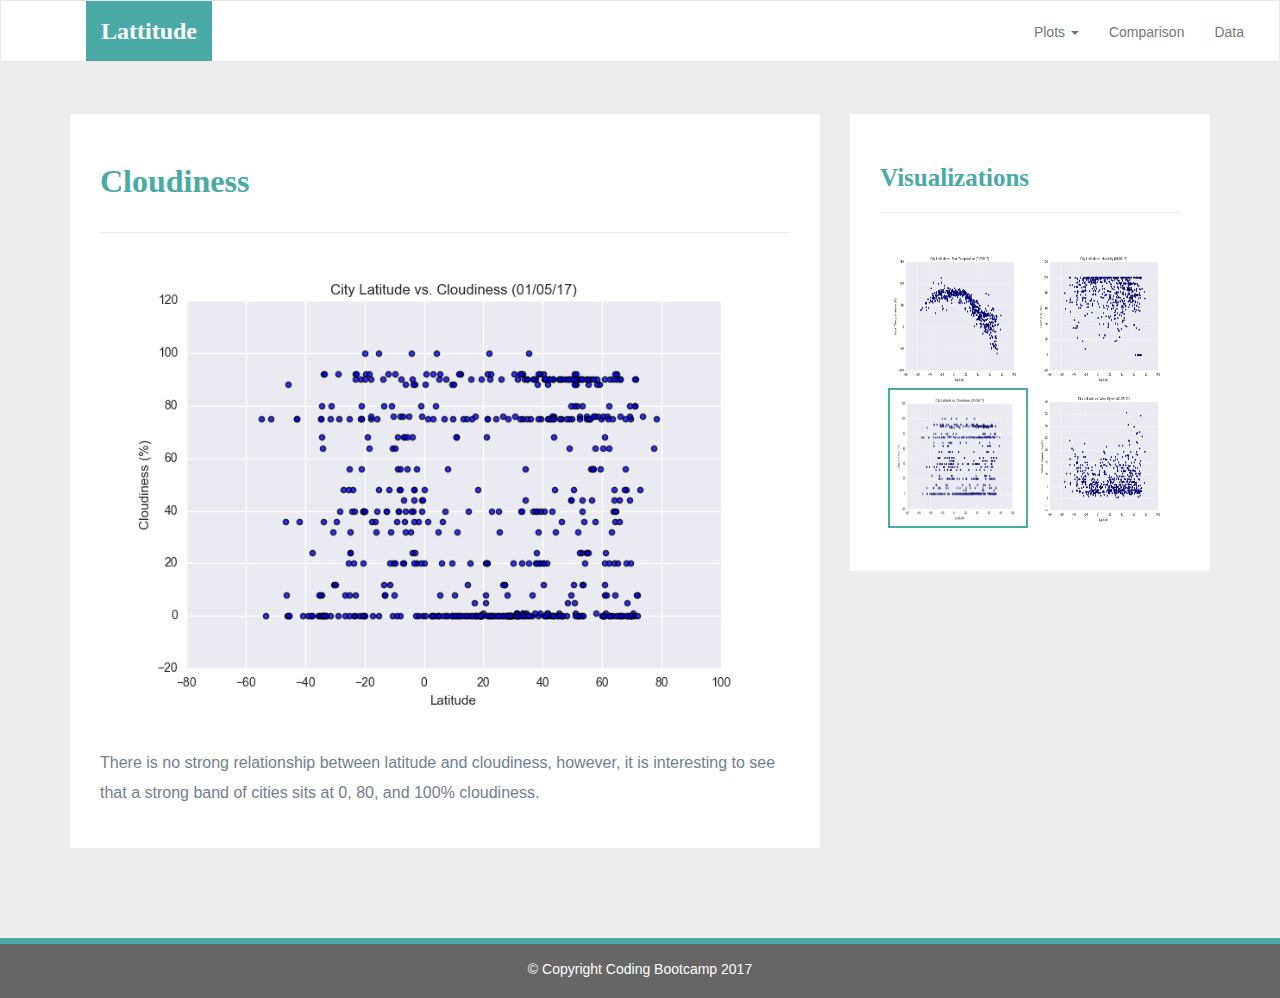
<file: HW 11/visualizations/cloudiness.html>
<!DOCTYPE html>
<html lang="en-us">
  <head>

    <meta charset="UTF-8">
    <meta name="viewport" content="width=device-width, initial-scale=1.0">
    <meta http-equiv="X-UA-Compatible" content="ie=edge">

    <title>Bootstrap Visualization Dashboard</title>

    <link rel="stylesheet" href="../assets/css/bootstrap.min.css" media="screen">

    <link rel="stylesheet" href="../assets/css/styles.css" media="screen">

  </head>

  <body>
    <nav class="navbar navbar-default">
      <div class="container-fluid navbar-custom">
        <div class="row">
          <div class="navbar-header">
            <button type="button" class="navbar-toggle collapsed" data-toggle="collapse" data-target="#bs-example-navbar-collapse-1" aria-expanded="false">
              <span class="sr-only">Toggle Navigation</span>
              <span class="icon-bar"></span>
              <span class="icon-bar"></span>
              <span class="icon-bar"></span>
            </button>
            <div class="col-xs-9 phone-nav">
              <a class="navbar-brand" href="../index.html" id="logo">Lattitude</a>
            </div>
          </div>

         <div class="collapse navbar-collapse" id="bs-example-navbar-collapse-1">
            <ul class="nav navbar-nav navbar-right navbar-right-custom">
              <li class="dropdown">
                <a href="#" class="dropdown-toggle" data-toggle="dropdown" role="button" aria-haspopup="true" aria-expanded="false">Plots <span class="caret"></span></a>
                <ul class="dropdown-menu">
                 <li><a href="temp.html">Max Temperature</a></li>
                  <li><a href="humidity.html">Humidity</a></li>
                  <li><a href="cloudiness.html">Cloudiness</a></li>
                  <li><a href="wind.html">Wind Speed</a></li>
                </ul>
              </li>
              <li><a href="../comparison.html">Comparison</a></li>
              <li><a href="../data.html">Data</a></li>
            </ul>
          </div>
        </div>
      </div>
    </nav>

    <div class="container">
      <section class="row">
        <div class="col-md-8">
          <article class="description-content">
            <h1 class="description-header">Cloudiness</h1>
            <hr class="description-hr"/>
            <img src="../assets/images/Fig3.png" alt="" class="img-responsive"/>
            <p>There is no strong relationship between latitude and cloudiness, however, it is interesting to see that a strong band of cities sits at 0, 80, and 100% cloudiness.</p>
          </article>
        </div>
        <div class="col-md-4">
          <section id="imageNav-area">
            <div class="imageNav-content">
              <h2 class="imageNav-header">Visualizations</h2>
              <hr />
              <div id="images">
                <a href="temp.html"><img src="../assets/images/Fig1.png" alt="Latitude vs. Max Temperature" class="imageNav-photo"></a>
                <a href="humidity.html"><img src="../assets/images/Fig2.png" alt="Latitude vs. Humidity" class="imageNav-photo"></a>
                <a href="cloudiness.html"><img src="../assets/images/Fig3.png" alt="Latitude vs. Cloudiness" class="imageNav-photo active"></a>
                <a href="wind.html"><img src="../assets/images/Fig4.png" alt="Latitude vs. Wind Speed" class="imageNav-photo"></a>
              </div>
            </div>
          </section>         
        </div>
      </section>
    </div>

    <footer class="footer navbar-fixed-bottom">
      <div class="two-toned-footer-color"></div>
      <p class="text-muted text-muted-footer text-center">
        &copy; Copyright Coding Bootcamp 2017
      </p>
    </footer>
    
    <script type="text/javascript" src="https://code.jquery.com/jquery-2.1.4.min.js"></script>

    <script src="https://maxcdn.bootstrapcdn.com/bootstrap/3.3.6/js/bootstrap.min.js"></script>
  </body>

</html>
</file>
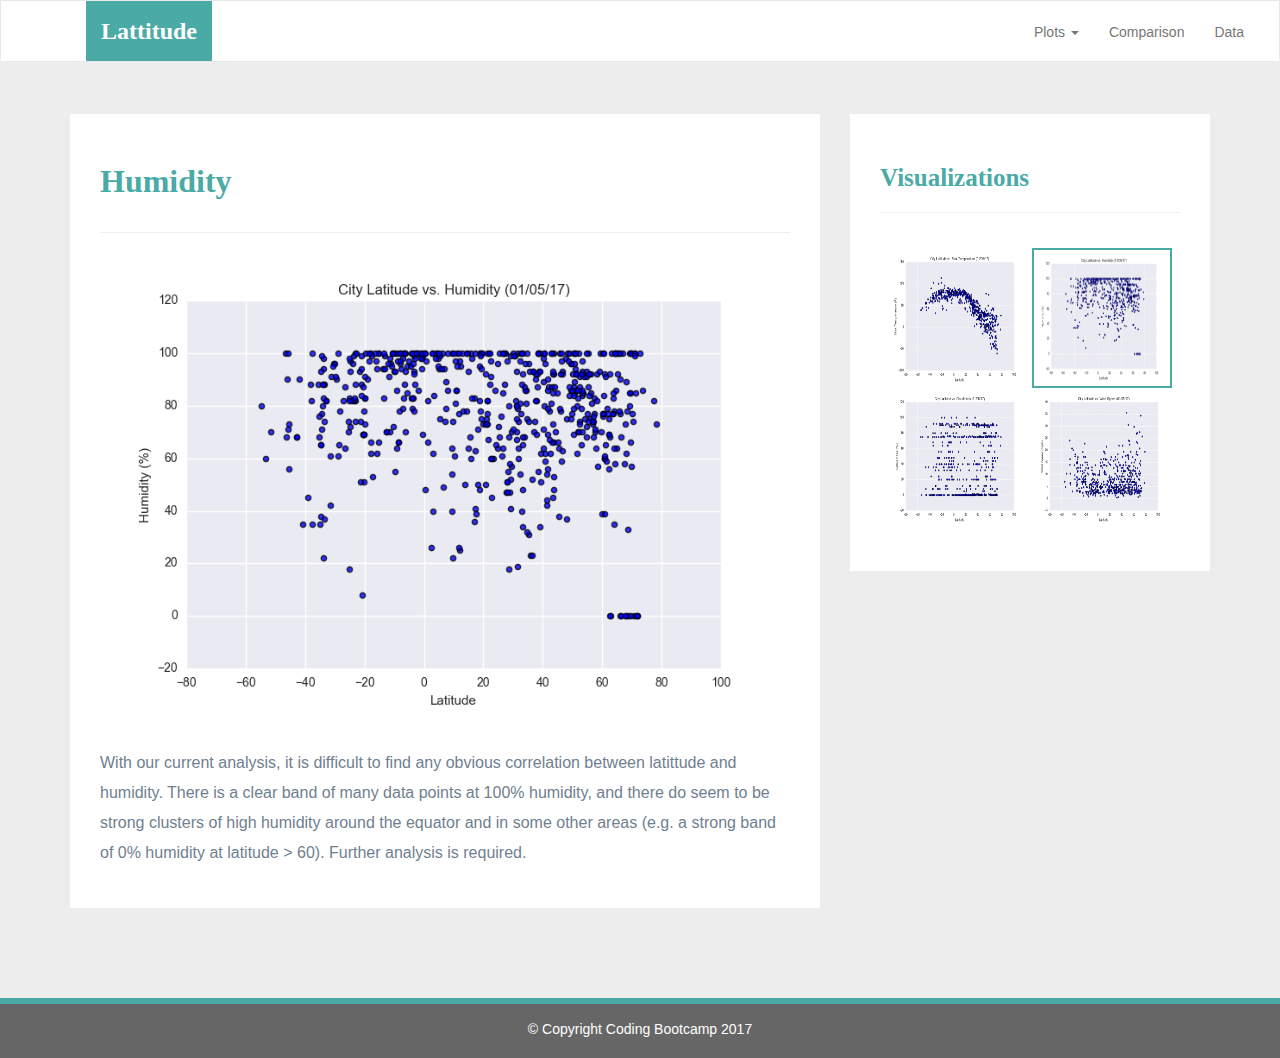
<file: HW 11/visualizations/humidity.html>
<!DOCTYPE html>
<html lang="en-us">
  <head>

    <meta charset="UTF-8">
    <meta name="viewport" content="width=device-width, initial-scale=1.0">
    <meta http-equiv="X-UA-Compatible" content="ie=edge">

    <title>Bootstrap Visualization Dashboard</title>

    <link rel="stylesheet" href="../assets/css/bootstrap.min.css" media="screen">

    <link rel="stylesheet" href="../assets/css/styles.css" media="screen">

  </head>

  <body>
    <nav class="navbar navbar-default">
      <div class="container-fluid navbar-custom">

        <div class="row">
          <div class="navbar-header">
            <button type="button" class="navbar-toggle collapsed" data-toggle="collapse" data-target="#bs-example-navbar-collapse-1" aria-expanded="false">
              <span class="sr-only">Toggle Navigation</span>
              <span class="icon-bar"></span>
              <span class="icon-bar"></span>
              <span class="icon-bar"></span>
            </button>
            <div class="col-xs-9 phone-nav">
              <a class="navbar-brand" href="../index.html" id="logo">Lattitude</a>
            </div>
          </div>

          <div class="collapse navbar-collapse" id="bs-example-navbar-collapse-1">
            <ul class="nav navbar-nav navbar-right navbar-right-custom">
              <li class="dropdown">
                <a href="#" class="dropdown-toggle" data-toggle="dropdown" role="button" aria-haspopup="true" aria-expanded="false">Plots <span class="caret"></span></a>
                <ul class="dropdown-menu">
                 <li><a href="temp.html">Max Temperature</a></li>
                  <li><a href="humidity.html">Humidity</a></li>
                  <li><a href="cloudiness.html">Cloudiness</a></li>
                  <li><a href="wind.html">Wind Speed</a></li>
                </ul>
              </li>
              <li><a href="../comparison.html">Comparison</a></li>
              <li><a href="../data.html">Data</a></li>
            </ul>
          </div>
        </div>
      </div>
    </nav>

    <div class="container">
      <section class="row">
        <div class="col-md-8">
          <article class="description-content">
            <h1 class="description-header">Humidity</h1>
            <hr class="description-hr"/>
            <img src="../assets/images/Fig2.png" alt="" class="img-responsive"/>
            <p>With our current analysis, it is difficult to find any obvious correlation between latittude and humidity. There is a clear band of many data points at 100% humidity, and there do seem to be strong clusters of high humidity around the equator and in some other areas (e.g. a strong band of 0% humidity at latitude > 60). Further analysis is required.</p>
          </article>
        </div>
        <div class="col-md-4">
          <section id="imageNav-area">
            <div class="imageNav-content">
              <h2 class="imageNav-header">Visualizations</h2>
              <hr />
              <div id="images">
                <a href="temp.html"><img src="../assets/images/Fig1.png" alt="Latitude vs. Max Temperature" class="imageNav-photo"></a>
                <a href="humidity.html"><img src="../assets/images/Fig2.png" alt="Latitude vs. Humidity" class="imageNav-photo active"></a>
                <a href="cloudiness.html"><img src="../assets/images/Fig3.png" alt="Latitude vs. Cloudiness" class="imageNav-photo"></a>
                <a href="wind.html"><img src="../assets/images/Fig4.png" alt="Latitude vs. Wind Speed" class="imageNav-photo"></a>
              </div>
            </div>
          </section>
        </div>
      </section>
    </div>
    
    <footer class="footer navbar-fixed-bottom">
      <div class="two-toned-footer-color"></div>
      <p class="text-muted text-muted-footer text-center">
        &copy; Copyright Coding Bootcamp 2017
      </p>
    </footer>
    
    <script type="text/javascript" src="https://code.jquery.com/jquery-2.1.4.min.js"></script>

    <script src="https://maxcdn.bootstrapcdn.com/bootstrap/3.3.6/js/bootstrap.min.js"></script>
  </body>

</html>
</file>
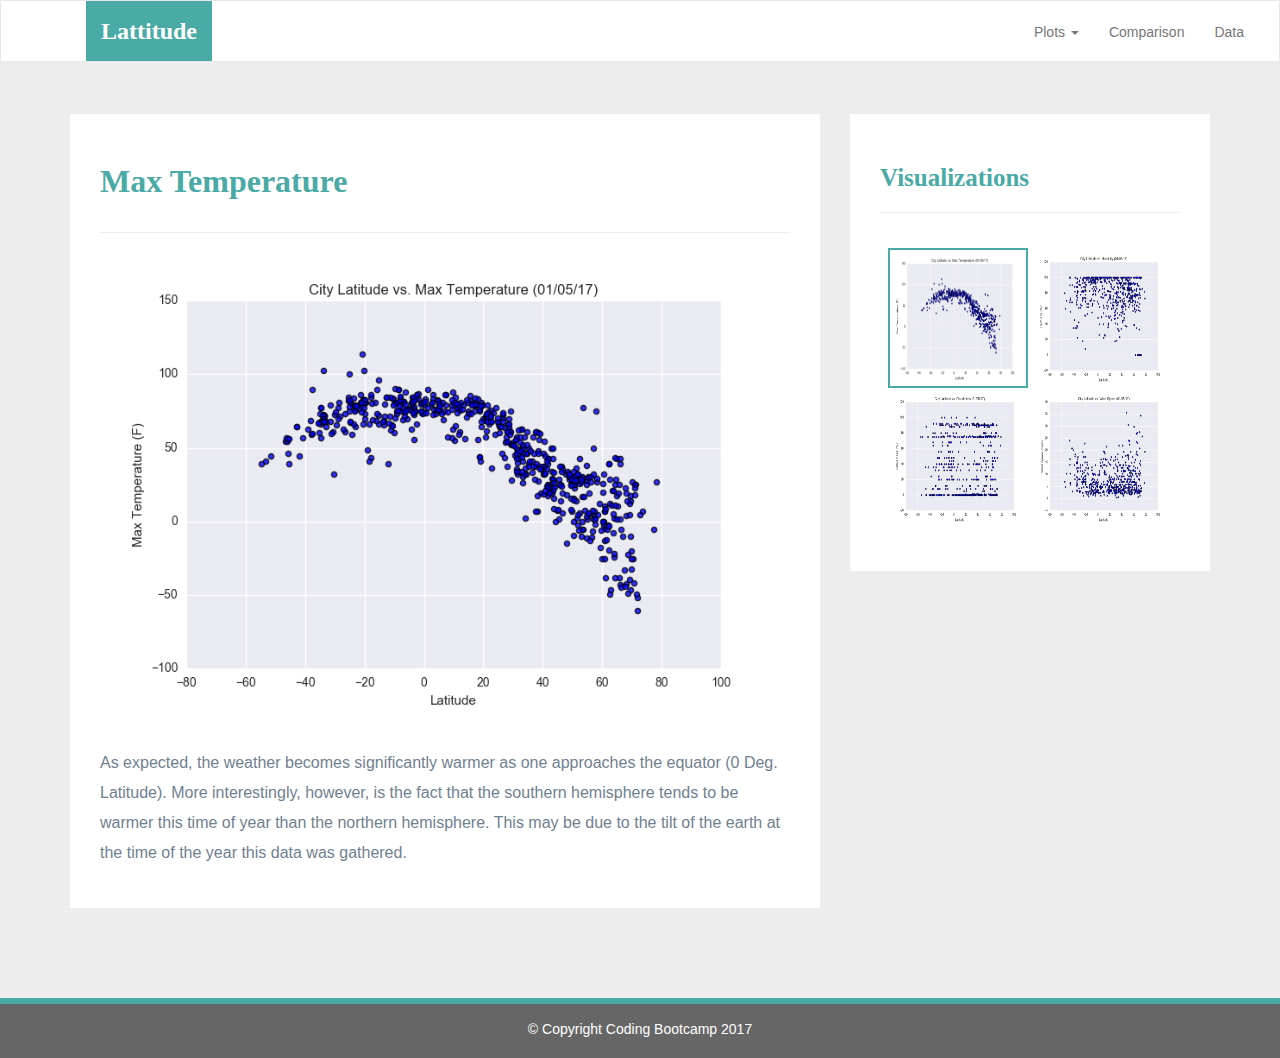
<file: HW 11/visualizations/temp.html>
<!DOCTYPE html>
<html lang="en-us">
  <head>

    <meta charset="UTF-8">
    <meta name="viewport" content="width=device-width, initial-scale=1.0">
    <meta http-equiv="X-UA-Compatible" content="ie=edge">

    <title>Bootstrap Visualization Dashboard</title>

    <link rel="stylesheet" href="../assets/css/bootstrap.min.css" media="screen">

    <link rel="stylesheet" href="../assets/css/styles.css" media="screen">

  </head>

  <body>
    <nav class="navbar navbar-default">
      <div class="container-fluid navbar-custom">
        <div class="row">
          <div class="navbar-header">
            <button type="button" class="navbar-toggle collapsed" data-toggle="collapse" data-target="#bs-example-navbar-collapse-1" aria-expanded="false">
              <span class="sr-only">Toggle Navigation</span>
              <span class="icon-bar"></span>
              <span class="icon-bar"></span>
              <span class="icon-bar"></span>
            </button>
            <div class="col-xs-9 phone-nav">
              <a class="navbar-brand" href="../index.html" id="logo">Lattitude</a>
            </div>
          </div>

          <div class="collapse navbar-collapse" id="bs-example-navbar-collapse-1">
            <ul class="nav navbar-nav navbar-right navbar-right-custom">
              <li class="dropdown">
                <a href="#" class="dropdown-toggle" data-toggle="dropdown" role="button" aria-haspopup="true" aria-expanded="false">Plots <span class="caret"></span></a>
                <ul class="dropdown-menu">
                 <li><a href="temp.html">Max Temperature</a></li>
                  <li><a href="humidity.html">Humidity</a></li>
                  <li><a href="cloudiness.html">Cloudiness</a></li>
                  <li><a href="wind.html">Wind Speed</a></li>
                </ul>
              </li>
              <li><a href="../comparison.html">Comparison</a></li>
              <li><a href="../data.html">Data</a></li>
            </ul>
          </div>
        </div>
      </div>
    </nav>
    
    <div class="container">
      <section class="row">
        <div class="col-md-8">
          <article class="description-content">
            <h1 class="description-header">Max Temperature</h1>
            <hr class="description-hr"/>
            <img src="../assets/images/Fig1.png" alt="" class="img-responsive"/>
            <p>As expected, the weather becomes significantly warmer as one approaches the equator (0 Deg. Latitude). More interestingly, however, is the fact that the southern hemisphere tends to be warmer this time of year than the northern hemisphere. This may be due to the tilt of the earth at the time of the year this data was gathered.</p>
          </article>
        </div>
        <div class="col-md-4">
          <section id="imageNav-area">
            <div class="imageNav-content">
              <h2 class="imageNav-header">Visualizations</h2>
              <hr />
              <div id="images">
                <a href="temp.html"><img src="../assets/images/Fig1.png" alt="Latitude vs. Max Temperature" class="imageNav-photo active"></a>
                <a href="humidity.html"><img src="../assets/images/Fig2.png" alt="Latitude vs. Humidity" class="imageNav-photo"></a>
                <a href="cloudiness.html"><img src="../assets/images/Fig3.png" alt="Latitude vs. Cloudiness" class="imageNav-photo"></a>
                <a href="wind.html"><img src="../assets/images/Fig4.png" alt="Latitude vs. Wind Speed" class="imageNav-photo"></a>
              </div>
            </div>
          </section>
        </div>
      </section>
    </div>
    
    <footer class="footer navbar-fixed-bottom">
      <div class="two-toned-footer-color"></div>
      <p class="text-muted text-muted-footer text-center">
        &copy; Copyright Coding Bootcamp 2017
      </p>
    </footer>
    
    <script type="text/javascript" src="https://code.jquery.com/jquery-2.1.4.min.js"></script>

    <script src="https://maxcdn.bootstrapcdn.com/bootstrap/3.3.6/js/bootstrap.min.js"></script>
  </body>

</html>
</file>
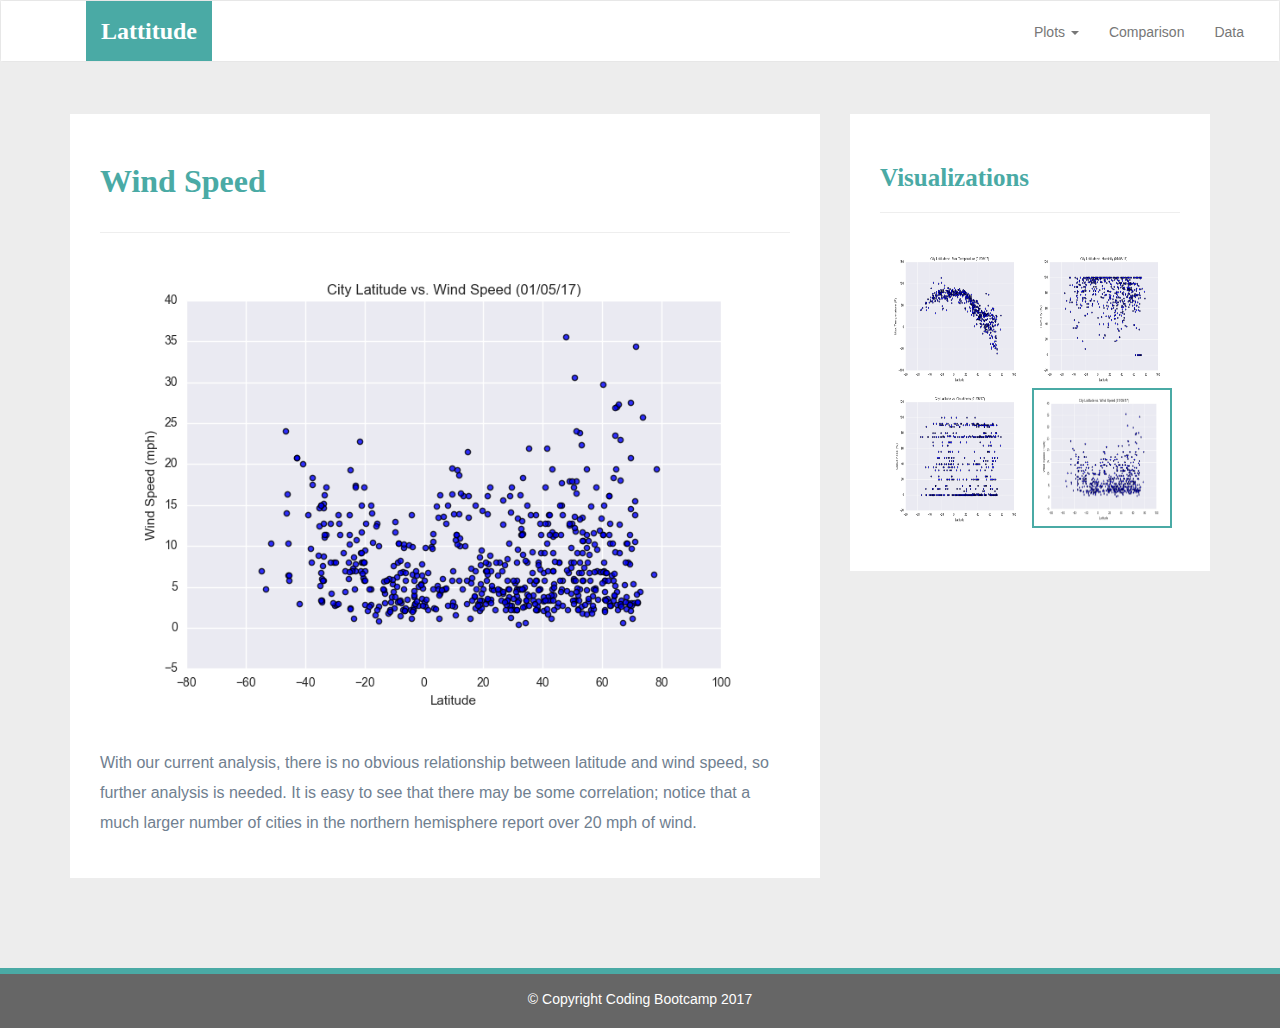
<file: HW 11/visualizations/wind.html>
<!DOCTYPE html>
<html lang="en-us">
  <head>

    <meta charset="UTF-8">
    <meta name="viewport" content="width=device-width, initial-scale=1.0">
    <meta http-equiv="X-UA-Compatible" content="ie=edge">

    <title>Bootstrap Visualization Dashboard</title>

    <link rel="stylesheet" href="../assets/css/bootstrap.min.css" media="screen">

    <link rel="stylesheet" href="../assets/css/styles.css" media="screen">

  </head>

  <body>
    <nav class="navbar navbar-default">
      <div class="container-fluid navbar-custom">
        <div class="row">
          <div class="navbar-header">
            <button type="button" class="navbar-toggle collapsed" data-toggle="collapse" data-target="#bs-example-navbar-collapse-1" aria-expanded="false">
              <span class="sr-only">Toggle Navigation</span>
              <span class="icon-bar"></span>
              <span class="icon-bar"></span>
              <span class="icon-bar"></span>
            </button>
            <div class="col-xs-9 phone-nav">
              <a class="navbar-brand" href="../index.html" id="logo">Lattitude</a>
            </div>
          </div>

          <div class="collapse navbar-collapse" id="bs-example-navbar-collapse-1">
            <ul class="nav navbar-nav navbar-right navbar-right-custom">
              <li class="dropdown">
                <a href="#" class="dropdown-toggle" data-toggle="dropdown" role="button" aria-haspopup="true" aria-expanded="false">Plots <span class="caret"></span></a>
                <ul class="dropdown-menu">
                 <li><a href="temp.html">Max Temperature</a></li>
                  <li><a href="humidity.html">Humidity</a></li>
                  <li><a href="cloudiness.html">Cloudiness</a></li>
                  <li><a href="wind.html">Wind Speed</a></li>
                </ul>
              </li>
              <li><a href="../comparison.html">Comparison</a></li>
              <li><a href="../data.html">Data</a></li>
            </ul>
          </div>
        </div>
      </div>
    </nav>
    
    <div class="container">
      <section class="row">
        <div class="col-md-8">
          <article class="description-content">
            <h1 class="description-header">Wind Speed</h1>
            <hr class="description-hr"/>
            <img src="../assets/images/Fig4.png" alt="" class="img-responsive"/>
            <p>With our current analysis, there is no obvious relationship between latitude and wind speed, so further analysis is needed. It is easy to see that there may be some correlation; notice that a much larger number of cities in the northern hemisphere report over 20 mph of wind.</p>
          </article>
        </div>
        <div class="col-md-4">
          <section id="imageNav-area">
            <div class="imageNav-content">
              <h2 class="imageNav-header">Visualizations</h2>
              <hr />
              <div id="images">
                <a href="temp.html"><img src="../assets/images/Fig1.png" alt="Latitude vs. Max Temperature" class="imageNav-photo"></a>
                <a href="humidity.html"><img src="../assets/images/Fig2.png" alt="Latitude vs. Humidity" class="imageNav-photo"></a>
                <a href="cloudiness.html"><img src="../assets/images/Fig3.png" alt="Latitude vs. Cloudiness" class="imageNav-photo"></a>
                <a href="wind.html"><img src="../assets/images/Fig4.png" alt="Latitude vs. Wind Speed" class="imageNav-photo active"></a>
              </div>
            </div>
          </section>
        </div>
      </section>
    </div>
    
    <footer class="footer navbar-fixed-bottom">
      <div class="two-toned-footer-color"></div>
      <p class="text-muted text-muted-footer text-center">
        &copy; Copyright Coding Bootcamp 2017
      </p>
    </footer>
    
    <script type="text/javascript" src="https://code.jquery.com/jquery-2.1.4.min.js"></script>

    <script src="https://maxcdn.bootstrapcdn.com/bootstrap/3.3.6/js/bootstrap.min.js"></script>
  </body>

</html>
</file>
<file: HW 11/assets/css/styles.css>
html {
  position: relative;
  min-height: 100%;
}

body {
  margin-bottom: 150px;
  font-family: Arial, "Helvetica Neue", Helvetica, sans-serif;
  background-color: #ededed;
}

@media only screen and (max-width: 767px) {
  body {
    background-color: #fff;
  }
}

.navbar-custom {
  background-color: #fff;
}

#logo {
  height: 60px;
  padding-top: 20px;
  padding-bottom: 5px;
  margin-left: 70px;
  font-family: Georgia, Times, "Times New Roman", serif;
  font-size: 24px;
  font-weight: bold;
  color: #fff;
  background: #4aaaa5;
}

#logo:hover {
  opacity: 0.7;
}

.navbar-right-custom {
  padding-top: 6px;
  padding-right: 20px;

  font-family: Arial;
  font-weight: lighter;
}

.navbar-default .navbar-nav > li > a:hover {
  color: #4aaaa5;
}

@media only screen and (max-width: 767px) {
  .navbar-header {
    background-color: #4aaaa5;
  }

  #logo {
    width: 100%;
    height: 60px;
    padding-top: 20px;
    padding-bottom: 5px;
    margin-left: 0;
    font-family: Georgia, Times, "Times New Roman", serif;
    font-size: 24px;
    font-weight: bold;
    color: #fff;
    background: #4aaaa5;
  }
}

.description-header {
  margin-bottom: 33px;
  font-family: Georgia, Times, "Times New Roman", serif;
  font-size: 32px;
  font-weight: bold;
  color: #4aaaa5;
}

.description-content {
  padding: 30px;
  margin-top: 32px;
  background-color: #fff;
}

.description-content > p {
  padding-top: 20px;
  font-size: 16px;
  line-height: 30px;
  color: slategray;
}

.description-text {
  padding-bottom: 20px;
}

#description-image {
  float: left;
  width: 200px;
  height: 200px;
  margin-top: 20px;
  margin-right: 20px;
}

@media only screen and (max-width: 767px) {
  .description-content {
    padding: 0;
    margin-top: 0;
  }
}

#imageNav-area {
  width: 100%;
  padding: 30px 30px 43px;
  margin-top: 32px;
  background-color: #fff;
}

.imageNav-header {
  margin-bottom: 15px;
  font-family: Georgia, Times, "Times New Roman", serif;
  font-size: 25px;
  font-weight: bold;
  color: #4aaaa5;
}

.imageNav-photo {
  width: 140px;
  height: 140px;
}

.imageNav-photo:hover {
  opacity: 0.6;
}

.imageNav-photo.active {
  border: 2px solid #4aaaa5;
}

#images {
  padding-top: 15px;
  text-align: center;
}

.comparison-image:hover {
  opacity: 0.6;
}

.comparison-header {
  margin-bottom: 10px;
  font-family: Georgia, Times, "Times New Roman", serif;
  font-size: 20px;
  font-weight: bold;
  color: #4aaaa5;
  text-align: center;
}

.footer {
  position: absolute;
  bottom: 0;
  width: 100%;
  height: 60px;
  margin-top: 30px;
  background-color: #666;
}

.text-muted-footer {
  margin-top: 15px;
  color: #fff;
}

.two-toned-footer-color {
  height: 6px;
  padding-top: 3px;
  background-color: #4aaaa5;
}
</file>
